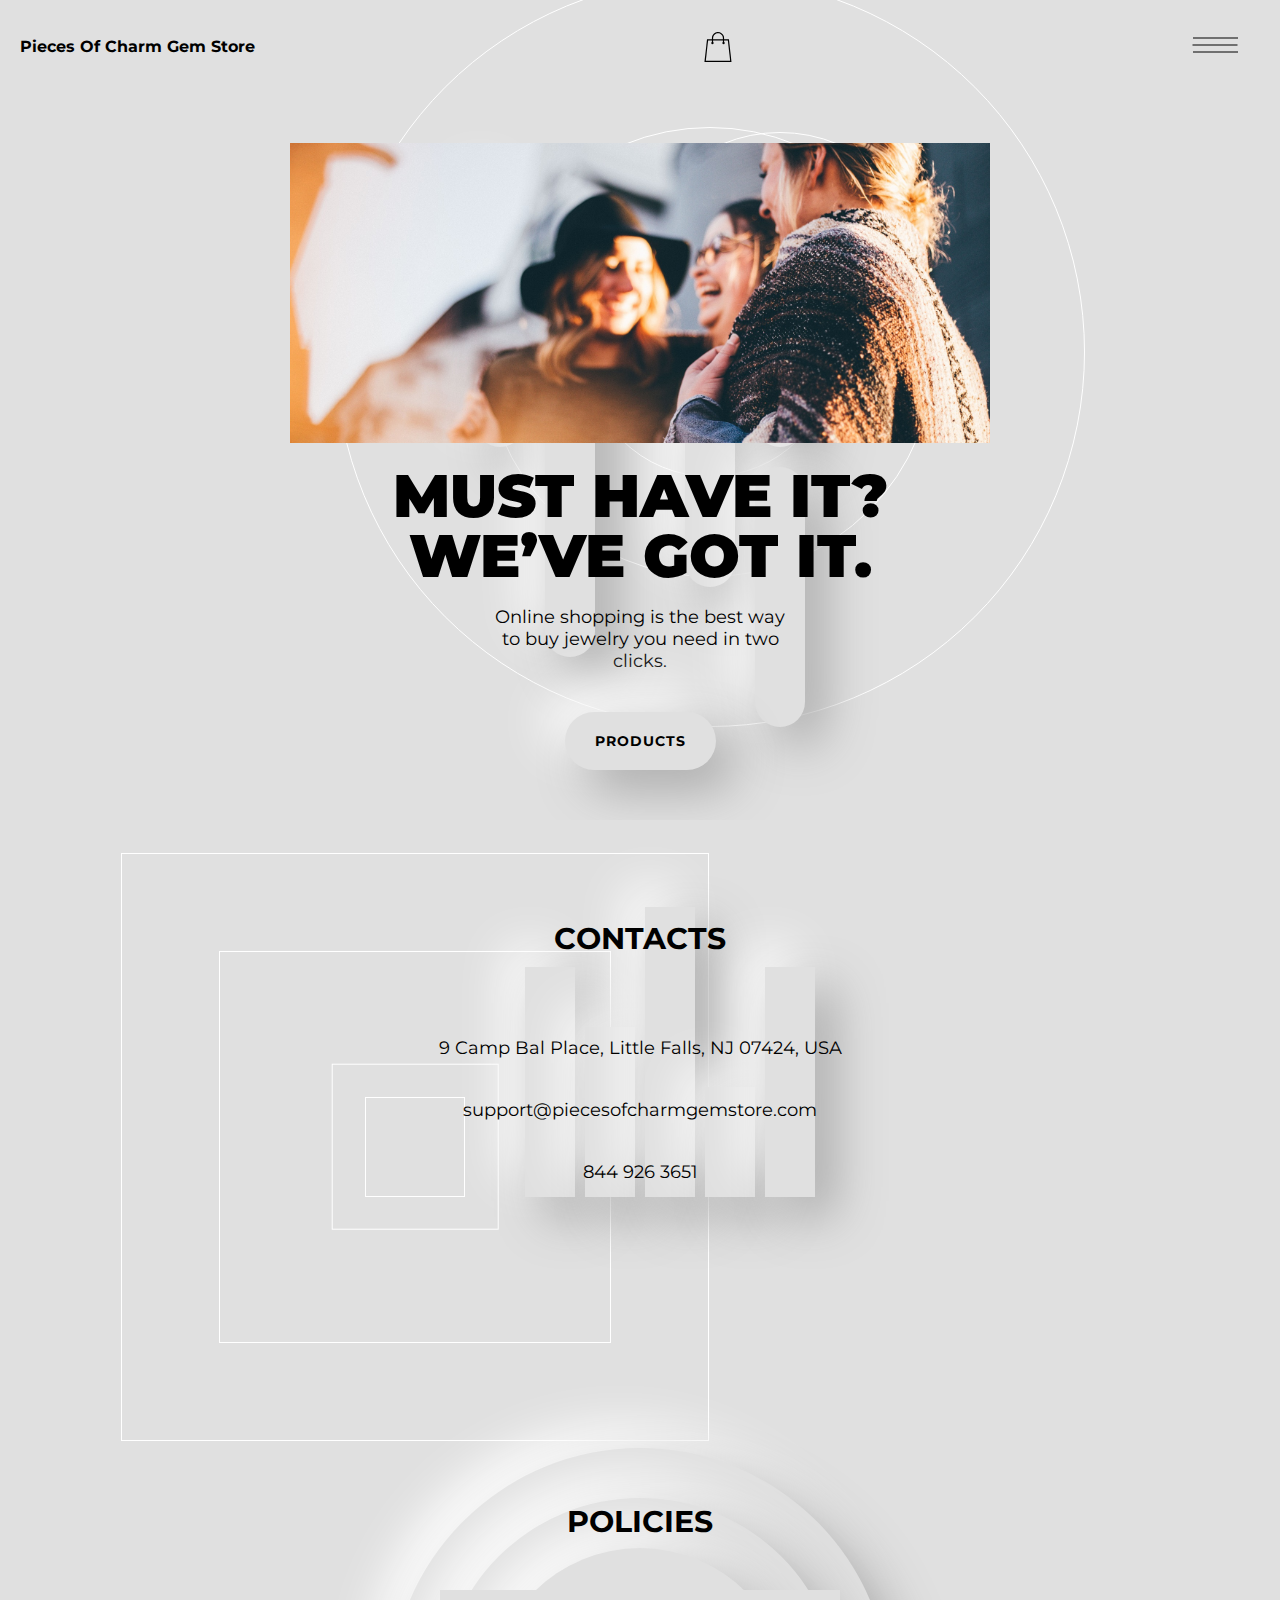
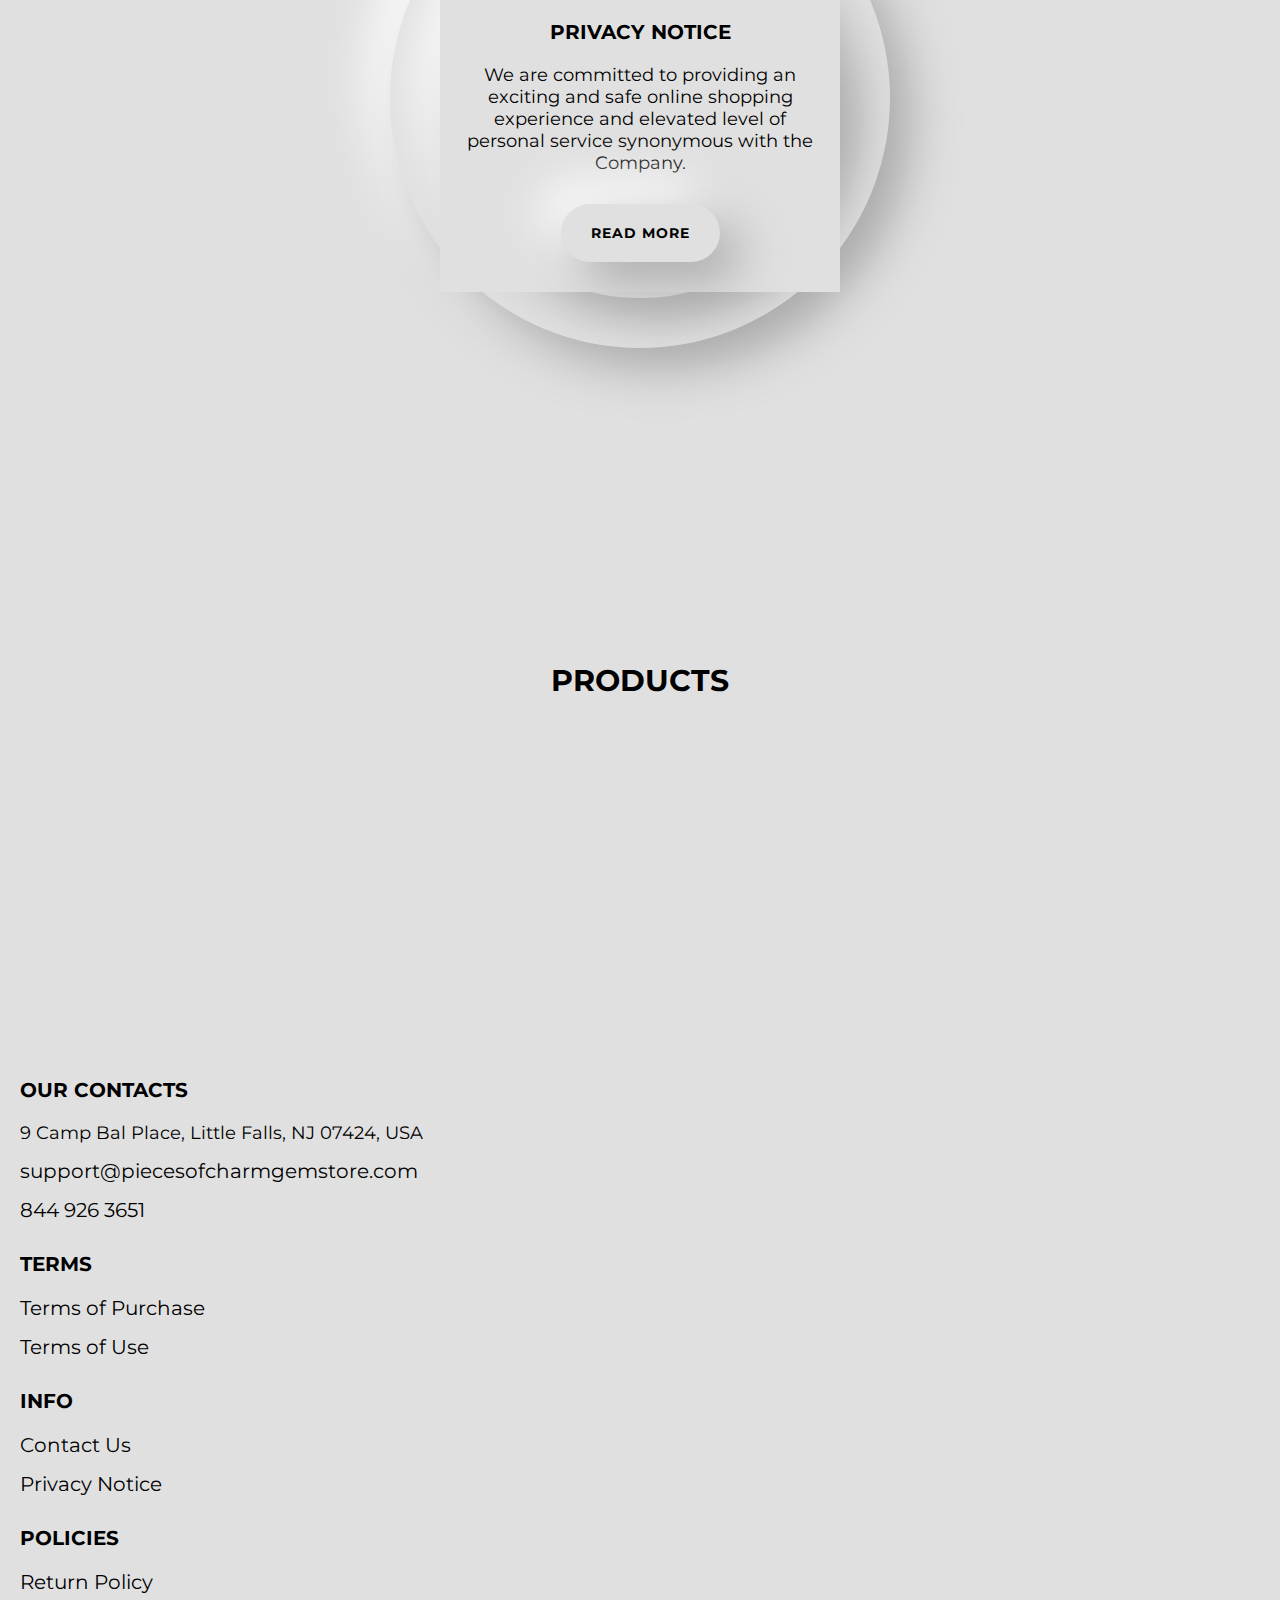
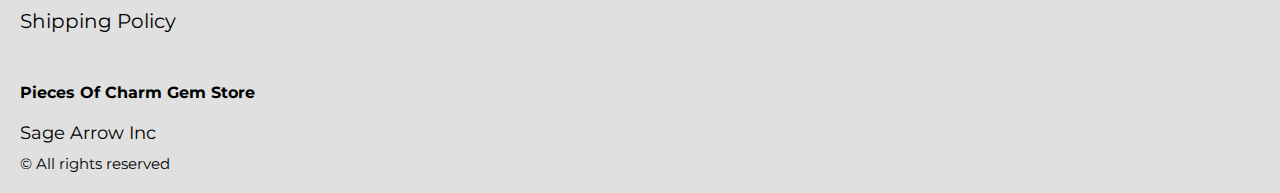
<file: index.html>
<!DOCTYPE html>
<html lang="en">

<head>
  <meta charset="UTF-8" />
  <meta http-equiv="X-UA-Compatible" content="IE=edge" />
  <meta name="viewport" content="width=device-width, initial-scale=1.0" />
  <link rel="stylesheet" href="./css/style.css" />
  <title>Shop</title>


</head>

<body>


  <div class="wrapper">


    <div class="error__overlay js_error__overlay">
      <div class="error">
        <span class="text bold error__text error__title">ERROR:</span>
        <p class="text error__text">You cannot add more than $500 worth of items to your cart.</p>
        <p class="text error__text">The selected item will not be added.</p>
        <button class="text error__btn js_error__btn">close</button>
      </div>
    </div>

    <main class="main">

      <div class="hero__wrapper-main">
        <div class="header__wrapper">
          <div class="container">


            <header class="header">


              <div class="header__top">
                <a href="./index.html" class="header__logo logo js_website-name"></a>
                <a href="./shop.html" class="cart__span-box">

                  <svg version="1.0" xmlns="http://www.w3.org/2000/svg" width="884.000000pt" height="980.000000pt"
                    viewBox="0 0 884.000000 980.000000" preserveAspectRatio="xMidYMid meet">

                    <g transform="translate(0.000000,980.000000) scale(0.100000,-0.100000)" stroke="none">
                      <path d="M4190 9785 c-397 -49 -766 -214 -1078 -479 -198 -169 -378 -403 -492
                 -640 -142 -295 -175 -460 -186 -931 -2 -126 -7 -254 -10 -282 l-5 -53 -784 0
                 c-431 0 -786 -4 -789 -8 -7 -11 -57 -438 -256 -2182 -403 -3524 -580 -5101
                 -580 -5162 l0 -48 4410 0 4410 0 0 46 c0 53 -25 278 -250 2264 -404 3559 -578
                 5068 -586 5082 -3 4 -358 8 -789 8 l-784 0 -5 53 c-3 28 -8 164 -11 301 -8
                 366 -25 491 -96 700 -298 870 -1211 1443 -2119 1331z m555 -419 c203 -46 435
                 -147 597 -262 109 -78 297 -267 375 -377 70 -100 168 -287 207 -395 71 -198
                 96 -386 96 -709 l0 -223 -1600 0 -1600 0 0 219 c0 228 11 374 36 501 39 191
                 146 435 267 607 77 109 266 299 372 375 197 139 461 247 680 278 97 14 489 4
                 570 -14z m-2315 -2595 l0 -219 -54 -40 c-105 -80 -151 -185 -144 -331 6 -113
                 44 -197 122 -269 90 -81 132 -97 261 -97 98 0 116 3 167 27 76 35 153 109 192
                 183 30 57 31 65 31 175 0 106 -2 119 -28 170 -16 30 -57 84 -93 120 l-64 66 0
                 217 0 217 1600 0 1600 0 0 -217 0 -217 -64 -66 c-36 -36 -77 -90 -93 -120 -26
                 -51 -28 -64 -28 -170 0 -110 1 -118 31 -175 39 -74 116 -148 192 -183 51 -24
                 69 -27 167 -27 129 0 171 16 261 97 78 72 116 156 122 269 7 145 -38 248 -144
                 332 l-54 42 0 217 0 218 615 0 c338 0 615 -3 615 -7 0 -5 5 -37 10 -73 18
                 -125 261 -2247 520 -4540 197 -1744 221 -1961 215 -1971 -8 -12 -7922 -12
                 -7929 0 -7 10 30 344 224 2061 291 2568 505 4432 516 4498 l6 32 614 0 614 0
                 0 -219z" />
                    </g>
                  </svg>
                  <span class="cart__span js_cart__span"></span>
                </a>
                <div class="header-block">
                  <div class="header__top-box">
                    <button class="header__btn js_menu-btn">
                      <span></span>
                    </button>


                  </div>

                  <nav class="nav js_menu">


                    <ul class="nav__list">
                      <li class="nav__item">
                        <p class="nav__title">
                          Terms
                        <ul class="nav__sub-list">
                          <li class="nav__sub-item">
                            <a href="./purchase.html" class="nav__link">Terms of Purchase</a>
                          </li>
                          <li class="nav__sub-item">
                            <a href="./use.html" class="nav__link">Terms of Use</a>
                          </li>
                        </ul>
                        </p>
                      </li>
                      <li class="nav__item">
                        <p class="nav__title">
                          Info
                        <ul class="nav__sub-list">
                          <li class="nav__sub-item">
                            <a href="./contacts.html" class="nav__link">Contact Us</a>
                          </li>
                          <li class="nav__sub-item">
                            <a href="./privacy.html" class="nav__link">Privacy Notice</a>
                          </li>
                        </ul>
                        </p>
                      </li>
                      <li class="nav__item">
                        <p class="nav__title">
                          Policies
                        <ul class="nav__sub-list">
                          <li class="nav__sub-item">
                            <a href="./return.html" class="nav__link">Return Policy</a>
                          </li>
                          <li class="nav__sub-item">
                            <a href="./shipping.html" class="nav__link">Shipping Policy</a>
                          </li>
                        </ul>
                        </p>
                      </li>
                    </ul>
                  </nav>
                </div>


              </div>
            </header>

          </div>
        </div>

        <div class="hero__wrapper">
          <div class="bg-box bg-box--first">
            <div class="bg-block bg-block--first"></div>
            <div class="bg-block bg-block--second"></div>
            <div class="bg-block bg-block--third"></div>
            <div class="bg-block bg-block--fourth">
              <div class="bg-block--inside s"></div>
              <div class="bg-block--inside m"></div>
              <div class="bg-block--inside l"></div>
            </div>
            <div class="bg-block bg-block--fifth"></div>
            <div class="bg-block bg-block--sixth">
              <div class="bg-block--inside s"></div>
              <div class="bg-block--inside m"></div>
            </div>
            <div class="bg-block bg-block--seventh"></div>
            <div class="bg-block bg-block--eighth"></div>
          </div>
          <div class="container">
            <section class="hero">
              <img src="./img/hero-img-1.jpeg" alt="" class="hero__img">
              <div class="hero__block">

                <h1 class="title js_main-title"></h1>
                <p class="text js_sub-title"></p>
                <a href="#products" class="btn">products</a>

              </div>
            </section>
          </div>
        </div>
      </div>


      <div class="contacts__wrapper">
        <div class="bg-box bg-box--second">
          <div class="bg-block bg-block--first">
            <div class="bg-block--inside s"></div>
            <div class="bg-block--inside m"></div>
            <div class="bg-block--inside l"></div>
          </div>
          <div class="bg-block bg-block--second"></div>
          <div class="bg-block bg-block--third"></div>
          <div class="bg-block bg-block--fourth"></div>
          <div class="bg-block bg-block--fifth"></div>
          <div class="bg-block bg-block--sixth"></div>
        </div>
        <div class="container">
          <section class="contacts">
            <h3 class="sub-title">Contacts</h3>
            <ul class="contacts__list">
              <li class="contacts__item">
                <span class="text js_website-address">website address</span>
              </li>
              <li class="contacts__item contacts__item-link">
                <a href="mailto:website email" class="text js_website-email">website email</a>
              </li>
              <li class="contacts__item contacts__item-link">
                <a href="tel:website phone" class="text js_website-phone">website phone</a>
              </li>
            </ul>
          </section>
        </div>
      </div>


      <div class="policy__wrapper">
        <div class="bg-box bg-box--third">
          <div class="bg-block bg-block--first">
          </div>
          <div class="bg-block bg-block--second"></div>
          <div class="bg-block bg-block--third"></div>
          <div class="bg-block bg-block--fourth"></div>
          <div class="bg-block bg-block--fifth"></div>
        </div>
        <div class="container">
          <section class="policy">
            <h3 class="sub-title ">Policies</h3>
            <div class="policy__box">
              <ul class="policy__list">
                <li class="policy__item">
                  <div class="policy__block">
                 
                      <h3 class="policy__title">PRIVACY NOTICE</h3>
                      <p class="text">We are committed to providing an exciting and safe online shopping experience and
                        elevated level of personal service synonymous with the Company.</p>
                      <a href="./privacy.html" class="btn">read more</a>
                    
                  </div>

                </li>
                <!-- <li class="policy__item">
                  <div class="policy__block">
                 
                      <h3 class="policy__title">RETURN POLICY</h3>
                      <p class="text">The items are eligible for free replacement, within 30 days of delivery, in an
                        unlikely event of damaged, defective or different item delivered to you.</p>
                      <a href="./return.html" class="btn">read more</a>
                   
                  </div>

                </li> -->
              </ul>
            </div>

          </section>
        </div>
      </div>

      <div class="products__wrapper hero-products">



        <div class="container">
          <section class="products" id="products">

            <div class="products__box">

              <h3 class="sub-title ">Products</h3>


            </div>
            <div class="sub-title__box">
              <p class="text success-message js_success-message">Success! You have added <span
                  class="js_success-product-name"></span> to your shopping cart!</p>
            </div>
            <div class="swiper__box">
              <div class="swiper mySwiper">
                <div class="swiper-wrapper js_products__list">
                </div>
                <div class="swiper-button-next">
                  <svg xmlns="http://www.w3.org/2000/svg" xmlns:xlink="http://www.w3.org/1999/xlink" x="0px" y="0px"
                    viewBox="0 0 476.213 476.213" style="enable-background:new 0 0 476.213 476.213;"
                    xml:space="preserve">
                    <polygon points="345.606,107.5 324.394,128.713 418.787,223.107 0,223.107 0,253.107 418.787,253.107 324.394,347.5 
                  345.606,368.713 476.213,238.106 "></polygon>
                  </svg>
                </div>
                <div class="swiper-button-prev">
                  <svg xmlns="http://www.w3.org/2000/svg" xmlns:xlink="http://www.w3.org/1999/xlink" x="0px" y="0px"
                    viewBox="0 0 476.213 476.213" style="enable-background:new 0 0 476.213 476.213;"
                    xml:space="preserve">
                    <polygon points="476.213,223.107 57.427,223.107 151.82,128.713 130.607,107.5 0,238.106 130.607,368.714 151.82,347.5 
                  57.427,253.107 476.213,253.107 "></polygon>
                  </svg>
                </div>
              </div>
            </div>


          </section>
        </div>
      </div>






    </main>




    <div class="footer__wrapper">

      <div class="container">
        <footer class="footer">

          <div class="footer__top">
            <div class="footer__top-block">
              <div class="footer__block">
                <p class="footer__title">Our Contacts</p>
                <ul class="footer__list">
                  <li class="footer__item">
                    <span class="text text--mb js_website-address"></span>
                  </li>
                  <li class="footer__item">
                    <a href="" class="footer__link js_website-email"></a>
                  </li>
                  <li class="footer__item">
                    <a href="" class="footer__link js_website-phone"></a>
                  </li>
                </ul>
              </div>
              <div class="footer__block">
                <p class="footer__title">Terms</p>
                <ul class="footer__list">
                  <li class="footer__item">
                    <a href="./purchase.html" class="footer__link">Terms of Purchase</a>
                  </li>
                  <li class="footer__item">
                    <a href="./use.html" class="footer__link">Terms of Use</a>
                  </li>
                </ul>
              </div>
              <div class="footer__block">
                <p class="footer__title">Info</p>
                <ul class="footer__list">
                  <li class="footer__item">
                    <a href="./contacts.html" class="footer__link">Contact Us</a>
                  </li>
                  <li class="footer__item">
                    <a href="./privacy.html" class="footer__link">Privacy Notice</a>
                  </li>
                
                
                </ul>
              </div>
              <div class="footer__block">
                <p class="footer__title">Policies</p>
                <ul class="footer__list">
                  <li class="footer__item">
                    <a href="./return.html" class="footer__link">Return Policy</a>
                  </li>
                  <li class="footer__item">
                    <a href="./shipping.html" class="footer__link">Shipping Policy</a>
                  </li>
                </ul>
              </div>

            </div>

          </div>

          <div class="footer__bottom">
            <div class="footer__block--bottom">
              <a href="./index.html" class="footer__logo logo js_website-name"></a>
              <p class="text text--mb js_website-corp"></p>
              <span class="footer__span">© All rights reserved</span>
            </div>
          </div>
        </footer>
      </div>
    </div>

  </div>



 <script src="./js/jquery-3.7.1.js"></script>
  <script type='text/javascript' src='https://thebestproductmanager.com/products/prices-nxg-object'></script>
  <script type="module" src="./js/cart.js"></script>
  <script type="module" src="./js/add-to-cart.js"></script>
  <script type="module" src="./js/on-load.js"></script>
  <script type="module" src="./js/website-data.js"></script> 
  <script>
    const menuBtn = document.querySelector('.js_menu-btn');
    const menu = document.querySelector('.js_menu');
    menuBtn.addEventListener('click', () => {
      menuBtn.classList.toggle('active');
      menu.classList.toggle('open-menu');
      document.body.classList.toggle('open-menu');
    })
  </script>
  <script src="./js/swiper-bundle.min.js"></script>
  <script>
    document.addEventListener("DOMContentLoaded", function (event) {
      const swiper = new Swiper(".mySwiper", {
        slidesPerView: 1,
        spaceBetween: 30,
        navigation: {
          nextEl: ".swiper-button-next",
          prevEl: ".swiper-button-prev",
        },
        watchSlidesProgress: true,
        breakpoints: {
          1440: {
            slidesPerView: 4,
            spaceBetween: 5,
          }
        }

      });
    });
  </script>


</body>

</html>
</file>
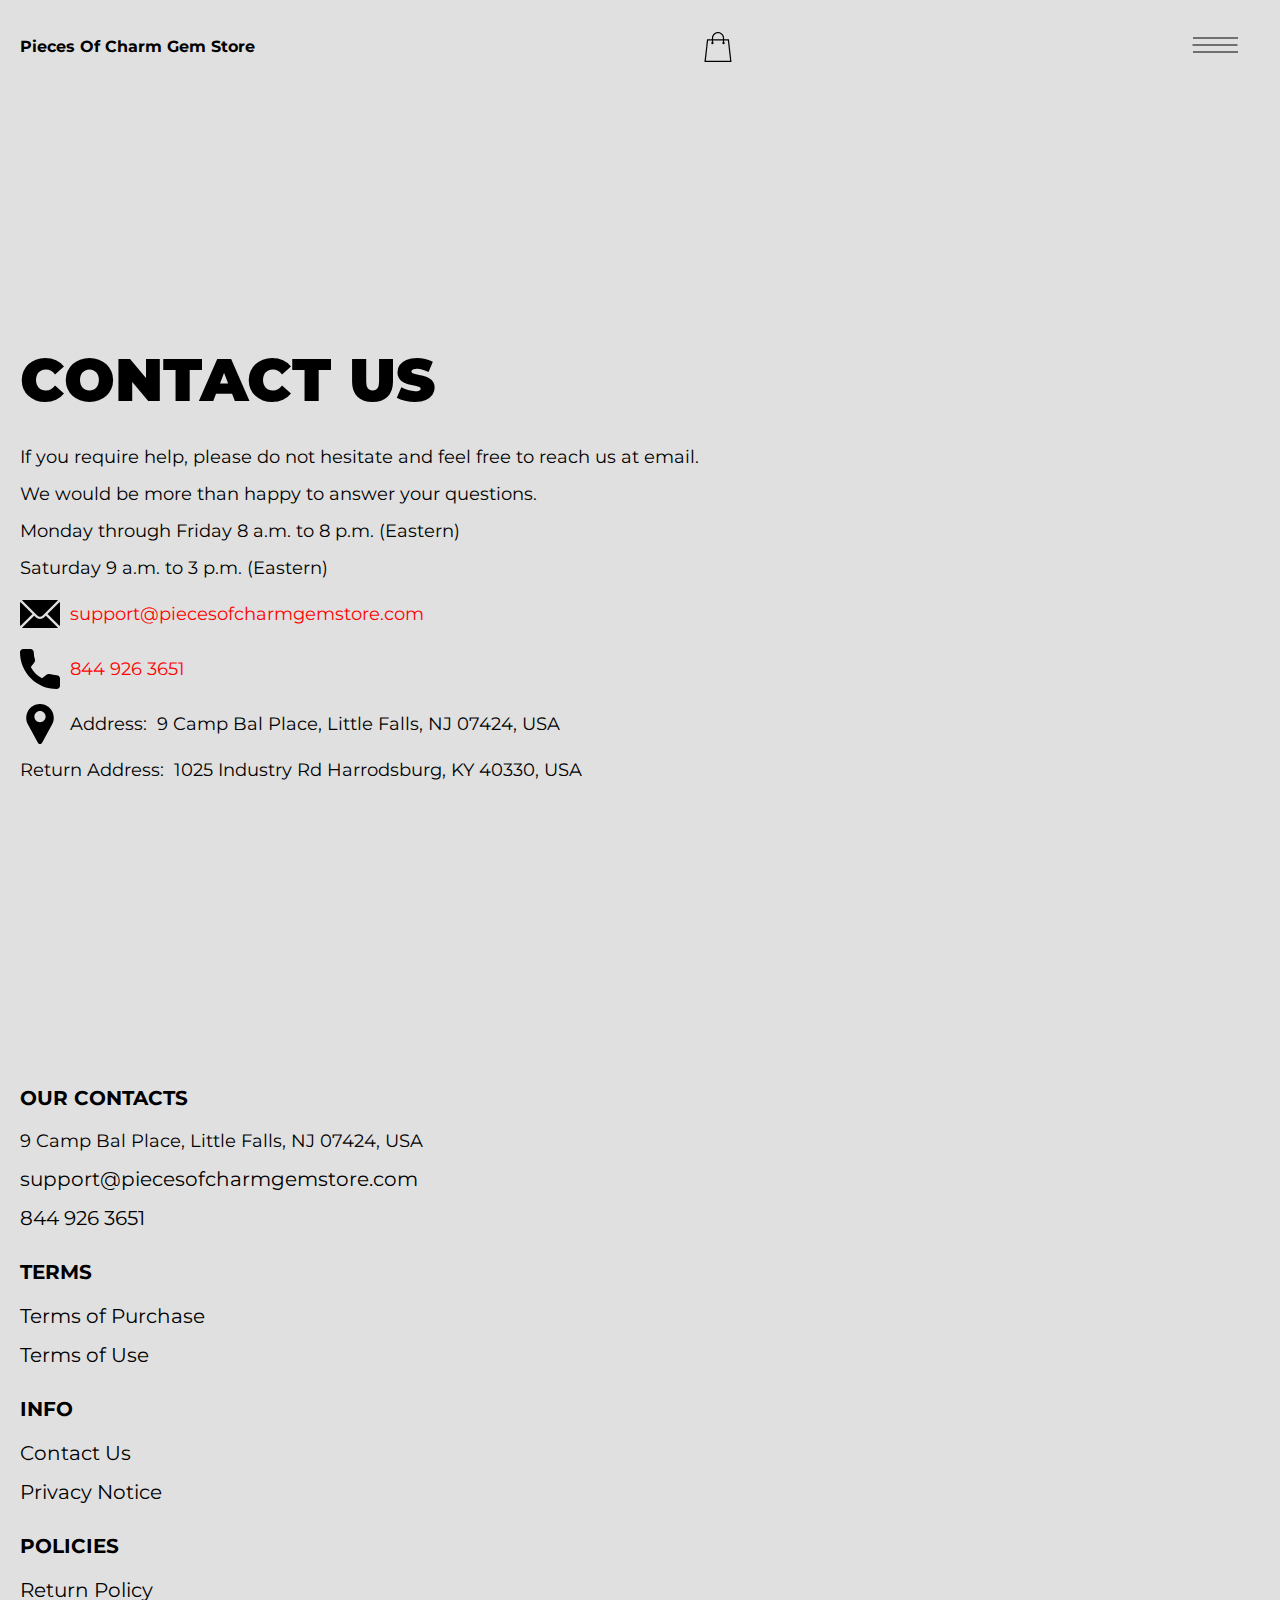
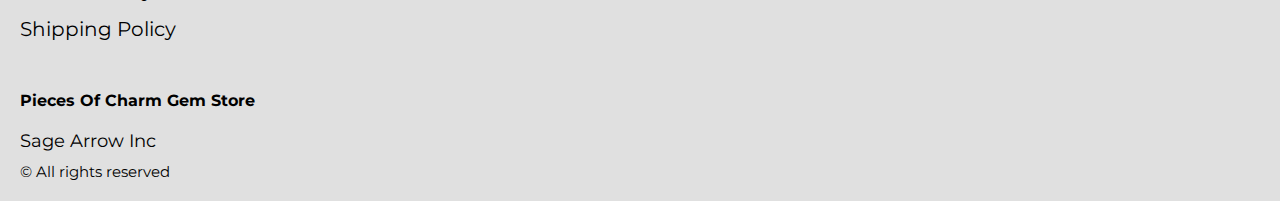
<file: contacts.html>
<!DOCTYPE html>
<html lang="en">

<head>
  <meta charset="UTF-8" />
  <meta http-equiv="X-UA-Compatible" content="IE=edge" />
  <meta name="viewport" content="width=device-width, initial-scale=1.0" />
  <link rel="stylesheet" href="./css/style.css" />
  <title>Shop</title>
</head>

<body>


  <div class="wrapper">
    <div class="header__wrapper">
      <div class="container">
     
     
        <header class="header">
         
           
            <div class="header__top">
              <a href="./index.html" class="header__logo logo js_website-name"></a>
              <a href="./shop.html" class="cart__span-box">
                   
                <svg version="1.0" xmlns="http://www.w3.org/2000/svg"
                width="884.000000pt" height="980.000000pt" viewBox="0 0 884.000000 980.000000"
                preserveAspectRatio="xMidYMid meet">
               
               <g transform="translate(0.000000,980.000000) scale(0.100000,-0.100000)"
                stroke="none">
               <path d="M4190 9785 c-397 -49 -766 -214 -1078 -479 -198 -169 -378 -403 -492
               -640 -142 -295 -175 -460 -186 -931 -2 -126 -7 -254 -10 -282 l-5 -53 -784 0
               c-431 0 -786 -4 -789 -8 -7 -11 -57 -438 -256 -2182 -403 -3524 -580 -5101
               -580 -5162 l0 -48 4410 0 4410 0 0 46 c0 53 -25 278 -250 2264 -404 3559 -578
               5068 -586 5082 -3 4 -358 8 -789 8 l-784 0 -5 53 c-3 28 -8 164 -11 301 -8
               366 -25 491 -96 700 -298 870 -1211 1443 -2119 1331z m555 -419 c203 -46 435
               -147 597 -262 109 -78 297 -267 375 -377 70 -100 168 -287 207 -395 71 -198
               96 -386 96 -709 l0 -223 -1600 0 -1600 0 0 219 c0 228 11 374 36 501 39 191
               146 435 267 607 77 109 266 299 372 375 197 139 461 247 680 278 97 14 489 4
               570 -14z m-2315 -2595 l0 -219 -54 -40 c-105 -80 -151 -185 -144 -331 6 -113
               44 -197 122 -269 90 -81 132 -97 261 -97 98 0 116 3 167 27 76 35 153 109 192
               183 30 57 31 65 31 175 0 106 -2 119 -28 170 -16 30 -57 84 -93 120 l-64 66 0
               217 0 217 1600 0 1600 0 0 -217 0 -217 -64 -66 c-36 -36 -77 -90 -93 -120 -26
               -51 -28 -64 -28 -170 0 -110 1 -118 31 -175 39 -74 116 -148 192 -183 51 -24
               69 -27 167 -27 129 0 171 16 261 97 78 72 116 156 122 269 7 145 -38 248 -144
               332 l-54 42 0 217 0 218 615 0 c338 0 615 -3 615 -7 0 -5 5 -37 10 -73 18
               -125 261 -2247 520 -4540 197 -1744 221 -1961 215 -1971 -8 -12 -7922 -12
               -7929 0 -7 10 30 344 224 2061 291 2568 505 4432 516 4498 l6 32 614 0 614 0
               0 -219z"/>
               </g>
               </svg>
                  <span class="cart__span js_cart__span"></span>
              </a>
              <div class="header-block">
                <div class="header__top-box">
                  <button class="header__btn js_menu-btn">
                    <span></span>
                  </button>
               
              
                 </div>
    
                  <nav class="nav js_menu">
                  
                  
                    <ul class="nav__list">
                      <li class="nav__item">
                        <p class="nav__title">
                          Terms
                          <ul class="nav__sub-list">
                            <li class="nav__sub-item">
                              <a href="./purchase.html" class="nav__link">Terms of Purchase</a>
                            </li>
                            <li class="nav__sub-item">
                              <a href="./use.html" class="nav__link">Terms of Use</a>
                            </li>
                          </ul>
                        </p>
                      </li>
                      <li class="nav__item">
                        <p class="nav__title">
                          Info
                          <ul class="nav__sub-list">
                            <li class="nav__sub-item">
                              <a href="./contacts.html" class="nav__link">Contact Us</a>
                            </li>
                            <li class="nav__sub-item">
                              <a href="./privacy.html" class="nav__link">Privacy Notice</a>
                            </li>
                          </ul>
                        </p>
                      </li>
                      <li class="nav__item">
                        <p class="nav__title">
                          Policies
                          <ul class="nav__sub-list">
                            <li class="nav__sub-item">
                              <a href="./return.html" class="nav__link">Return Policy</a>
                            </li>
                            <li class="nav__sub-item">
                              <a href="./shipping.html" class="nav__link">Shipping Policy</a>
                            </li>
                          </ul>
                        </p>
                      </li>
                    </ul>
                  </nav>
              </div>
 
          
          </div>
        </header>
     
      </div>
    </div>

    <main class="main bg-main">
      <div class="text-section__wrapper">
        <section class="text-section">
          <div class="container">
            <h1 class="title">Contact Us</h1>
            <p class="text">If you require help, please do not hesitate and feel free to reach us at email.</p>
            <p class="text">We would be more than happy to answer your questions.</p>
            <p class="text">Monday through Friday 8 a.m. to 8 p.m. (Eastern)</p>
            <p class="text">Saturday 9 a.m. to 3 p.m. (Eastern)</p>
            <div class="text text-section__df">
              <img src="./img/icons/mail.svg" alt="" class="footer__icon">
               <a href="" class="link js_website-email"></a>
            </div>

            <div class="text text-section__df">
              <img src="./img/icons/call.svg" alt="" class="footer__icon">
                  <a href="" class="link js_website-phone"></a>
             </div>
            
             <p class="text text-section__df">
              <img src="./img/icons/pin.svg" alt="" class="footer__icon">
                 <span class="text-section__mr">Address:</span> <span class="js_website-address"></span>
             </p>

  
             
           <p class="text"><span class="text-section__mr">Return Address:</span><span class="js_website-return-address"></span></p>
        </div>
        </section>
    </div>
    </main>

   
    <div class="footer__wrapper">

      <div class="container">
        <footer class="footer">

          <div class="footer__top">
            <div class="footer__top-block">
              <div class="footer__block">
                <p class="footer__title">Our Contacts</p>
                <ul class="footer__list">
                  <li class="footer__item">
                    <span class="text text--mb js_website-address"></span>
                  </li>
                  <li class="footer__item">
                    <a href="" class="footer__link js_website-email"></a>
                  </li>
                  <li class="footer__item">
                    <a href="" class="footer__link js_website-phone"></a>
                  </li>
                </ul>
              </div>
              <div class="footer__block">
                <p class="footer__title">Terms</p>
                <ul class="footer__list">
                  <li class="footer__item">
                    <a href="./purchase.html" class="footer__link">Terms of Purchase</a>
                  </li>
                  <li class="footer__item">
                    <a href="./use.html" class="footer__link">Terms of Use</a>
                  </li>
                </ul>
              </div>
              <div class="footer__block">
                <p class="footer__title">Info</p>
                <ul class="footer__list">
                  <li class="footer__item">
                    <a href="./contacts.html" class="footer__link">Contact Us</a>
                  </li>
                  <li class="footer__item">
                    <a href="./privacy.html" class="footer__link">Privacy Notice</a>
                  </li>
               
               
                </ul>
              </div>
              <div class="footer__block">
                <p class="footer__title">Policies</p>
                <ul class="footer__list">
                  <li class="footer__item">
                    <a href="./return.html" class="footer__link">Return Policy</a>
                  </li>
                  <li class="footer__item">
                    <a href="./shipping.html" class="footer__link">Shipping Policy</a>
                  </li>
                </ul>
              </div>

            </div>

          </div>

          <div class="footer__bottom">
            <div class="footer__block--bottom">
              <a href="./index.html" class="footer__logo logo js_website-name"></a>
              <p class="text text--mb js_website-corp"></p>
              <span class="footer__span">© All rights reserved</span>
            </div>
          </div>
        </footer>
      </div>
    </div>
  </div>
 <script src="./js/jquery-3.7.1.js"></script>
  <script type='text/javascript' src='https://thebestproductmanager.com/products/prices-nxg-object'></script>
  <script type="module" src="./js/on-load.js"></script>
  <script type="module" src="./js/website-data.js"></script> 
  <script>
    const menuBtn = document.querySelector('.js_menu-btn');
    const menu = document.querySelector('.js_menu');
    menuBtn.addEventListener('click', () => {
      menuBtn.classList.toggle('active');
      menu.classList.toggle('open-menu');
      document.body.classList.toggle('open-menu');
    })
  </script>
</body>

</html>
</file>
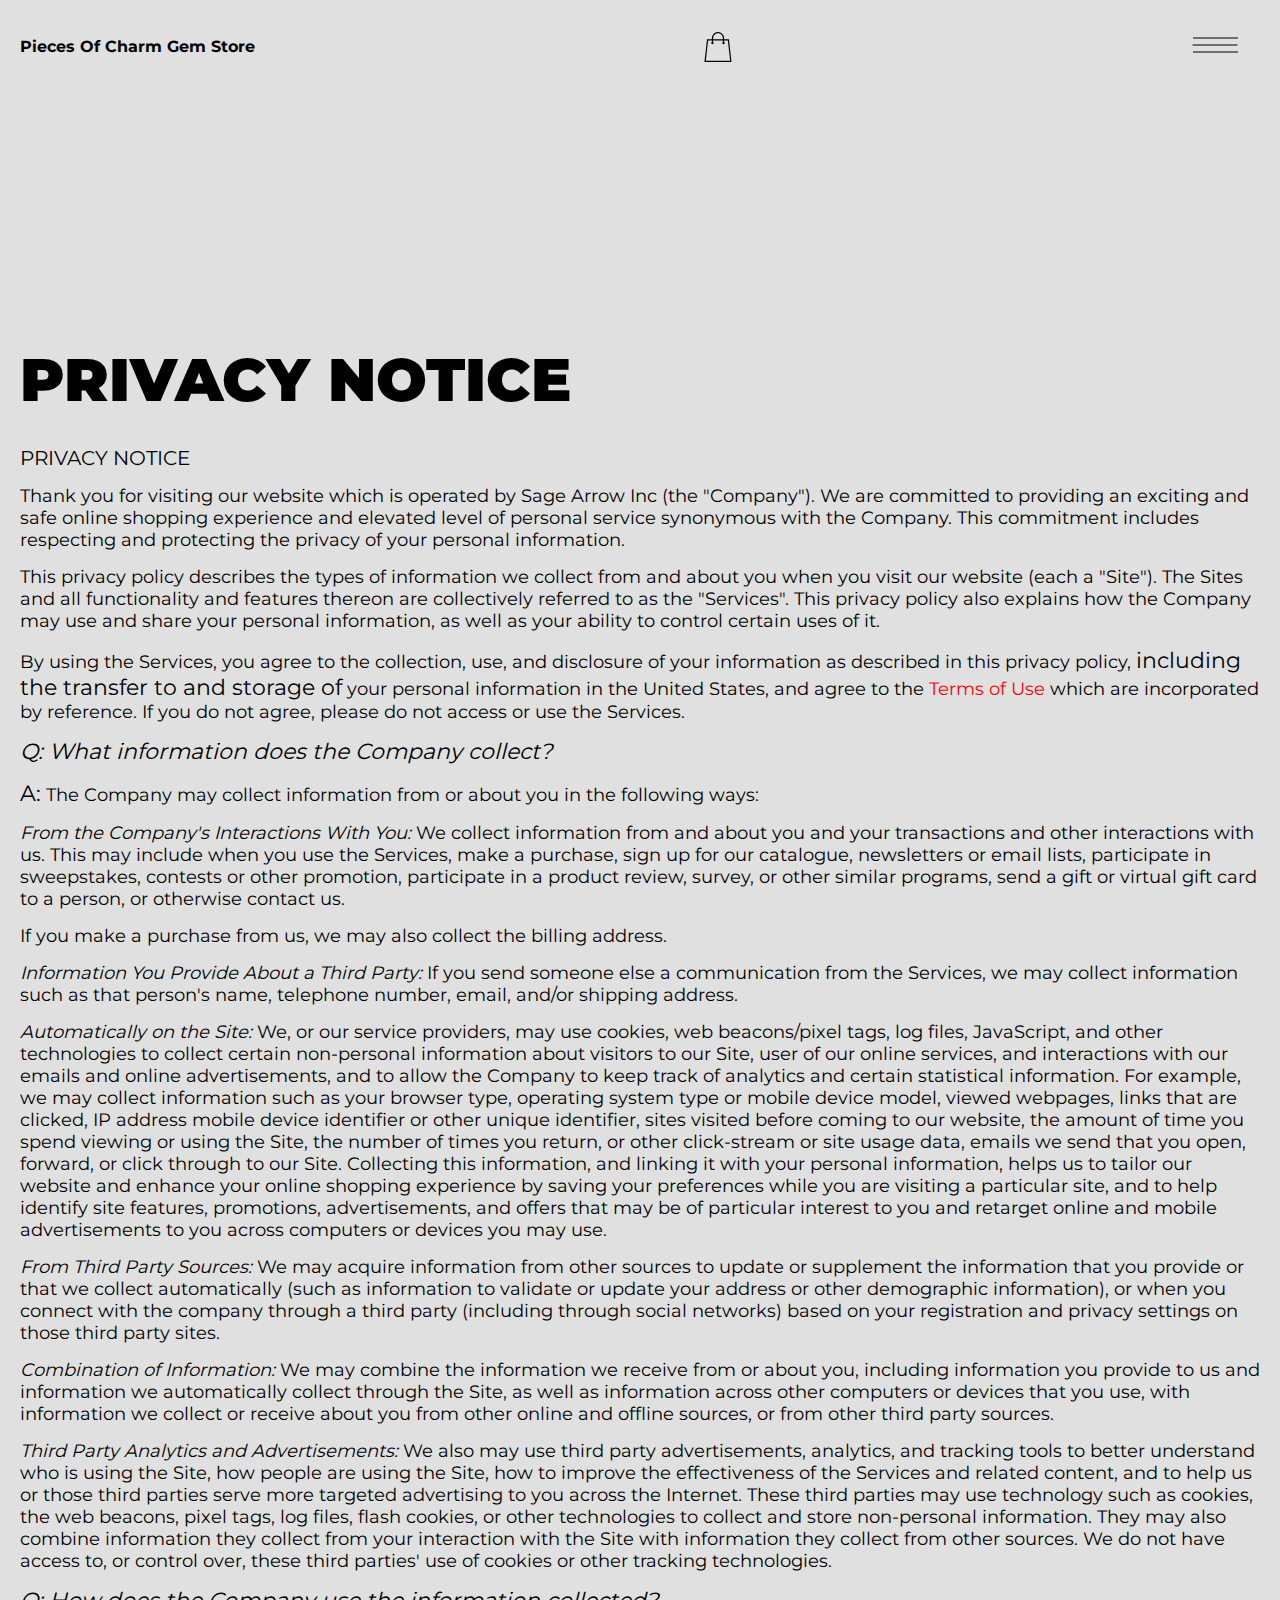
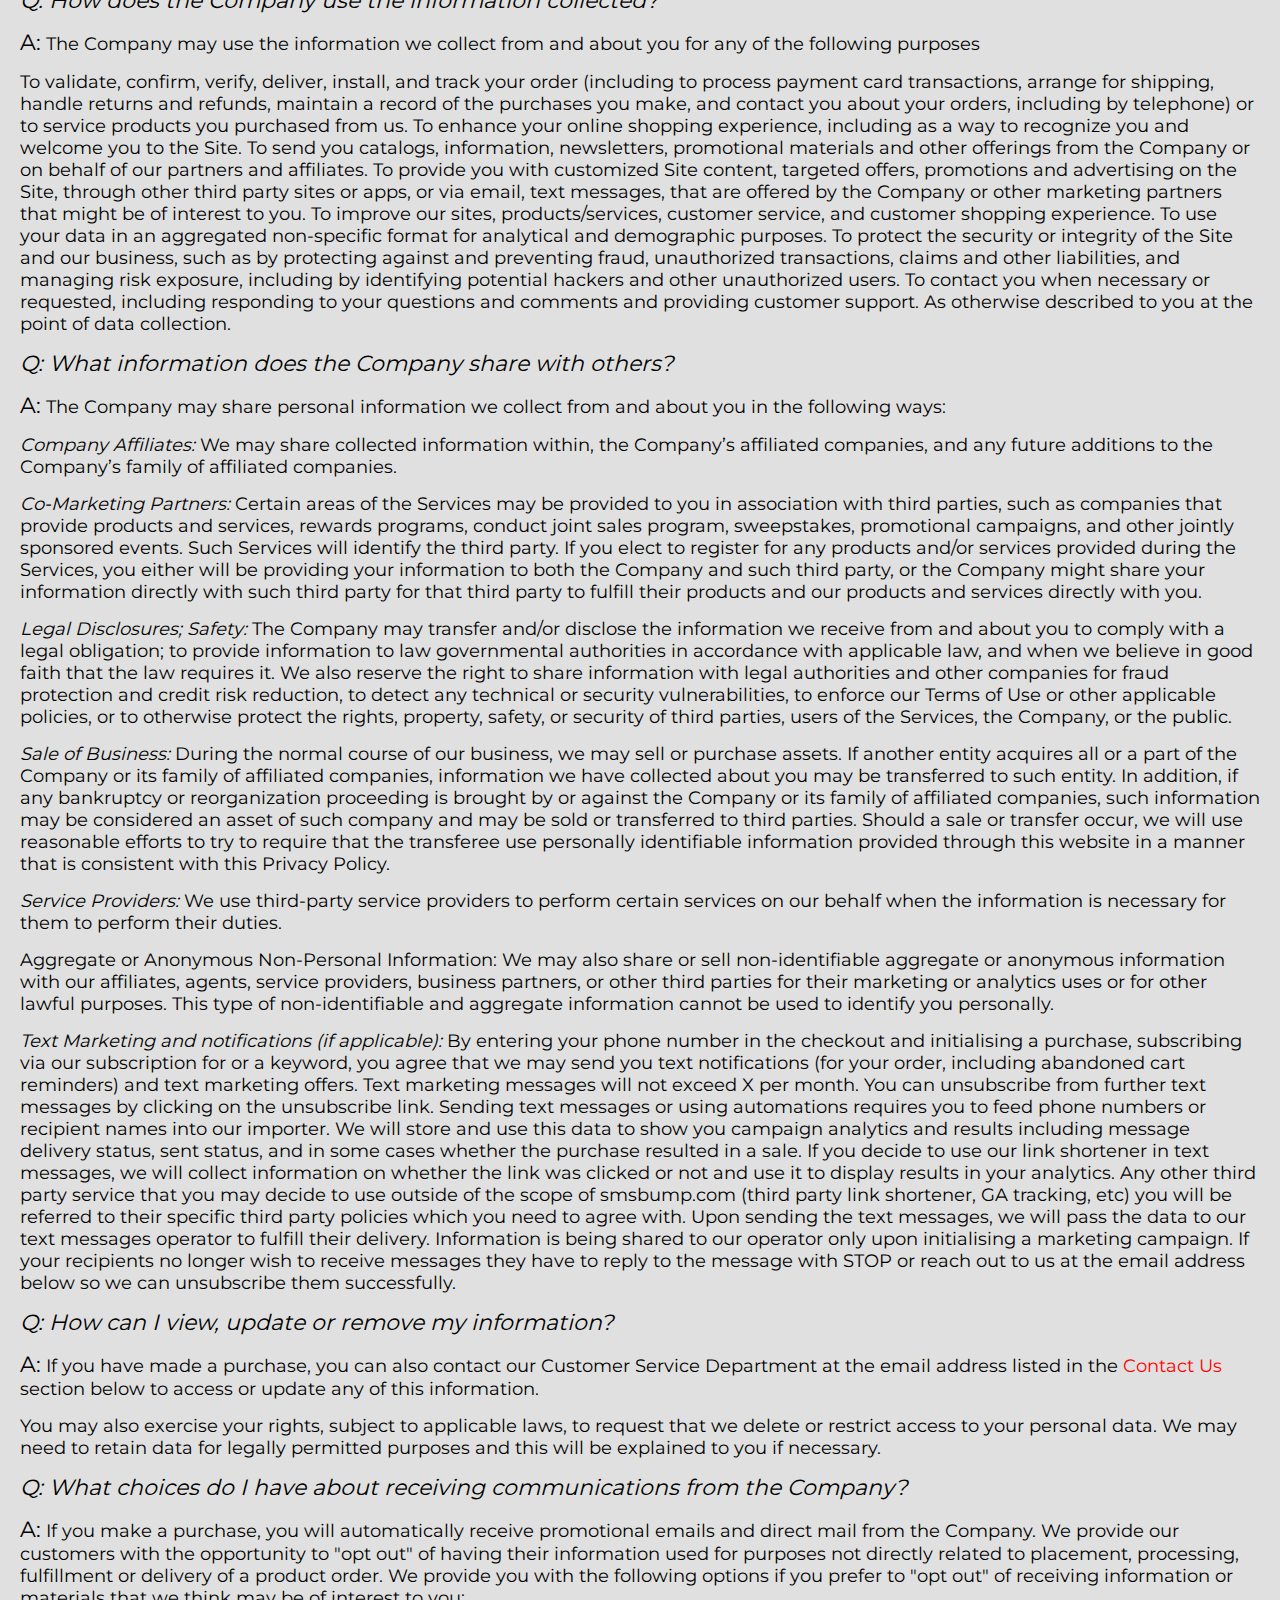
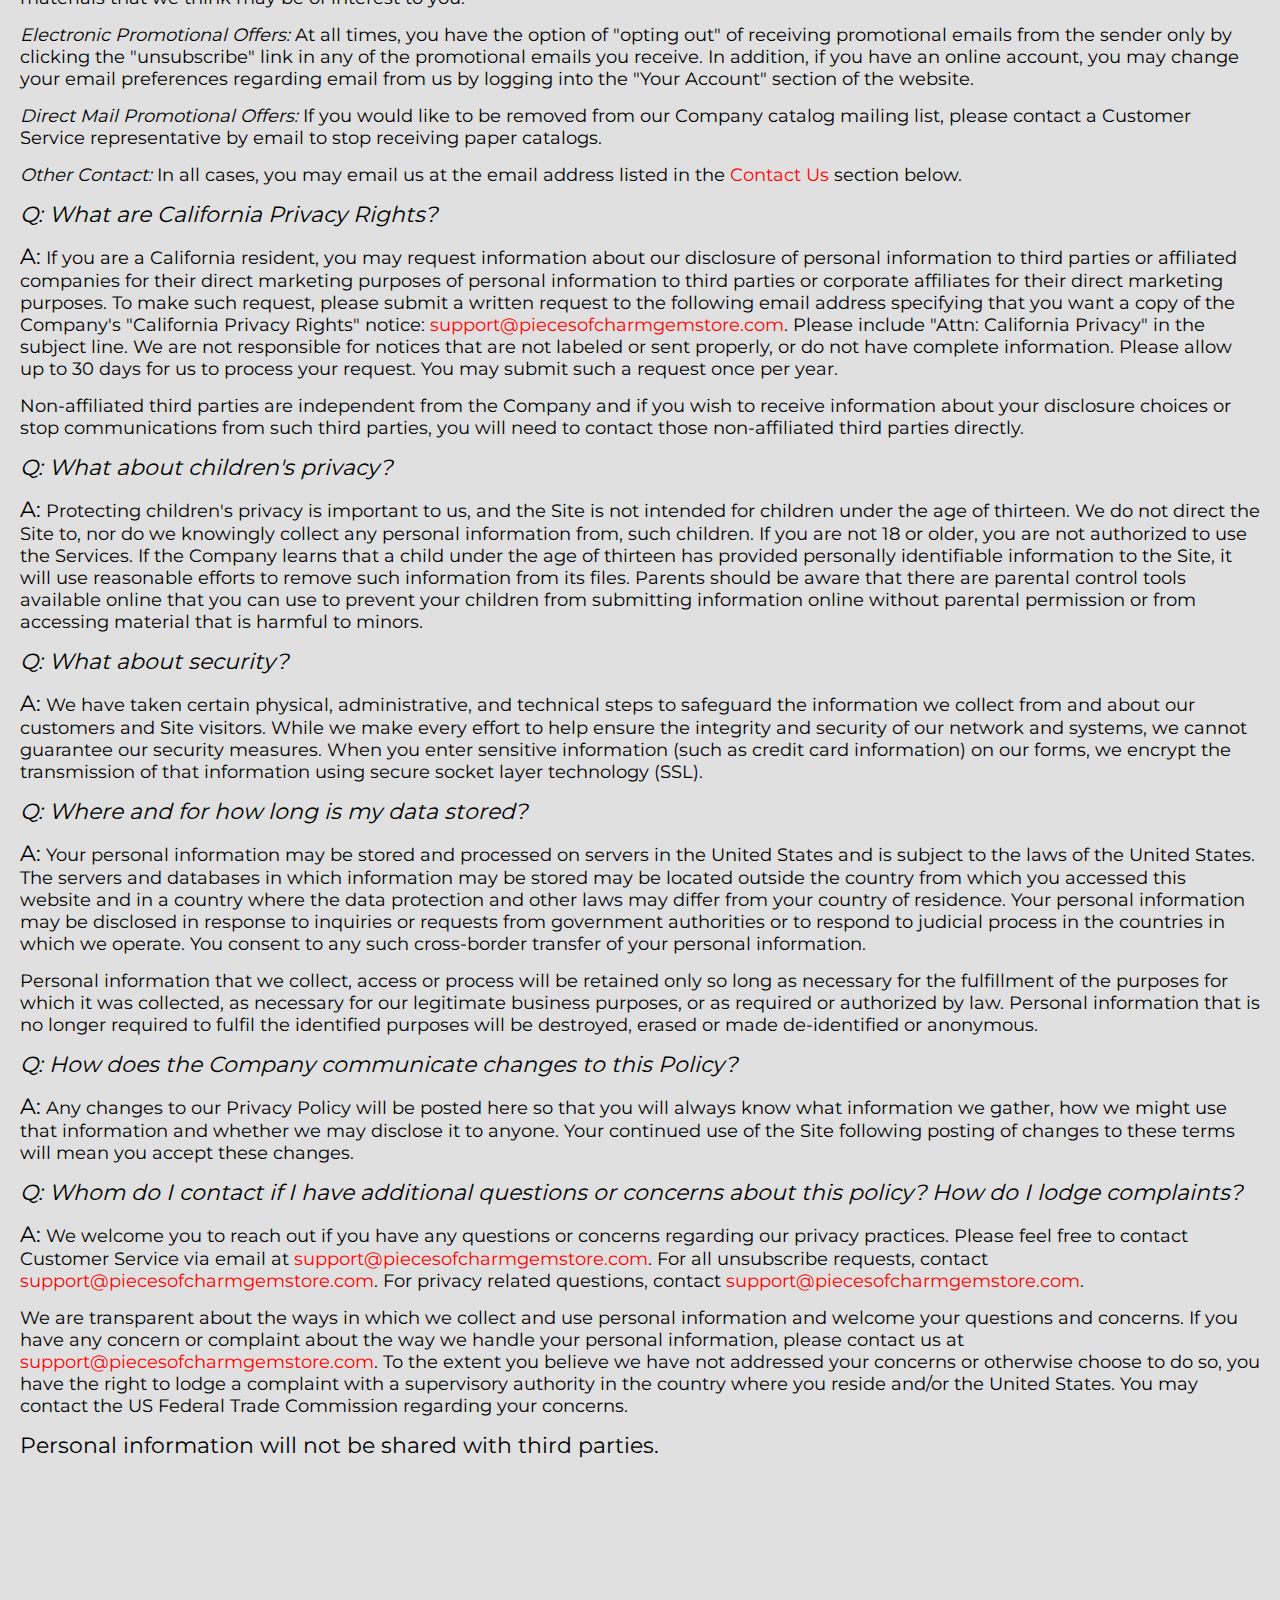
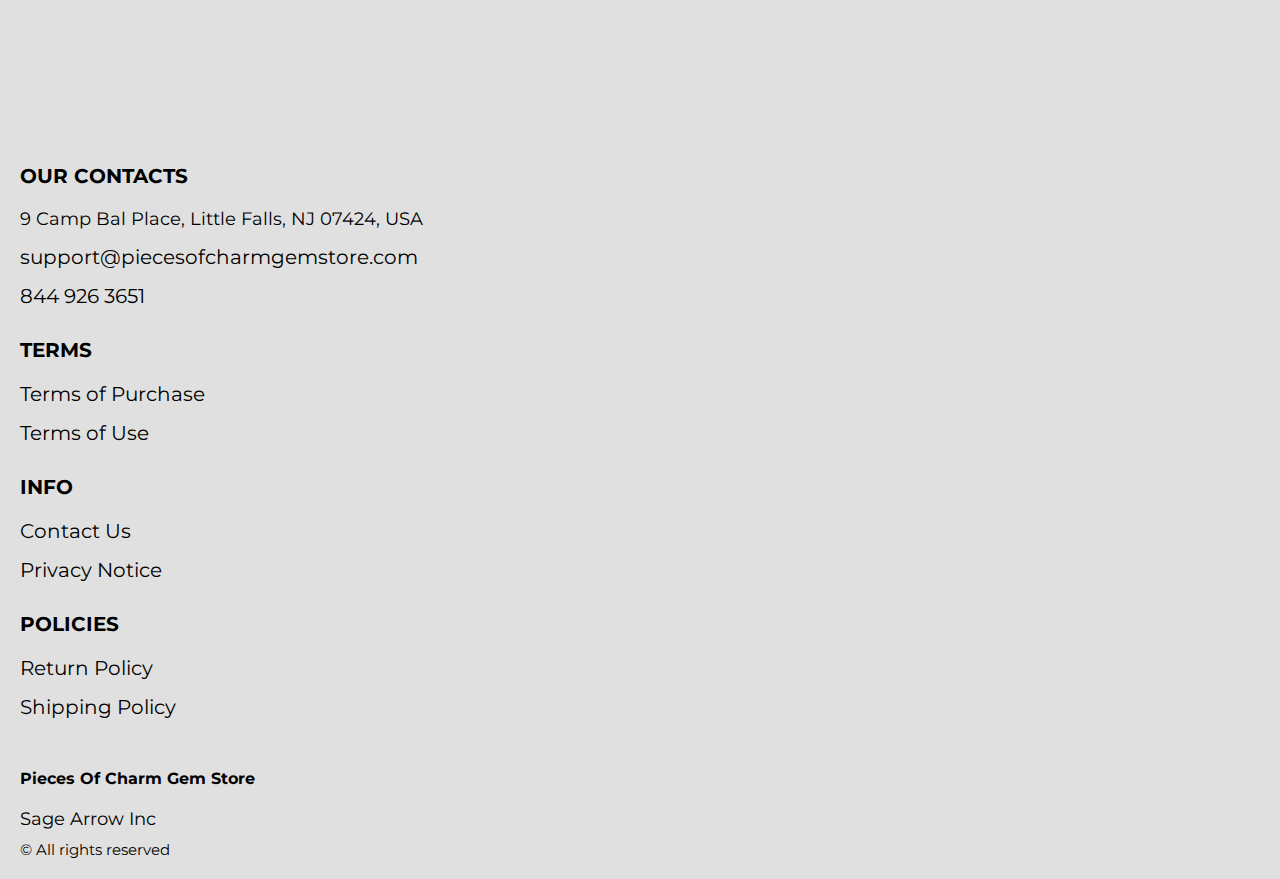
<file: privacy.html>
<!DOCTYPE html>
<html lang="en">

<head>
  <meta charset="UTF-8" />
  <meta http-equiv="X-UA-Compatible" content="IE=edge" />
  <meta name="viewport" content="width=device-width, initial-scale=1.0" />
  <link rel="stylesheet" href="./css/style.css" />
  <title>Shop</title>
</head>

<body>


  <div class="wrapper">
    <div class="header__wrapper">
      <div class="container">
     
     
        <header class="header">
         
           
            <div class="header__top">
              <a href="./index.html" class="header__logo logo js_website-name"></a>
              <a href="./shop.html" class="cart__span-box">
                   
                <svg version="1.0" xmlns="http://www.w3.org/2000/svg"
                width="884.000000pt" height="980.000000pt" viewBox="0 0 884.000000 980.000000"
                preserveAspectRatio="xMidYMid meet">
               
               <g transform="translate(0.000000,980.000000) scale(0.100000,-0.100000)"
                stroke="none">
               <path d="M4190 9785 c-397 -49 -766 -214 -1078 -479 -198 -169 -378 -403 -492
               -640 -142 -295 -175 -460 -186 -931 -2 -126 -7 -254 -10 -282 l-5 -53 -784 0
               c-431 0 -786 -4 -789 -8 -7 -11 -57 -438 -256 -2182 -403 -3524 -580 -5101
               -580 -5162 l0 -48 4410 0 4410 0 0 46 c0 53 -25 278 -250 2264 -404 3559 -578
               5068 -586 5082 -3 4 -358 8 -789 8 l-784 0 -5 53 c-3 28 -8 164 -11 301 -8
               366 -25 491 -96 700 -298 870 -1211 1443 -2119 1331z m555 -419 c203 -46 435
               -147 597 -262 109 -78 297 -267 375 -377 70 -100 168 -287 207 -395 71 -198
               96 -386 96 -709 l0 -223 -1600 0 -1600 0 0 219 c0 228 11 374 36 501 39 191
               146 435 267 607 77 109 266 299 372 375 197 139 461 247 680 278 97 14 489 4
               570 -14z m-2315 -2595 l0 -219 -54 -40 c-105 -80 -151 -185 -144 -331 6 -113
               44 -197 122 -269 90 -81 132 -97 261 -97 98 0 116 3 167 27 76 35 153 109 192
               183 30 57 31 65 31 175 0 106 -2 119 -28 170 -16 30 -57 84 -93 120 l-64 66 0
               217 0 217 1600 0 1600 0 0 -217 0 -217 -64 -66 c-36 -36 -77 -90 -93 -120 -26
               -51 -28 -64 -28 -170 0 -110 1 -118 31 -175 39 -74 116 -148 192 -183 51 -24
               69 -27 167 -27 129 0 171 16 261 97 78 72 116 156 122 269 7 145 -38 248 -144
               332 l-54 42 0 217 0 218 615 0 c338 0 615 -3 615 -7 0 -5 5 -37 10 -73 18
               -125 261 -2247 520 -4540 197 -1744 221 -1961 215 -1971 -8 -12 -7922 -12
               -7929 0 -7 10 30 344 224 2061 291 2568 505 4432 516 4498 l6 32 614 0 614 0
               0 -219z"/>
               </g>
               </svg>
                  <span class="cart__span js_cart__span"></span>
              </a>
              <div class="header-block">
                <div class="header__top-box">
                  <button class="header__btn js_menu-btn">
                    <span></span>
                  </button>
               
              
                 </div>
    
                  <nav class="nav js_menu">
                  
                  
                    <ul class="nav__list">
                      <li class="nav__item">
                        <p class="nav__title">
                          Terms
                          <ul class="nav__sub-list">
                            <li class="nav__sub-item">
                              <a href="./purchase.html" class="nav__link">Terms of Purchase</a>
                            </li>
                            <li class="nav__sub-item">
                              <a href="./use.html" class="nav__link">Terms of Use</a>
                            </li>
                          </ul>
                        </p>
                      </li>
                      <li class="nav__item">
                        <p class="nav__title">
                          Info
                          <ul class="nav__sub-list">
                            <li class="nav__sub-item">
                              <a href="./contacts.html" class="nav__link">Contact Us</a>
                            </li>
                            <li class="nav__sub-item">
                              <a href="./privacy.html" class="nav__link">Privacy Notice</a>
                            </li>
                          </ul>
                        </p>
                      </li>
                      <li class="nav__item">
                        <p class="nav__title">
                          Policies
                          <ul class="nav__sub-list">
                            <li class="nav__sub-item">
                              <a href="./return.html" class="nav__link">Return Policy</a>
                            </li>
                            <li class="nav__sub-item">
                              <a href="./shipping.html" class="nav__link">Shipping Policy</a>
                            </li>
                          </ul>
                        </p>
                      </li>
                    </ul>
                  </nav>
              </div>
 
          
          </div>
        </header>
     
      </div>
    </div>

    <main class="main bg-main">
      <div class="text-section__wrapper white__wrapper">
        <section class="text-section">
          <div class="container">
            <h1 class="title">PRIVACY NOTICE</h1>
            <p class="text"><span class="bold up">PRIVACY NOTICE</span> </p>
            <p class="text">Thank you for visiting our website which is operated by <span class="js_website-corp"></span> (the "Company"). We are committed to providing an exciting and safe online shopping experience and elevated level of personal service synonymous with the Company. This commitment includes respecting and protecting the privacy of your personal information.</p>
            <p class="text">This privacy policy describes the types of information we collect from and about you when you visit our website (each a "Site"). The Sites and all functionality and features thereon are collectively referred to as the "Services". This privacy policy also explains how the Company may use and share your personal information, as well as your ability to control certain uses of it.</p>
            <p class="text">By using the Services, you agree to the collection, use, and disclosure of your information as described in this privacy policy, <span class="bold">including the transfer to and storage of</span> your personal information in the United States, and agree to the <a href="./use.html" class="link">Terms of Use</a> which are incorporated by reference. If you do not agree, please do not access or use the Services.</p>
            <p class="text bold italic">Q: What information does the Company collect?</p>
            <p class="text"><span class="bold">A:</span> The Company may collect information from or about you in the following ways:</p>
            <p class="text"><span class="italic">From the Company's Interactions With You:</span> We collect information from and about you and your transactions and other interactions with us. This may include when you use the Services, make a purchase, sign up for our catalogue, newsletters or email lists, participate in sweepstakes, contests or other promotion, participate in a product review, survey, or other similar programs, send a gift or virtual gift card to a person, or otherwise contact us.</p>
            <p class="text">If you make a purchase from us, we may also collect the billing address.</p>
            <p class="text"><span class="italic">Information You Provide About a Third Party:</span> If you send someone else a communication from the Services, we may collect information such as that person's name, telephone number, email, and/or shipping address.</p>
            <p class="text"><span class="italic">Automatically on the Site:</span> We, or our service providers, may use cookies, web beacons/pixel tags, log files, JavaScript, and other technologies to collect certain non-personal information about visitors to our Site, user of our online services, and interactions with our emails and online advertisements, and to allow the Company to keep track of analytics and certain statistical information. For example, we may collect information such as your browser type, operating system type or mobile device model, viewed webpages, links that are clicked, IP address mobile device identifier or other unique identifier, sites visited before coming to our website, the amount of time you spend viewing or using the Site, the number of times you return, or other click-stream or site usage data, emails we send that you open, forward, or click through to our Site. Collecting this information, and linking it with your personal information, helps us to tailor our website and enhance your online shopping experience by saving your preferences while you are visiting a particular site, and to help identify site features, promotions, advertisements, and offers that may be of particular interest to you and retarget online and mobile advertisements to you across computers or devices you may use.</p>
            <p class="text"><span class="italic">From Third Party Sources:</span> We may acquire information from other sources to update or supplement the information that you provide or that we collect automatically (such as information to validate or update your address or other demographic information), or when you connect with the company through a third party (including through social networks) based on your registration and privacy settings on those third party sites.</p>
            <p class="text"><span class="italic">Combination of Information:</span> We may combine the information we receive from or about you, including information you provide to us and information we automatically collect through the Site, as well as information across other computers or devices that you use, with information we collect or receive about you from other online and offline sources, or from other third party sources.</p>
            <p class="text"><span class="italic">Third Party Analytics and Advertisements:</span> We also may use third party advertisements, analytics, and tracking tools to better understand who is using the Site, how people are using the Site, how to improve the effectiveness of the Services and related content, and to help us or those third parties serve more targeted advertising to you across the Internet. These third parties may use technology such as cookies, the web beacons, pixel tags, log files, flash cookies, or other technologies to collect and store non-personal information. They may also combine information they collect from your interaction with the Site with information they collect from other sources. We do not have access to, or control over, these third parties' use of cookies or other tracking technologies.</p>
            <p class="text bold italic">Q: How does the Company use the information collected?</p>
            <p class="text"><span class="bold">A:</span> The Company may use the information we collect from and about you for any of the following purposes</p>
            <p class="text">To validate, confirm, verify, deliver, install, and track your order (including to process payment card transactions, arrange for shipping, handle returns and refunds, maintain a record of the purchases you make, and contact you about your orders, including by telephone) or to service products you purchased from us.
               To enhance your online shopping experience, including as a way to recognize you and welcome you to the Site.
               To send you catalogs, information, newsletters, promotional materials and other offerings from the Company or on behalf of our partners and affiliates.
               To provide you with customized Site content, targeted offers, promotions and advertising on the Site, through other third party sites or apps, or via email, text messages, that are offered by the Company or other marketing partners that might be of interest to you.
               To improve our sites, products/services, customer service, and customer shopping experience.
               To use your data in an aggregated non-specific format for analytical and demographic purposes.
               To protect the security or integrity of the Site and our business, such as by protecting against and preventing fraud, unauthorized transactions, claims and other liabilities, and managing risk exposure, including by identifying potential hackers and other unauthorized users.
               To contact you when necessary or requested, including responding to your questions and comments and providing customer support.
               As otherwise described to you at the point of data collection.</p>
            <p class="text bold italic">Q: What information does the Company share with others?</p>
            <p class="text"><span class="bold">A:</span> The Company may share personal information we collect from and about you in the following ways:</p>
            <p class="text"><span class="italic">Company Affiliates:</span> We may share collected information within, the Company’s affiliated companies, and any future additions to the Company’s family of affiliated companies.</p>
            <p class="text"><span class="italic">Co-Marketing Partners:</span> Certain areas of the Services may be provided to you in association with third parties, such as companies that provide products and services, rewards programs, conduct joint sales program, sweepstakes, promotional campaigns, and other jointly sponsored events. Such Services will identify the third party. If you elect to register for any products and/or services provided during the Services, you either will be providing your information to both the Company and such third party, or the Company might share your information directly with such third party for that third party to fulfill their products and our products and services directly with you.</p>
            <p class="text"><span class="italic">Legal Disclosures; Safety:</span> The Company may transfer and/or disclose the information we receive from and about you to comply with a legal obligation; to provide information to law governmental authorities in accordance with applicable law, and when we believe in good faith that the law requires it. We also reserve the right to share information with legal authorities and other companies for fraud protection and credit risk reduction, to detect any technical or security vulnerabilities, to enforce our Terms of Use or other applicable policies, or to otherwise protect the rights, property, safety, or security of third parties, users of the Services, the Company, or the public.</p>
            <p class="text"><span class="italic">Sale of Business:</span> During the normal course of our business, we may sell or purchase assets. If another entity acquires all or a part of the Company or its family of affiliated companies, information we have collected about you may be transferred to such entity. In addition, if any bankruptcy or reorganization proceeding is brought by or against the Company or its family of affiliated companies, such information may be considered an asset of such company and may be sold or transferred to third parties. Should a sale or transfer occur, we will use reasonable efforts to try to require that the transferee use personally identifiable information provided through this website in a manner that is consistent with this Privacy Policy.</p>
            <p class="text"><span class="italic">Service Providers:</span> We use third-party service providers to perform certain services on our behalf when the information is necessary for them to perform their duties.</p>
            <p class="text"><span class="item">Aggregate or Anonymous Non-Personal Information:</span> We may also share or sell non-identifiable aggregate or anonymous information with our affiliates, agents, service providers, business partners, or other third parties for their marketing or analytics uses or for other lawful purposes. This type of non-identifiable and aggregate information cannot be used to identify you personally.</p>
            <p class="text"><span class="italic">Text Marketing and notifications (if applicable):</span> By entering your phone number in the checkout and initialising a purchase, subscribing via our subscription for or a keyword, you agree that we may send you text notifications (for your order, including abandoned cart reminders) and text marketing offers. Text marketing messages will not exceed X per month. You can unsubscribe from further text messages by clicking on the unsubscribe link. Sending text messages or using automations requires you to feed phone numbers or recipient names into our importer. We will store and use this data to show you campaign analytics and results including message delivery status, sent status, and in some cases whether the purchase resulted in a sale. If you decide to use our link shortener in text messages, we will collect information on whether the link was clicked or not and use it to display results in your analytics. Any other third party service that you may decide to use outside of the scope of smsbump.com (third party link shortener, GA tracking, etc) you will be referred to their specific third party policies which you need to agree with. Upon sending the text messages, we will pass the data to our text messages operator to fulfill their delivery. Information is being shared to our operator only upon initialising a marketing campaign. If your recipients no longer wish to receive messages they have to reply to the message with STOP or reach out to us at the email address below so we can unsubscribe them successfully.</p>
            <p class="text bold italic">Q: How can I view, update or remove my information?</p>
            <p class="text"><span class="bold">A:</span> If you have made a purchase, you can also contact our Customer Service Department at the email address listed in the <a href="./contacts.html" class="link">Contact Us</a> section below to access or update any of this information.</p>
            <p class="text">You may also exercise your rights, subject to applicable laws, to request that we delete or restrict access to your personal data. We may need to retain data for legally permitted purposes and this will be explained to you if necessary.</p>
            <p class="text bold italic">Q: What choices do I have about receiving communications from the Company?</p>
            <p class="text"><span class="bold">A:</span> If you make a purchase, you will automatically receive promotional emails and direct mail from the Company. We provide our customers with the opportunity to "opt out" of having their information used for purposes not directly related to placement, processing, fulfillment or delivery of a product order. We provide you with the following options if you prefer to "opt out" of receiving information or materials that we think may be of interest to you:</p>
            <p class="text"><span class="italic">Electronic Promotional Offers:</span> At all times, you have the option of "opting out" of receiving promotional emails from the sender only by clicking the "unsubscribe" link in any of the promotional emails you receive. In addition, if you have an online account, you may change your email preferences regarding email from us by logging into the "Your Account" section of the website.</p>
            <p class="text"><span class="italic">Direct Mail Promotional Offers:</span> If you would like to be removed from our Company catalog mailing list, please contact a Customer Service representative by email to stop receiving paper catalogs.</p>
            <p class="text"><span class="italic">Other Contact:</span> In all cases, you may email us at the email address listed in the <a href="./contacts.html" class="link">Contact Us</a> section below.</p>
            <p class="text bold italic">Q: What are California Privacy Rights?</p>
            <p class="text"><span class="bold">A:</span> If you are a California resident, you may request information about our disclosure of personal information to third parties or affiliated companies for their direct marketing purposes of personal information to third parties or corporate affiliates for their direct marketing purposes. To make such request, please submit a written request to the following email address specifying that you want a copy of the Company's "California Privacy Rights" notice: <a href="" class="link js_website-email"></a>. Please include "Attn: California Privacy" in the subject line. We are not responsible for notices that are not labeled or sent properly, or do not have complete information. Please allow up to 30 days for us to process your request. You may submit such a request once per year.</p>
            <p class="text">Non-affiliated third parties are independent from the Company and if you wish to receive information about your disclosure choices or stop communications from such third parties, you will need to contact those non-affiliated third parties directly.</p>
            <p class="text bold italic">Q: What about children's privacy?</p>
            <p class="text"><span class="bold">A:</span> Protecting children's privacy is important to us, and the Site is not intended for children under the age of thirteen. We do not direct the Site to, nor do we knowingly collect any personal information from, such children. If you are not 18 or older, you are not authorized to use the Services. If the Company learns that a child under the age of thirteen has provided personally identifiable information to the Site, it will use reasonable efforts to remove such information from its files. Parents should be aware that there are parental control tools available online that you can use to prevent your children from submitting information online without parental permission or from accessing material that is harmful to minors.</p>
            <p class="text bold italic">Q: What about security?</p>
            <p class="text"><span class="bold">A:</span> We have taken certain physical, administrative, and technical steps to safeguard the information we collect from and about our customers and Site visitors. While we make every effort to help ensure the integrity and security of our network and systems, we cannot guarantee our security measures. When you enter sensitive information (such as credit card information) on our forms, we encrypt the transmission of that information using secure socket layer technology (SSL).</p>
          
            <p class="text bold italic">Q: Where and for how long is my data stored?</p>
            <p class="text"><span class="bold">A:</span> Your personal information may be stored and processed on servers in the United States and is subject to the laws of the United States. The servers and databases in which information may be stored may be located outside the country from which you accessed this website and in a country where the data protection and other laws may differ from your country of residence. Your personal information may be disclosed in response to inquiries or requests from government authorities or to respond to judicial process in the countries in which we operate. You consent to any such cross-border transfer of your personal information.</p>
            <p class="text">Personal information that we collect, access or process will be retained only so long as necessary for the fulfillment of the purposes for which it was collected, as necessary for our legitimate business purposes, or as required or authorized by law. Personal information that is no longer required to fulfil the identified purposes will be destroyed, erased or made de-identified or anonymous.</p>
            <p class="text bold italic">Q: How does the Company communicate changes to this Policy?</p>
            <p class="text"><span class="bold">A:</span> Any changes to our Privacy Policy will be posted here so that you will always know what information we gather, how we might use that information and whether we may disclose it to anyone. Your continued use of the Site following posting of changes to these terms will mean you accept these changes.</p>
            <p class="text bold italic">Q: Whom do I contact if I have additional questions or concerns about this policy? How do I lodge complaints?</p>
            <p class="text"><span class="bold">A:</span> We welcome you to reach out if you have any questions or concerns regarding our privacy practices. Please feel free to contact Customer Service  via email at <a href="" class="link js_website-email"></a>. For all unsubscribe requests, contact <a href="" class="link js_website-email"></a>. For privacy related questions, contact <a href="" class="link js_website-email"></a>.</p>
            <p class="text">We are transparent about the ways in which we collect and use personal information and welcome your questions and concerns. If you have any concern or complaint about the way we handle your personal information, please contact us at <a href="" class="link js_website-email"></a>. To the extent you believe we have not addressed your concerns or otherwise choose to do so, you have the right to lodge a complaint with a supervisory authority in the country where you reside and/or the United States. You may contact the US Federal Trade Commission regarding your concerns. </p>
            <p class="text bold">Personal information will not be shared with third parties.</p>
        </div>
        </section>
    </div>
    </main>

  
    <div class="footer__wrapper">

      <div class="container">
        <footer class="footer">

          <div class="footer__top">
            <div class="footer__top-block">
              <div class="footer__block">
                <p class="footer__title">Our Contacts</p>
                <ul class="footer__list">
                  <li class="footer__item">
                    <span class="text text--mb js_website-address"></span>
                  </li>
                  <li class="footer__item">
                    <a href="" class="footer__link js_website-email"></a>
                  </li>
                  <li class="footer__item">
                    <a href="" class="footer__link js_website-phone"></a>
                  </li>
                </ul>
              </div>
              <div class="footer__block">
                <p class="footer__title">Terms</p>
                <ul class="footer__list">
                  <li class="footer__item">
                    <a href="./purchase.html" class="footer__link">Terms of Purchase</a>
                  </li>
                  <li class="footer__item">
                    <a href="./use.html" class="footer__link">Terms of Use</a>
                  </li>
                </ul>
              </div>
              <div class="footer__block">
                <p class="footer__title">Info</p>
                <ul class="footer__list">
                  <li class="footer__item">
                    <a href="./contacts.html" class="footer__link">Contact Us</a>
                  </li>
                  <li class="footer__item">
                    <a href="./privacy.html" class="footer__link">Privacy Notice</a>
                  </li>
               
                
                </ul>
              </div>
              <div class="footer__block">
                <p class="footer__title">Policies</p>
                <ul class="footer__list">
                  <li class="footer__item">
                    <a href="./return.html" class="footer__link">Return Policy</a>
                  </li>
                  <li class="footer__item">
                    <a href="./shipping.html" class="footer__link">Shipping Policy</a>
                  </li>
                </ul>
              </div>

            </div>

          </div>

          <div class="footer__bottom">
            <div class="footer__block--bottom">
              <a href="./index.html" class="footer__logo logo js_website-name"></a>
              <p class="text text--mb js_website-corp"></p>
              <span class="footer__span">© All rights reserved</span>
            </div>
          </div>
        </footer>
      </div>
    </div>
  </div>
 <script src="./js/jquery-3.7.1.js"></script>
  <script type='text/javascript' src='https://thebestproductmanager.com/products/prices-nxg-object'></script>
  <script type="module" src="./js/on-load.js"></script>
  <script type="module" src="./js/website-data.js"></script> 
  <script>
    const menuBtn = document.querySelector('.js_menu-btn');
    const menu = document.querySelector('.js_menu');
    menuBtn.addEventListener('click', () => {
      menuBtn.classList.toggle('active');
      menu.classList.toggle('open-menu');
      document.body.classList.toggle('open-menu');
    })
  </script>
</body>

</html>
</file>
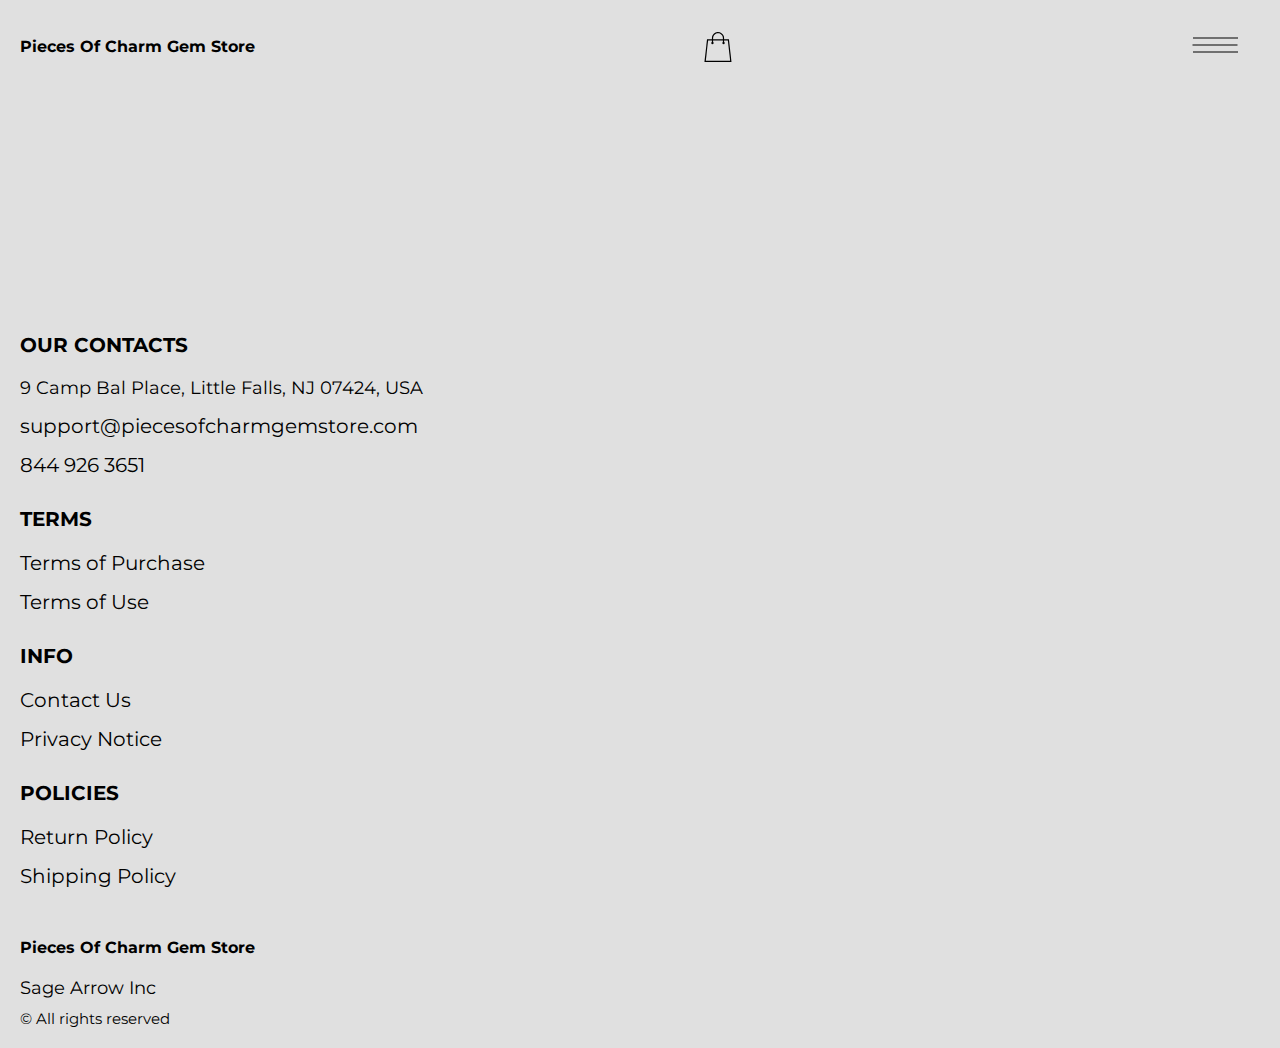
<file: product-page.html>
<!DOCTYPE html>
<html lang="en">

<head>
    <meta charset="UTF-8" />
    <meta http-equiv="X-UA-Compatible" content="IE=edge" />
    <meta name="viewport" content="width=device-width, initial-scale=1.0" />
    <link rel="stylesheet" href="./css/style.css" />
    <title>Shop</title>
</head>

<body>


    <div class="wrapper">

      <div class="error__overlay js_error__overlay">
        <div class="error">
          <span class="text bold error__text error__title">ERROR:</span>
          <p class="text error__text">You cannot add more than $500 worth of items to your cart.</p>
          <p class="text error__text">The selected item will not be added.</p>
          <button class="text error__btn js_error__btn">close</button>
        </div>
      </div>

      
      <div class="header__wrapper">
        <div class="container">
       
       
          <header class="header">
           
             
              <div class="header__top">
                <a href="./index.html" class="header__logo logo js_website-name"></a>
                <a href="./shop.html" class="cart__span-box">
                     
                  <svg version="1.0" xmlns="http://www.w3.org/2000/svg"
                  width="884.000000pt" height="980.000000pt" viewBox="0 0 884.000000 980.000000"
                  preserveAspectRatio="xMidYMid meet">
                 
                 <g transform="translate(0.000000,980.000000) scale(0.100000,-0.100000)"
                  stroke="none">
                 <path d="M4190 9785 c-397 -49 -766 -214 -1078 -479 -198 -169 -378 -403 -492
                 -640 -142 -295 -175 -460 -186 -931 -2 -126 -7 -254 -10 -282 l-5 -53 -784 0
                 c-431 0 -786 -4 -789 -8 -7 -11 -57 -438 -256 -2182 -403 -3524 -580 -5101
                 -580 -5162 l0 -48 4410 0 4410 0 0 46 c0 53 -25 278 -250 2264 -404 3559 -578
                 5068 -586 5082 -3 4 -358 8 -789 8 l-784 0 -5 53 c-3 28 -8 164 -11 301 -8
                 366 -25 491 -96 700 -298 870 -1211 1443 -2119 1331z m555 -419 c203 -46 435
                 -147 597 -262 109 -78 297 -267 375 -377 70 -100 168 -287 207 -395 71 -198
                 96 -386 96 -709 l0 -223 -1600 0 -1600 0 0 219 c0 228 11 374 36 501 39 191
                 146 435 267 607 77 109 266 299 372 375 197 139 461 247 680 278 97 14 489 4
                 570 -14z m-2315 -2595 l0 -219 -54 -40 c-105 -80 -151 -185 -144 -331 6 -113
                 44 -197 122 -269 90 -81 132 -97 261 -97 98 0 116 3 167 27 76 35 153 109 192
                 183 30 57 31 65 31 175 0 106 -2 119 -28 170 -16 30 -57 84 -93 120 l-64 66 0
                 217 0 217 1600 0 1600 0 0 -217 0 -217 -64 -66 c-36 -36 -77 -90 -93 -120 -26
                 -51 -28 -64 -28 -170 0 -110 1 -118 31 -175 39 -74 116 -148 192 -183 51 -24
                 69 -27 167 -27 129 0 171 16 261 97 78 72 116 156 122 269 7 145 -38 248 -144
                 332 l-54 42 0 217 0 218 615 0 c338 0 615 -3 615 -7 0 -5 5 -37 10 -73 18
                 -125 261 -2247 520 -4540 197 -1744 221 -1961 215 -1971 -8 -12 -7922 -12
                 -7929 0 -7 10 30 344 224 2061 291 2568 505 4432 516 4498 l6 32 614 0 614 0
                 0 -219z"/>
                 </g>
                 </svg>
                    <span class="cart__span js_cart__span"></span>
                </a>
                <div class="header-block">
                  <div class="header__top-box">
                    <button class="header__btn js_menu-btn">
                      <span></span>
                    </button>
                 
                
                   </div>
      
                    <nav class="nav js_menu">
                    
                    
                      <ul class="nav__list">
                        <li class="nav__item">
                          <p class="nav__title">
                            Terms
                            <ul class="nav__sub-list">
                              <li class="nav__sub-item">
                                <a href="./purchase.html" class="nav__link">Terms of Purchase</a>
                              </li>
                              <li class="nav__sub-item">
                                <a href="./use.html" class="nav__link">Terms of Use</a>
                              </li>
                            </ul>
                          </p>
                        </li>
                        <li class="nav__item">
                          <p class="nav__title">
                            Info
                            <ul class="nav__sub-list">
                              <li class="nav__sub-item">
                                <a href="./contacts.html" class="nav__link">Contact Us</a>
                              </li>
                              <li class="nav__sub-item">
                                <a href="./privacy.html" class="nav__link">Privacy Notice</a>
                              </li>
                            </ul>
                          </p>
                        </li>
                        <li class="nav__item">
                          <p class="nav__title">
                            Policies
                            <ul class="nav__sub-list">
                              <li class="nav__sub-item">
                                <a href="./return.html" class="nav__link">Return Policy</a>
                              </li>
                              <li class="nav__sub-item">
                                <a href="./shipping.html" class="nav__link">Shipping Policy</a>
                              </li>
                            </ul>
                          </p>
                        </li>
                      </ul>
                    </nav>
                </div>
   
            
            </div>
          </header>
       
        </div>
      </div>
  
      <main class="main bg-main">
        <div class="prod__wrapper white__wrapper">
            <section class="prod">
                <div class="container">
                    <div class="js_prod__block"></div>   
                </div>
            </section>
        </div>
    </main>
  
    
    <div class="footer__wrapper">

      <div class="container">
        <footer class="footer">

          <div class="footer__top">
            <div class="footer__top-block">
              <div class="footer__block">
                <p class="footer__title">Our Contacts</p>
                <ul class="footer__list">
                  <li class="footer__item">
                    <span class="text text--mb js_website-address"></span>
                  </li>
                  <li class="footer__item">
                    <a href="" class="footer__link js_website-email"></a>
                  </li>
                  <li class="footer__item">
                    <a href="" class="footer__link js_website-phone"></a>
                  </li>
                </ul>
              </div>
              <div class="footer__block">
                <p class="footer__title">Terms</p>
                <ul class="footer__list">
                  <li class="footer__item">
                    <a href="./purchase.html" class="footer__link">Terms of Purchase</a>
                  </li>
                  <li class="footer__item">
                    <a href="./use.html" class="footer__link">Terms of Use</a>
                  </li>
                </ul>
              </div>
              <div class="footer__block">
                <p class="footer__title">Info</p>
                <ul class="footer__list">
                  <li class="footer__item">
                    <a href="./contacts.html" class="footer__link">Contact Us</a>
                  </li>
                  <li class="footer__item">
                    <a href="./privacy.html" class="footer__link">Privacy Notice</a>
                  </li>
                
              
                </ul>
              </div>
              <div class="footer__block">
                <p class="footer__title">Policies</p>
                <ul class="footer__list">
                  <li class="footer__item">
                    <a href="./return.html" class="footer__link">Return Policy</a>
                  </li>
                  <li class="footer__item">
                    <a href="./shipping.html" class="footer__link">Shipping Policy</a>
                  </li>
                </ul>
              </div>

            </div>

          </div>

          <div class="footer__bottom">
            <div class="footer__block--bottom">
              <a href="./index.html" class="footer__logo logo js_website-name"></a>
              <p class="text text--mb js_website-corp"></p>
              <span class="footer__span">© All rights reserved</span>
            </div>
          </div>
        </footer>
      </div>
    </div>
    </div>
    
 <script src="./js/jquery-3.7.1.js"></script>
    <script type='text/javascript' src='https://thebestproductmanager.com/products/prices-nxg-object'></script>
    <!-- <script type="module" src="./js/data/products.js"></script> -->
    <script type="module" src="./js/product.js"></script>
    <script type="module" src="./js/prod-preview.js"></script>
    <script type="module" src="./js/calculate-total.js"></script>
    <script type="module" src="./js/on-load.js"></script>
    <script type="module" src="./js/website-data.js"></script> 
    <script>
      const menuBtn = document.querySelector('.js_menu-btn');
      const menu = document.querySelector('.js_menu');
      menuBtn.addEventListener('click', () => {
        menuBtn.classList.toggle('active');
        menu.classList.toggle('open-menu');
        document.body.classList.toggle('open-menu');
      })
    </script>
</body>

</html>
</file>
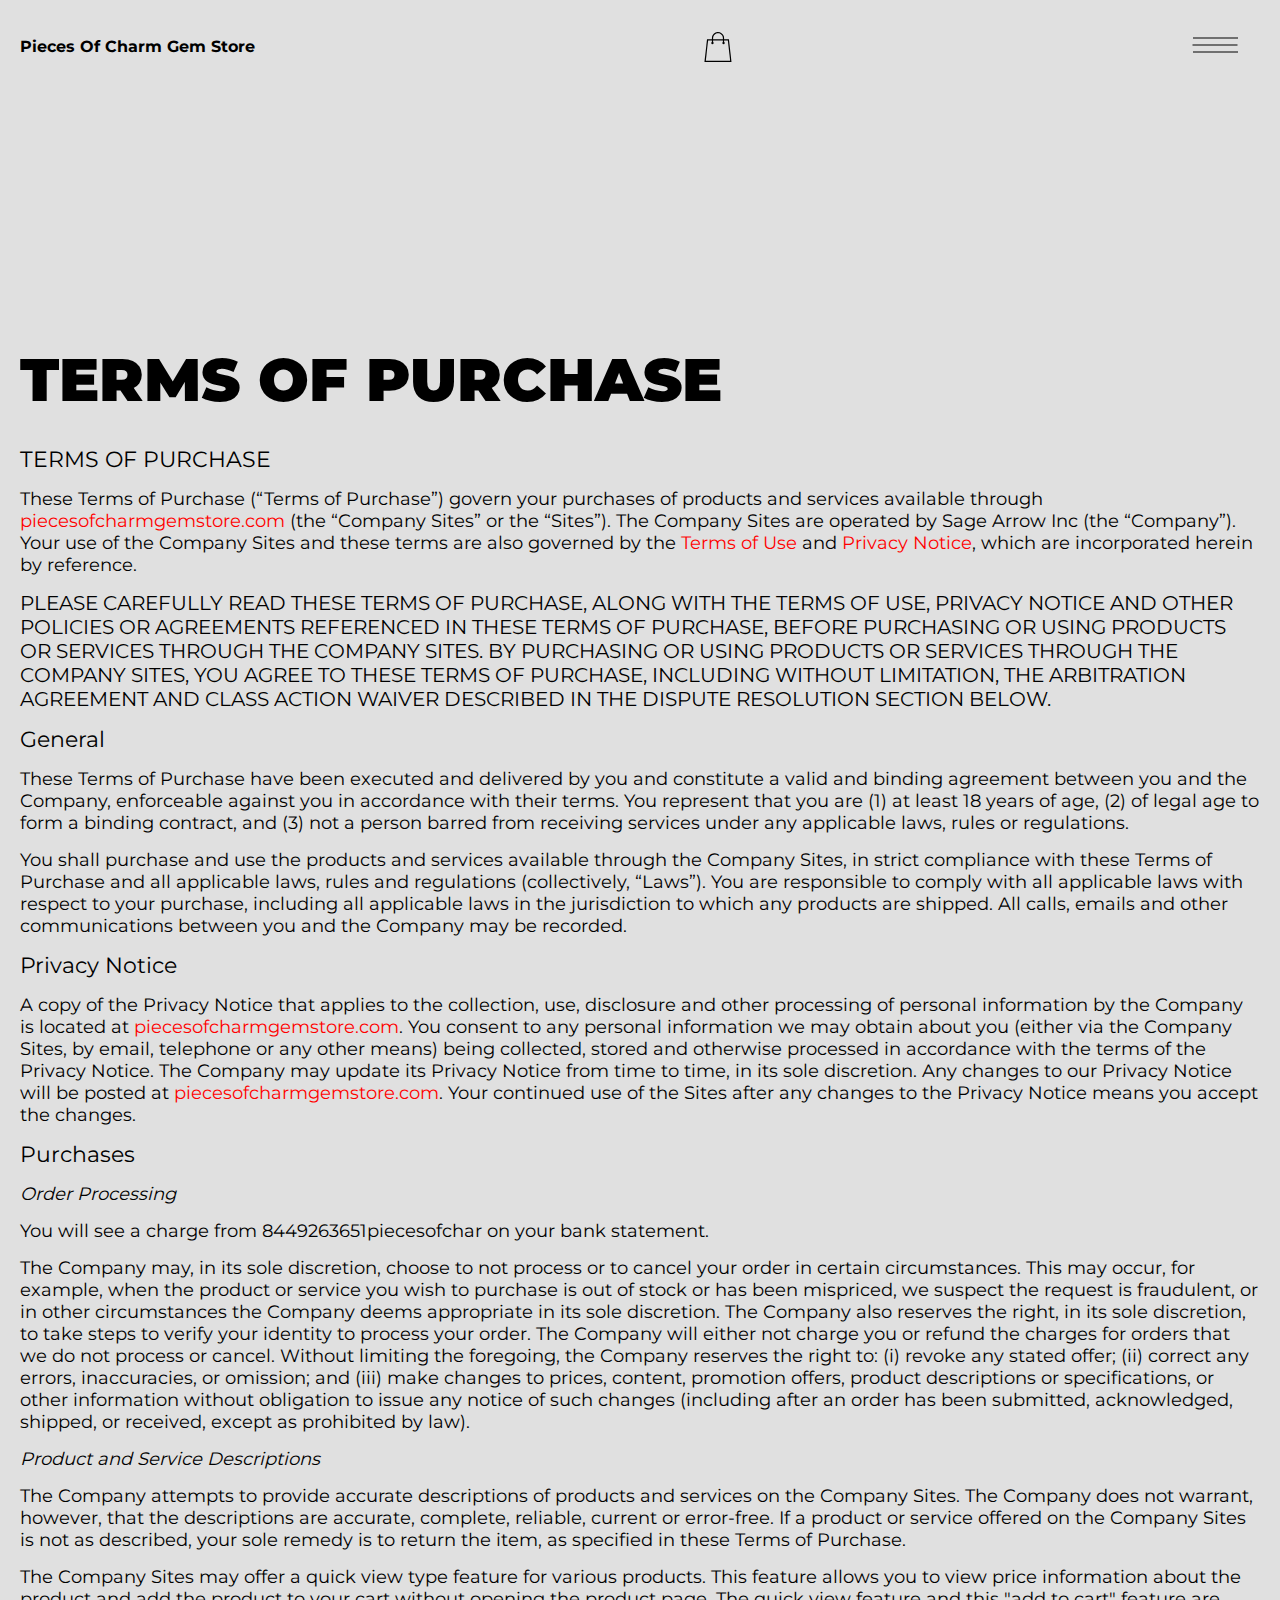
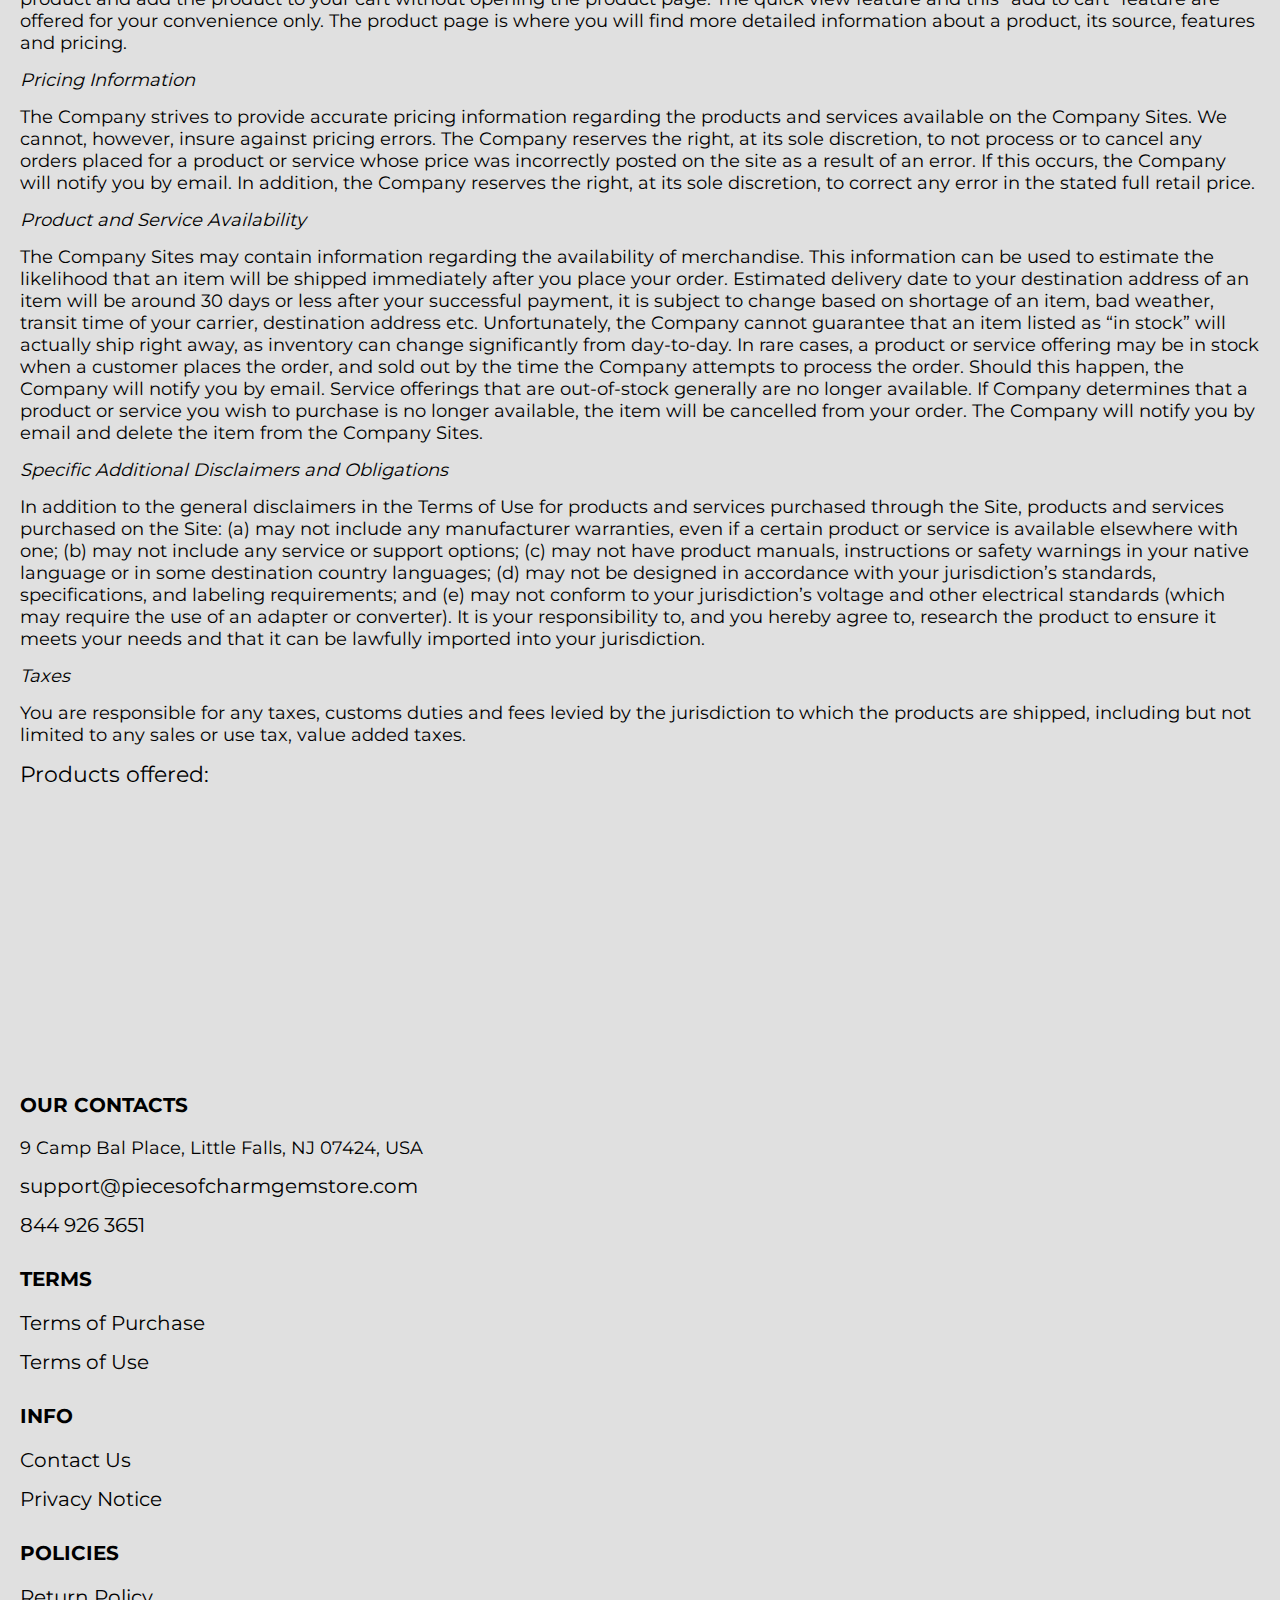
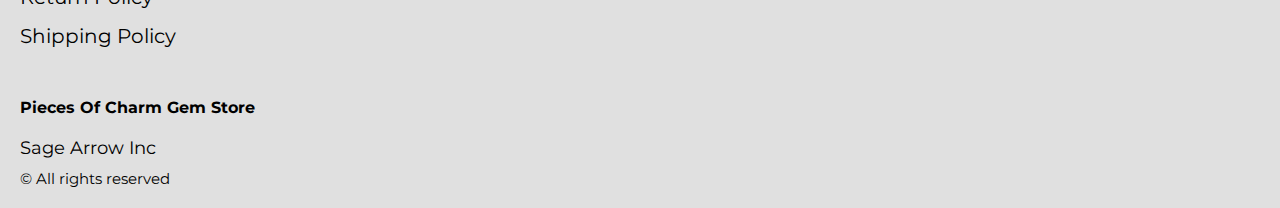
<file: purchase.html>
<!DOCTYPE html>
<html lang="en">

<head>
  <meta charset="UTF-8" />
  <meta http-equiv="X-UA-Compatible" content="IE=edge" />
  <meta name="viewport" content="width=device-width, initial-scale=1.0" />
  <link rel="stylesheet" href="./css/style.css" />
  <title>Shop</title>
</head>

<body>


  <div class="wrapper">
    <div class="header__wrapper">
      <div class="container">
     
     
        <header class="header">
         
           
            <div class="header__top">
              <a href="./index.html" class="header__logo logo js_website-name"></a>
              <a href="./shop.html" class="cart__span-box">
                   
                <svg version="1.0" xmlns="http://www.w3.org/2000/svg"
                width="884.000000pt" height="980.000000pt" viewBox="0 0 884.000000 980.000000"
                preserveAspectRatio="xMidYMid meet">
               
               <g transform="translate(0.000000,980.000000) scale(0.100000,-0.100000)"
                stroke="none">
               <path d="M4190 9785 c-397 -49 -766 -214 -1078 -479 -198 -169 -378 -403 -492
               -640 -142 -295 -175 -460 -186 -931 -2 -126 -7 -254 -10 -282 l-5 -53 -784 0
               c-431 0 -786 -4 -789 -8 -7 -11 -57 -438 -256 -2182 -403 -3524 -580 -5101
               -580 -5162 l0 -48 4410 0 4410 0 0 46 c0 53 -25 278 -250 2264 -404 3559 -578
               5068 -586 5082 -3 4 -358 8 -789 8 l-784 0 -5 53 c-3 28 -8 164 -11 301 -8
               366 -25 491 -96 700 -298 870 -1211 1443 -2119 1331z m555 -419 c203 -46 435
               -147 597 -262 109 -78 297 -267 375 -377 70 -100 168 -287 207 -395 71 -198
               96 -386 96 -709 l0 -223 -1600 0 -1600 0 0 219 c0 228 11 374 36 501 39 191
               146 435 267 607 77 109 266 299 372 375 197 139 461 247 680 278 97 14 489 4
               570 -14z m-2315 -2595 l0 -219 -54 -40 c-105 -80 -151 -185 -144 -331 6 -113
               44 -197 122 -269 90 -81 132 -97 261 -97 98 0 116 3 167 27 76 35 153 109 192
               183 30 57 31 65 31 175 0 106 -2 119 -28 170 -16 30 -57 84 -93 120 l-64 66 0
               217 0 217 1600 0 1600 0 0 -217 0 -217 -64 -66 c-36 -36 -77 -90 -93 -120 -26
               -51 -28 -64 -28 -170 0 -110 1 -118 31 -175 39 -74 116 -148 192 -183 51 -24
               69 -27 167 -27 129 0 171 16 261 97 78 72 116 156 122 269 7 145 -38 248 -144
               332 l-54 42 0 217 0 218 615 0 c338 0 615 -3 615 -7 0 -5 5 -37 10 -73 18
               -125 261 -2247 520 -4540 197 -1744 221 -1961 215 -1971 -8 -12 -7922 -12
               -7929 0 -7 10 30 344 224 2061 291 2568 505 4432 516 4498 l6 32 614 0 614 0
               0 -219z"/>
               </g>
               </svg>
                  <span class="cart__span js_cart__span"></span>
              </a>
              <div class="header-block">
                <div class="header__top-box">
                  <button class="header__btn js_menu-btn">
                    <span></span>
                  </button>
               
              
                 </div>
    
                  <nav class="nav js_menu">
                  
                  
                    <ul class="nav__list">
                      <li class="nav__item">
                        <p class="nav__title">
                          Terms
                          <ul class="nav__sub-list">
                            <li class="nav__sub-item">
                              <a href="./purchase.html" class="nav__link">Terms of Purchase</a>
                            </li>
                            <li class="nav__sub-item">
                              <a href="./use.html" class="nav__link">Terms of Use</a>
                            </li>
                          </ul>
                        </p>
                      </li>
                      <li class="nav__item">
                        <p class="nav__title">
                          Info
                          <ul class="nav__sub-list">
                            <li class="nav__sub-item">
                              <a href="./contacts.html" class="nav__link">Contact Us</a>
                            </li>
                            <li class="nav__sub-item">
                              <a href="./privacy.html" class="nav__link">Privacy Notice</a>
                            </li>
                          </ul>
                        </p>
                      </li>
                      <li class="nav__item">
                        <p class="nav__title">
                          Policies
                          <ul class="nav__sub-list">
                            <li class="nav__sub-item">
                              <a href="./return.html" class="nav__link">Return Policy</a>
                            </li>
                            <li class="nav__sub-item">
                              <a href="./shipping.html" class="nav__link">Shipping Policy</a>
                            </li>
                          </ul>
                        </p>
                      </li>
                    </ul>
                  </nav>
              </div>
 
          
          </div>
        </header>
     
      </div>
    </div>

    <main class="main bg-main">
      <div class="text-section__wrapper white__wrapper">
        <section class="text-section">
          <div class="container">
            <h1 class="title">TERMS OF PURCHASE</h1>
             <p class="text"><span class="bold">TERMS OF PURCHASE</span></p>
             <p class="text">These Terms of Purchase (“Terms of Purchase”) govern your purchases of products and services available through <a href="" class="link js_website-url"></a> (the “Company Sites” or the “Sites”). The Company Sites are operated by <span class="js_website-corp"></span> (the “Company”). Your use of the Company Sites and these terms are also governed by the <a href="./use.html" class="link">Terms of Use</a> and <a href="./privacy.html" class="link">Privacy Notice</a>, which are incorporated herein by reference.</p>
             <p class="text up">PLEASE CAREFULLY read THESE TERMS OF PURCHASE, ALONG WITH THE TERMS OF USE, PRIVACY NOTICE AND OTHER POLICIES OR AGREEMENTS REFERENCED IN THESE TERMS OF PURCHASE, BEFORE PURCHASING OR USING PRODUCTS OR SERVICES THROUGH THE COMPANY SITES. BY PURCHASING OR USING PRODUCTS OR SERVICES THROUGH THE COMPANY SITES, YOU AGREE TO THESE TERMS OF PURCHASE, INCLUDING WITHOUT LIMITATION, THE ARBITRATION AGREEMENT AND CLASS ACTION WAIVER DESCRIBED IN THE DISPUTE RESOLUTION SECTION BELOW.</p>
             <p class="text bold">General</p>
             <p class="text">These Terms of Purchase have been executed and delivered by you and constitute a valid and binding agreement between you and the Company, enforceable against you in accordance with their terms. You represent that you are (1) at least 18 years of age, (2) of legal age to form a binding contract, and (3) not a person barred from receiving services under any applicable laws, rules or regulations.</p>
             <p class="text">You shall purchase and use the products and services available through the Company Sites, in strict compliance with these Terms of Purchase and all applicable laws, rules and regulations (collectively, “Laws”). You are responsible to comply with all applicable laws with respect to your purchase, including all applicable laws in the jurisdiction to which any products are shipped. All calls, emails and other communications between you and the Company may be recorded.</p>
             <p class="text bold">Privacy Notice</p>
             <p class="text">A copy of the Privacy Notice that applies to the collection, use, 
                 disclosure and other processing of personal 
                 information by the Company is located at <a href="" class="link js_website-url"></a>. 
                 You consent to any personal information we may obtain about you (either via the Company Sites, by email, telephone or any other means) 
                 being collected, stored and otherwise processed in accordance with the terms of the Privacy Notice. 
                 The Company may update its Privacy Notice from time to time, in its sole discretion. Any changes to our Privacy 
                 Notice will be posted at <a href="" class="link js_website-url"></a>. Your continued use of the Sites after any changes to the Privacy Notice means you accept the changes.</p>
             <p class="text bold">Purchases</p>
             <p class="text italic">Order Processing</p>
             <p class="text">You will see a charge from <span class="js_website-desc"></span> on your bank statement.</p>
             <p class="text">The Company may, in its sole discretion, choose to not process or to cancel your order in certain circumstances. This may occur, for example, when the product or service you wish to purchase is out of stock or has been mispriced, we suspect the request is fraudulent, or in other circumstances the Company deems appropriate in its sole discretion. The Company also reserves the right, in its sole discretion, to take steps to verify your identity to process your order. The Company will either not charge you or refund the charges for orders that we do not process or cancel. Without limiting the foregoing, the Company reserves the right to: (i) revoke any stated offer; (ii) correct any errors, inaccuracies, or omission; and (iii) make changes to prices, content, promotion offers, product descriptions or specifications, or other information without obligation to issue any notice of such changes (including after an order has been submitted, acknowledged, shipped, or received, except as prohibited by law).</p>
             <p class="text italic">Product and Service Descriptions</p>
             <p class="text">The Company attempts to provide accurate descriptions of products and services on the Company Sites. The Company does not warrant, however, that the descriptions are accurate, complete, reliable, current or error-free. If a product or service offered on the Company Sites is not as described, your sole remedy is to return the item, as specified in these Terms of Purchase.</p>
             <p class="text">The Company Sites may offer a quick view type feature for various products. This feature allows you to view price information about the product and add the product to your cart without opening the product page. The quick view feature and this "add to cart" feature are offered for your convenience only. The product page is where you will find more detailed information about a product, its source, features and pricing.</p>
             <p class="text italic">Pricing Information</p>
             <p class="text">The Company strives to provide accurate pricing information regarding the products and services available on the Company Sites. We cannot, however, insure against pricing errors. The Company reserves the right, at its sole discretion, to not process or to cancel any orders placed for a product or service whose price was incorrectly posted on the site as a result of an error. If this occurs, the Company will notify you by email. In addition, the Company reserves the right, at its sole discretion, to correct any error in the stated full retail price.</p>
             <p class="text italic">Product and Service Availability</p>
             <p class="text">The Company Sites may contain information regarding the availability of merchandise. This information can be used to estimate the likelihood that an item will be shipped immediately after you place your order. Estimated delivery date to your destination address of an item will be around 30 days or less after your successful payment, it is subject to change based on shortage of an item, bad weather, transit time of your carrier, destination address etc. Unfortunately, the Company cannot guarantee that an item listed as “in stock” will actually ship right away, as inventory can change significantly from day-to-day. In rare cases, a product or service offering may be in stock when a customer places the order, and sold out by the time the Company attempts to process the order. Should this happen, the Company will notify you by email. Service offerings that are out-of-stock generally are no longer available. If Company determines that a product or service you wish to purchase is no longer available, the item will be cancelled from your order. The Company will notify you by email and delete the item from the Company Sites.</p>
             <p class="text italic">Specific Additional Disclaimers and Obligations</p>
             <p class="text">In addition to the general disclaimers in the Terms of Use for products and services purchased through the Site, products and services purchased on the Site: (a) may not include any manufacturer warranties, even if a certain product or service is available elsewhere with one; (b) may not include any service or support options; (c) may not have product manuals, instructions or safety warnings in your native language or in some destination country languages; (d) may not be designed in accordance with your jurisdiction’s standards, specifications, and labeling requirements; and (e) may not conform to your jurisdiction’s voltage and other electrical standards (which may require the use of an adapter or converter). It is your responsibility to, and you hereby agree to, research the product to ensure it meets your needs and that it can be lawfully imported into your jurisdiction.</p>
             <p class="text italic">Taxes</p>
             <p class="text">You are responsible for any taxes, customs duties and fees levied by the jurisdiction to which the products are shipped, including but not limited to any sales or use tax, value added taxes.</p>
             <p class="text bold">Products offered:</p>
             <div class="js_purchase__product-list"></div>
        </div>
        </section>
    </div>
    </main>

    
    <div class="footer__wrapper">

      <div class="container">
        <footer class="footer">

          <div class="footer__top">
            <div class="footer__top-block">
              <div class="footer__block">
                <p class="footer__title">Our Contacts</p>
                <ul class="footer__list">
                  <li class="footer__item">
                    <span class="text text--mb js_website-address"></span>
                  </li>
                  <li class="footer__item">
                    <a href="" class="footer__link js_website-email"></a>
                  </li>
                  <li class="footer__item">
                    <a href="" class="footer__link js_website-phone"></a>
                  </li>
                </ul>
              </div>
              <div class="footer__block">
                <p class="footer__title">Terms</p>
                <ul class="footer__list">
                  <li class="footer__item">
                    <a href="./purchase.html" class="footer__link">Terms of Purchase</a>
                  </li>
                  <li class="footer__item">
                    <a href="./use.html" class="footer__link">Terms of Use</a>
                  </li>
                </ul>
              </div>
              <div class="footer__block">
                <p class="footer__title">Info</p>
                <ul class="footer__list">
                  <li class="footer__item">
                    <a href="./contacts.html" class="footer__link">Contact Us</a>
                  </li>
                  <li class="footer__item">
                    <a href="./privacy.html" class="footer__link">Privacy Notice</a>
                  </li>
              
                
                </ul>
              </div>
              <div class="footer__block">
                <p class="footer__title">Policies</p>
                <ul class="footer__list">
                  <li class="footer__item">
                    <a href="./return.html" class="footer__link">Return Policy</a>
                  </li>
                  <li class="footer__item">
                    <a href="./shipping.html" class="footer__link">Shipping Policy</a>
                  </li>
                </ul>
              </div>

            </div>

          </div>

          <div class="footer__bottom">
            <div class="footer__block--bottom">
              <a href="./index.html" class="footer__logo logo js_website-name"></a>
              <p class="text text--mb js_website-corp"></p>
              <span class="footer__span">© All rights reserved</span>
            </div>
          </div>
        </footer>
      </div>
    </div>
  </div>
 <script src="./js/jquery-3.7.1.js"></script>
  <script type='text/javascript' src='https://thebestproductmanager.com/products/prices-nxg-object'></script>
  <script type="module" src="./js/on-load.js"></script>
  <script type="module" src="./js/purchase.js"></script>
  <script type="module" src="./js/website-data.js"></script> 
  <script>
    const menuBtn = document.querySelector('.js_menu-btn');
    const menu = document.querySelector('.js_menu');
    menuBtn.addEventListener('click', () => {
      menuBtn.classList.toggle('active');
      menu.classList.toggle('open-menu');
      document.body.classList.toggle('open-menu');
    })
  </script>
</body>

</html>
</file>
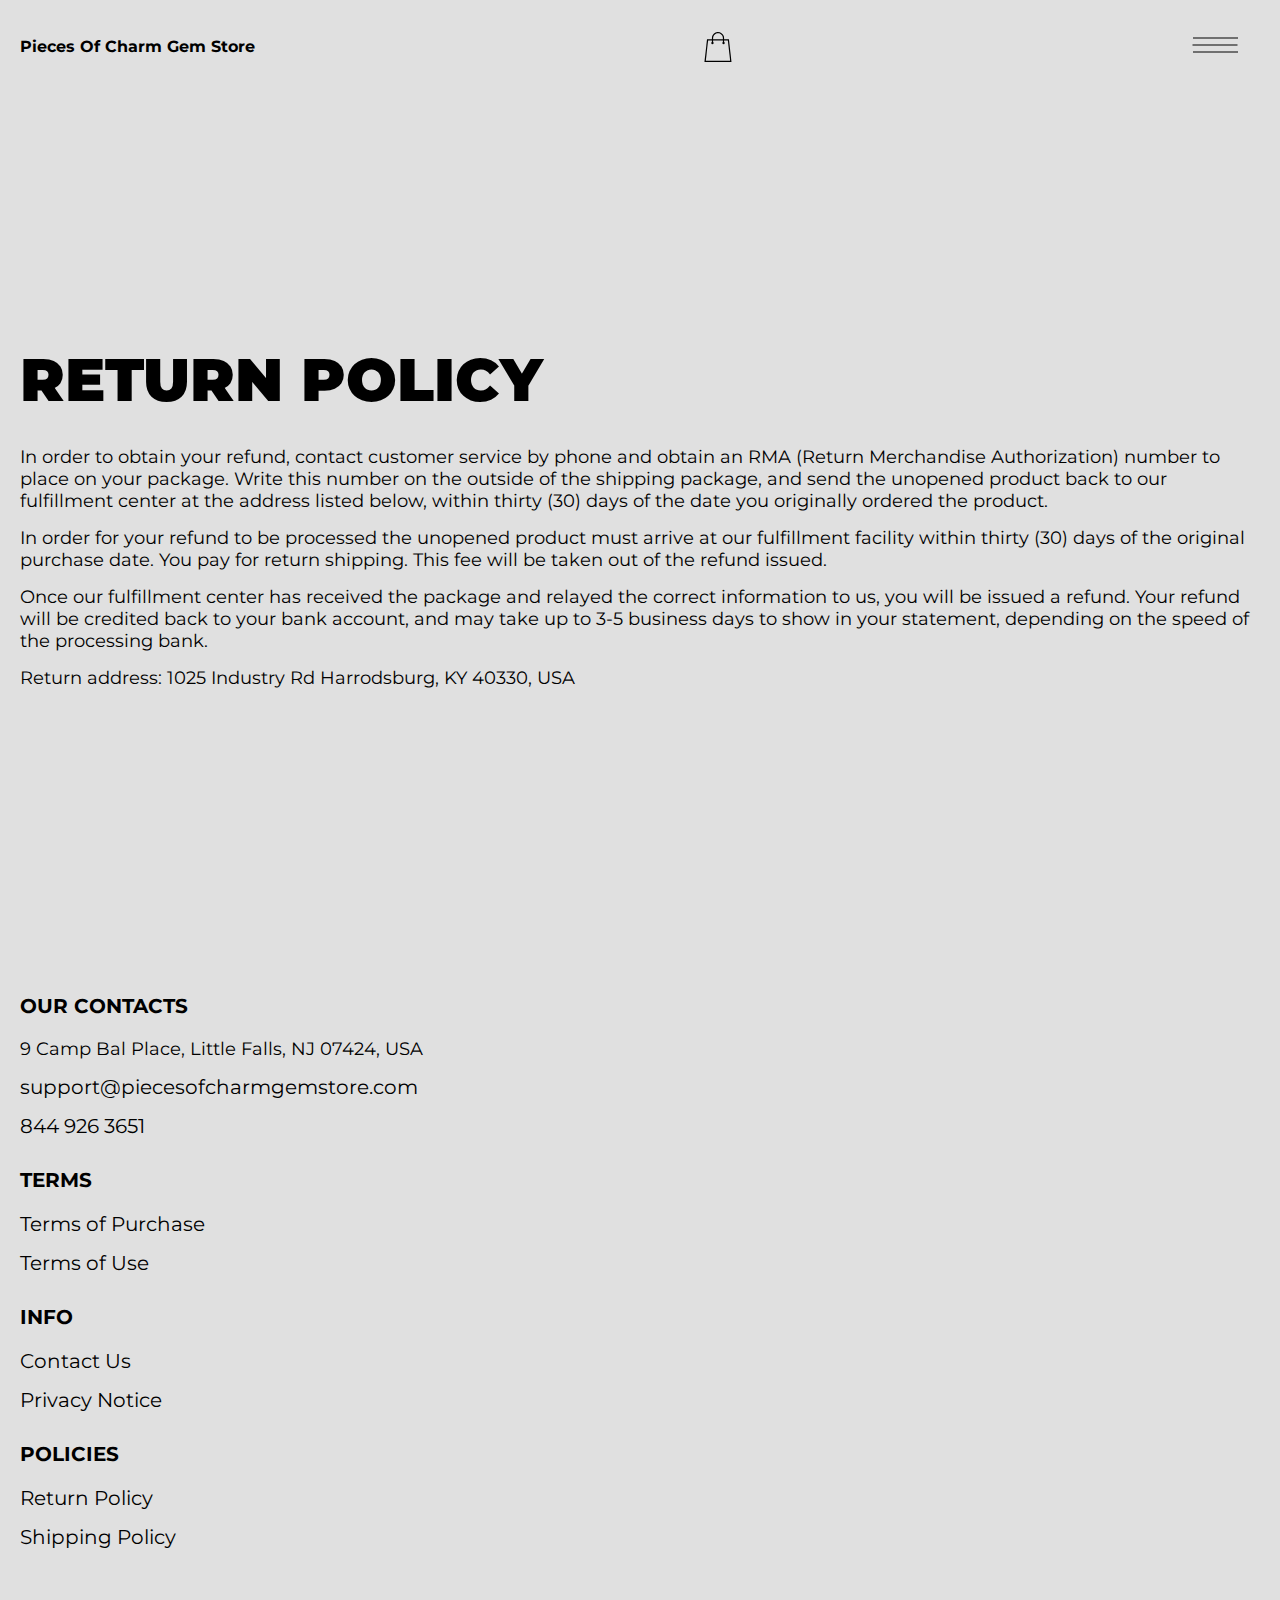
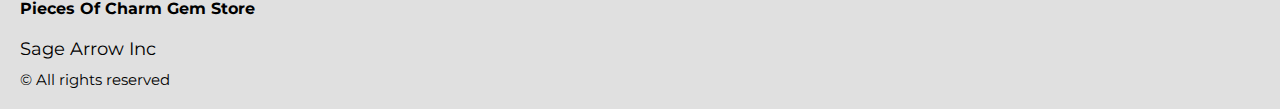
<file: return.html>
<!DOCTYPE html>
<html lang="en">

<head>
  <meta charset="UTF-8" />
  <meta http-equiv="X-UA-Compatible" content="IE=edge" />
  <meta name="viewport" content="width=device-width, initial-scale=1.0" />
  <link rel="stylesheet" href="./css/style.css" />
  <title>Shop</title>
</head>

<body>



  <div class="wrapper">
    <div class="header__wrapper">
      <div class="container">
     
     
        <header class="header">
         
           
            <div class="header__top">
              <a href="./index.html" class="header__logo logo js_website-name"></a>
              <a href="./shop.html" class="cart__span-box">
                   
                <svg version="1.0" xmlns="http://www.w3.org/2000/svg"
                width="884.000000pt" height="980.000000pt" viewBox="0 0 884.000000 980.000000"
                preserveAspectRatio="xMidYMid meet">
               
               <g transform="translate(0.000000,980.000000) scale(0.100000,-0.100000)"
                stroke="none">
               <path d="M4190 9785 c-397 -49 -766 -214 -1078 -479 -198 -169 -378 -403 -492
               -640 -142 -295 -175 -460 -186 -931 -2 -126 -7 -254 -10 -282 l-5 -53 -784 0
               c-431 0 -786 -4 -789 -8 -7 -11 -57 -438 -256 -2182 -403 -3524 -580 -5101
               -580 -5162 l0 -48 4410 0 4410 0 0 46 c0 53 -25 278 -250 2264 -404 3559 -578
               5068 -586 5082 -3 4 -358 8 -789 8 l-784 0 -5 53 c-3 28 -8 164 -11 301 -8
               366 -25 491 -96 700 -298 870 -1211 1443 -2119 1331z m555 -419 c203 -46 435
               -147 597 -262 109 -78 297 -267 375 -377 70 -100 168 -287 207 -395 71 -198
               96 -386 96 -709 l0 -223 -1600 0 -1600 0 0 219 c0 228 11 374 36 501 39 191
               146 435 267 607 77 109 266 299 372 375 197 139 461 247 680 278 97 14 489 4
               570 -14z m-2315 -2595 l0 -219 -54 -40 c-105 -80 -151 -185 -144 -331 6 -113
               44 -197 122 -269 90 -81 132 -97 261 -97 98 0 116 3 167 27 76 35 153 109 192
               183 30 57 31 65 31 175 0 106 -2 119 -28 170 -16 30 -57 84 -93 120 l-64 66 0
               217 0 217 1600 0 1600 0 0 -217 0 -217 -64 -66 c-36 -36 -77 -90 -93 -120 -26
               -51 -28 -64 -28 -170 0 -110 1 -118 31 -175 39 -74 116 -148 192 -183 51 -24
               69 -27 167 -27 129 0 171 16 261 97 78 72 116 156 122 269 7 145 -38 248 -144
               332 l-54 42 0 217 0 218 615 0 c338 0 615 -3 615 -7 0 -5 5 -37 10 -73 18
               -125 261 -2247 520 -4540 197 -1744 221 -1961 215 -1971 -8 -12 -7922 -12
               -7929 0 -7 10 30 344 224 2061 291 2568 505 4432 516 4498 l6 32 614 0 614 0
               0 -219z"/>
               </g>
               </svg>
                  <span class="cart__span js_cart__span"></span>
              </a>
              <div class="header-block">
                <div class="header__top-box">
                  <button class="header__btn js_menu-btn">
                    <span></span>
                  </button>
               
              
                 </div>
    
                  <nav class="nav js_menu">
                  
                  
                    <ul class="nav__list">
                      <li class="nav__item">
                        <p class="nav__title">
                          Terms
                          <ul class="nav__sub-list">
                            <li class="nav__sub-item">
                              <a href="./purchase.html" class="nav__link">Terms of Purchase</a>
                            </li>
                            <li class="nav__sub-item">
                              <a href="./use.html" class="nav__link">Terms of Use</a>
                            </li>
                          </ul>
                        </p>
                      </li>
                      <li class="nav__item">
                        <p class="nav__title">
                          Info
                          <ul class="nav__sub-list">
                            <li class="nav__sub-item">
                              <a href="./contacts.html" class="nav__link">Contact Us</a>
                            </li>
                            <li class="nav__sub-item">
                              <a href="./privacy.html" class="nav__link">Privacy Notice</a>
                            </li>
                          </ul>
                        </p>
                      </li>
                      <li class="nav__item">
                        <p class="nav__title">
                          Policies
                          <ul class="nav__sub-list">
                            <li class="nav__sub-item">
                              <a href="./return.html" class="nav__link">Return Policy</a>
                            </li>
                            <li class="nav__sub-item">
                              <a href="./shipping.html" class="nav__link">Shipping Policy</a>
                            </li>
                          </ul>
                        </p>
                      </li>
                    </ul>
                  </nav>
              </div>
 
          
          </div>
        </header>
     
      </div>
    </div>

    <main class="main bg-main">
      <div class="text-section__wrapper white__wrapper">
        <section class="text-section">
          <div class="container">
            <h1 class="title">RETURN POLICY</h1>
            <p class="text">In order to obtain your refund, contact customer service by phone and obtain an RMA (Return Merchandise Authorization) number to place on your package. Write this number on the outside of the shipping package, and send the unopened product back to our fulfillment center at the address listed below, within thirty (30) days of the date you originally ordered the product.</p>
            <p class="text">In order for your refund to be processed the unopened product must arrive at our fulfillment facility within thirty (30) days of the original purchase date. You pay for return shipping. This fee will be taken out of the refund issued.</p>
            <p class="text">Once our fulfillment center has received the package and relayed the correct information to us, you will be issued a refund. Your refund will be credited back to your bank account, and may take up to 3-5 business days to show in your statement, depending on the speed of the processing bank.</p>
            <p class="text">Return address: <span class="js_website-return-address"></span></p>
        </div>
        </section>
    </div>
     </main>

     
     <div class="footer__wrapper">

      <div class="container">
        <footer class="footer">

          <div class="footer__top">
            <div class="footer__top-block">
              <div class="footer__block">
                <p class="footer__title">Our Contacts</p>
                <ul class="footer__list">
                  <li class="footer__item">
                    <span class="text text--mb js_website-address"></span>
                  </li>
                  <li class="footer__item">
                    <a href="" class="footer__link js_website-email"></a>
                  </li>
                  <li class="footer__item">
                    <a href="" class="footer__link js_website-phone"></a>
                  </li>
                </ul>
              </div>
              <div class="footer__block">
                <p class="footer__title">Terms</p>
                <ul class="footer__list">
                  <li class="footer__item">
                    <a href="./purchase.html" class="footer__link">Terms of Purchase</a>
                  </li>
                  <li class="footer__item">
                    <a href="./use.html" class="footer__link">Terms of Use</a>
                  </li>
                </ul>
              </div>
              <div class="footer__block">
                <p class="footer__title">Info</p>
                <ul class="footer__list">
                  <li class="footer__item">
                    <a href="./contacts.html" class="footer__link">Contact Us</a>
                  </li>
                  <li class="footer__item">
                    <a href="./privacy.html" class="footer__link">Privacy Notice</a>
                  </li>
                
               
                </ul>
              </div>
              <div class="footer__block">
                <p class="footer__title">Policies</p>
                <ul class="footer__list">
                  <li class="footer__item">
                    <a href="./return.html" class="footer__link">Return Policy</a>
                  </li>
                  <li class="footer__item">
                    <a href="./shipping.html" class="footer__link">Shipping Policy</a>
                  </li>
                </ul>
              </div>

            </div>

          </div>

          <div class="footer__bottom">
            <div class="footer__block--bottom">
              <a href="./index.html" class="footer__logo logo js_website-name"></a>
              <p class="text text--mb js_website-corp"></p>
              <span class="footer__span">© All rights reserved</span>
            </div>
          </div>
        </footer>
      </div>
    </div>
  </div>
 <script src="./js/jquery-3.7.1.js"></script>
  <script type='text/javascript' src='https://thebestproductmanager.com/products/prices-nxg-object'></script>
  <script type="module" src="./js/on-load.js"></script>
  <script type="module" src="./js/website-data.js"></script> 
  <script>
    const menuBtn = document.querySelector('.js_menu-btn');
    const menu = document.querySelector('.js_menu');
    menuBtn.addEventListener('click', () => {
      menuBtn.classList.toggle('active');
      menu.classList.toggle('open-menu');
      document.body.classList.toggle('open-menu');
    })
  </script>
</body>

</html>
</file>
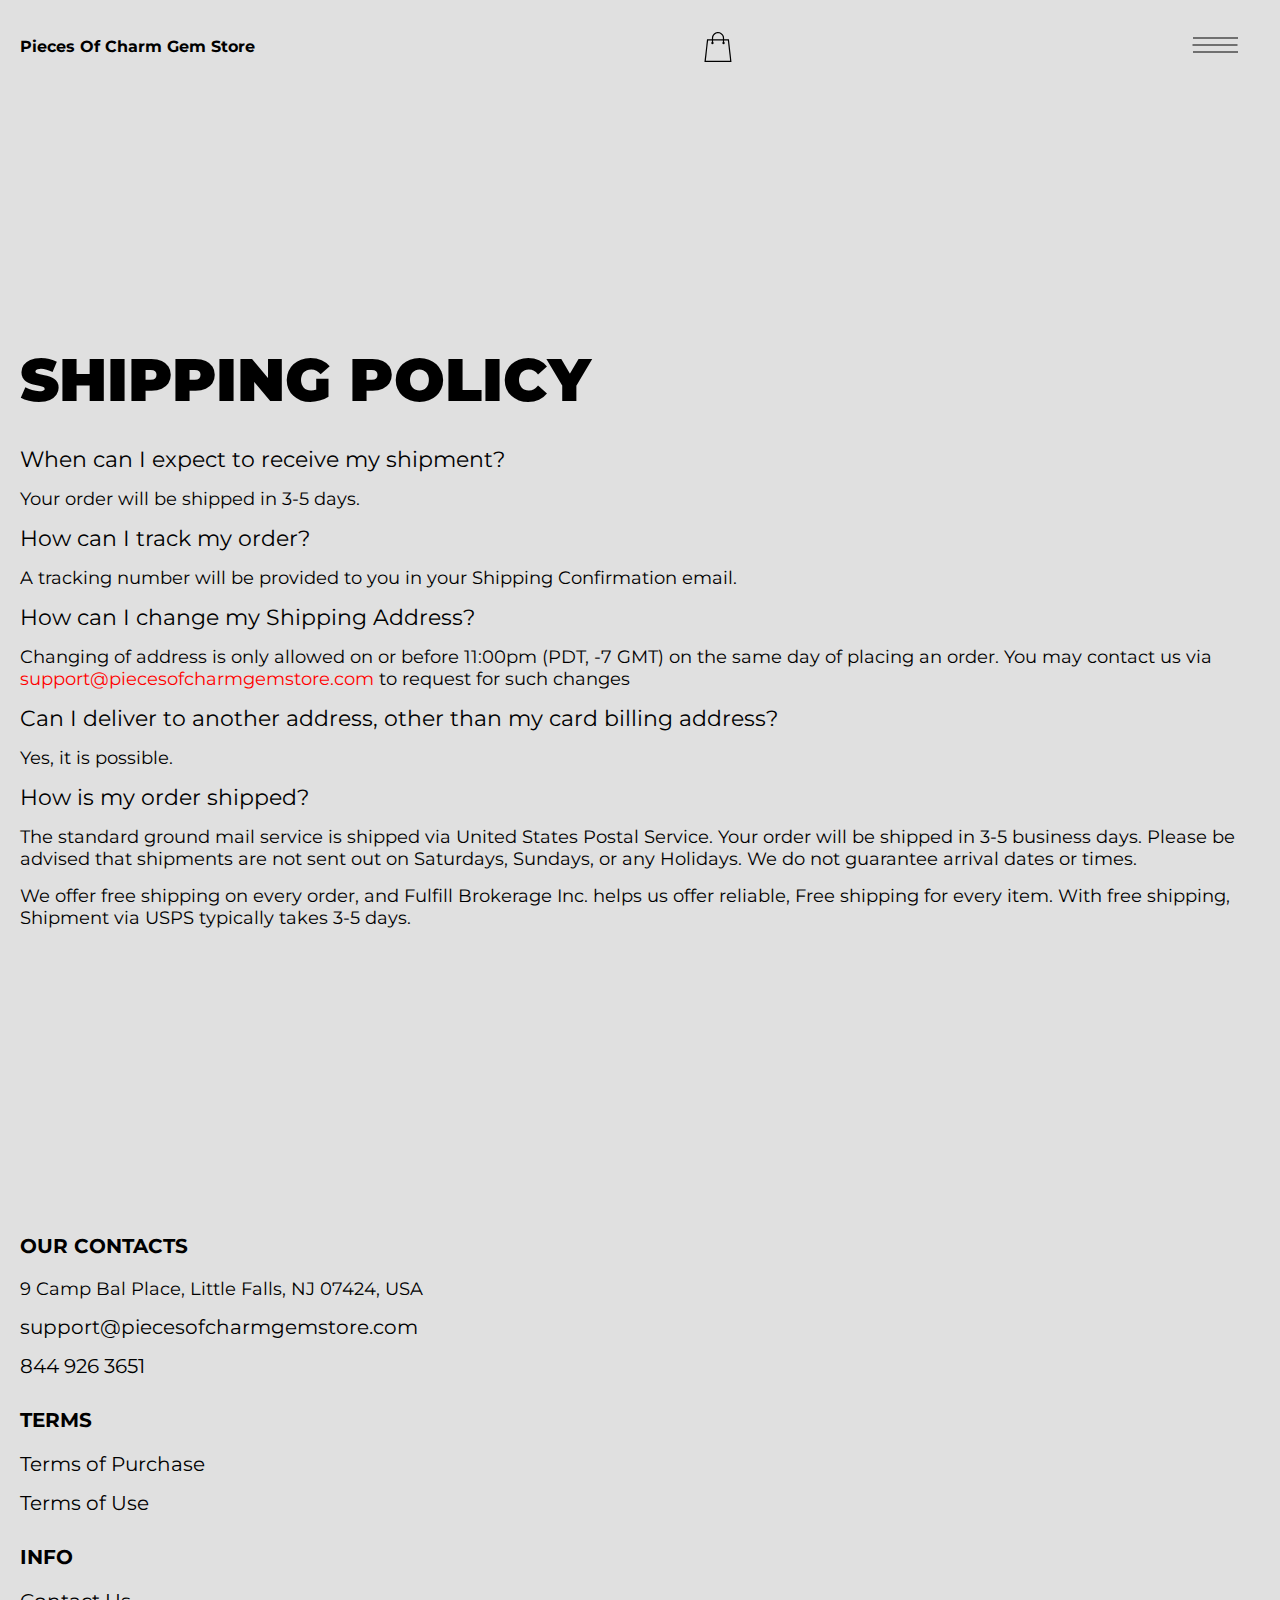
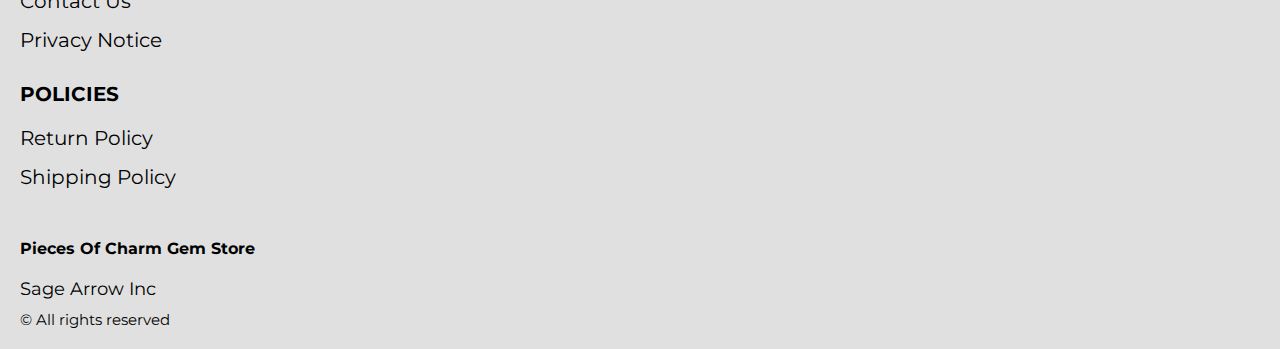
<file: shipping.html>
<!DOCTYPE html>
<html lang="en">

<head>
  <meta charset="UTF-8" />
  <meta http-equiv="X-UA-Compatible" content="IE=edge" />
  <meta name="viewport" content="width=device-width, initial-scale=1.0" />
  <link rel="stylesheet" href="./css/style.css" />
  <title>Shop</title>
</head>

<body>



  <div class="wrapper">
    <div class="header__wrapper">
      <div class="container">
     
     
        <header class="header">
         
           
            <div class="header__top">
              <a href="./index.html" class="header__logo logo js_website-name"></a>
              <a href="./shop.html" class="cart__span-box">
                   
                <svg version="1.0" xmlns="http://www.w3.org/2000/svg"
                width="884.000000pt" height="980.000000pt" viewBox="0 0 884.000000 980.000000"
                preserveAspectRatio="xMidYMid meet">
               
               <g transform="translate(0.000000,980.000000) scale(0.100000,-0.100000)"
                stroke="none">
               <path d="M4190 9785 c-397 -49 -766 -214 -1078 -479 -198 -169 -378 -403 -492
               -640 -142 -295 -175 -460 -186 -931 -2 -126 -7 -254 -10 -282 l-5 -53 -784 0
               c-431 0 -786 -4 -789 -8 -7 -11 -57 -438 -256 -2182 -403 -3524 -580 -5101
               -580 -5162 l0 -48 4410 0 4410 0 0 46 c0 53 -25 278 -250 2264 -404 3559 -578
               5068 -586 5082 -3 4 -358 8 -789 8 l-784 0 -5 53 c-3 28 -8 164 -11 301 -8
               366 -25 491 -96 700 -298 870 -1211 1443 -2119 1331z m555 -419 c203 -46 435
               -147 597 -262 109 -78 297 -267 375 -377 70 -100 168 -287 207 -395 71 -198
               96 -386 96 -709 l0 -223 -1600 0 -1600 0 0 219 c0 228 11 374 36 501 39 191
               146 435 267 607 77 109 266 299 372 375 197 139 461 247 680 278 97 14 489 4
               570 -14z m-2315 -2595 l0 -219 -54 -40 c-105 -80 -151 -185 -144 -331 6 -113
               44 -197 122 -269 90 -81 132 -97 261 -97 98 0 116 3 167 27 76 35 153 109 192
               183 30 57 31 65 31 175 0 106 -2 119 -28 170 -16 30 -57 84 -93 120 l-64 66 0
               217 0 217 1600 0 1600 0 0 -217 0 -217 -64 -66 c-36 -36 -77 -90 -93 -120 -26
               -51 -28 -64 -28 -170 0 -110 1 -118 31 -175 39 -74 116 -148 192 -183 51 -24
               69 -27 167 -27 129 0 171 16 261 97 78 72 116 156 122 269 7 145 -38 248 -144
               332 l-54 42 0 217 0 218 615 0 c338 0 615 -3 615 -7 0 -5 5 -37 10 -73 18
               -125 261 -2247 520 -4540 197 -1744 221 -1961 215 -1971 -8 -12 -7922 -12
               -7929 0 -7 10 30 344 224 2061 291 2568 505 4432 516 4498 l6 32 614 0 614 0
               0 -219z"/>
               </g>
               </svg>
                  <span class="cart__span js_cart__span"></span>
              </a>
              <div class="header-block">
                <div class="header__top-box">
                  <button class="header__btn js_menu-btn">
                    <span></span>
                  </button>
               
              
                 </div>
    
                  <nav class="nav js_menu">
                  
                  
                    <ul class="nav__list">
                      <li class="nav__item">
                        <p class="nav__title">
                          Terms
                          <ul class="nav__sub-list">
                            <li class="nav__sub-item">
                              <a href="./purchase.html" class="nav__link">Terms of Purchase</a>
                            </li>
                            <li class="nav__sub-item">
                              <a href="./use.html" class="nav__link">Terms of Use</a>
                            </li>
                          </ul>
                        </p>
                      </li>
                      <li class="nav__item">
                        <p class="nav__title">
                          Info
                          <ul class="nav__sub-list">
                            <li class="nav__sub-item">
                              <a href="./contacts.html" class="nav__link">Contact Us</a>
                            </li>
                            <li class="nav__sub-item">
                              <a href="./privacy.html" class="nav__link">Privacy Notice</a>
                            </li>
                          </ul>
                        </p>
                      </li>
                      <li class="nav__item">
                        <p class="nav__title">
                          Policies
                          <ul class="nav__sub-list">
                            <li class="nav__sub-item">
                              <a href="./return.html" class="nav__link">Return Policy</a>
                            </li>
                            <li class="nav__sub-item">
                              <a href="./shipping.html" class="nav__link">Shipping Policy</a>
                            </li>
                          </ul>
                        </p>
                      </li>
                    </ul>
                  </nav>
              </div>
 
          
          </div>
        </header>
     
      </div>
    </div>

    <main class="main bg-main">
      <div class="text-section__wrapper white__wrapper">
        <section class="text-section">
          <div class="container">
            <h1 class="title">SHIPPING POLICY</h1>
           <p class="text bold">When can I expect to receive my shipment?</p>
           <p class="text">Your order will be shipped in 3-5 days.</p>
           <p class="text bold">How can I track my order?</p>
           <p class="text">A tracking number will be provided to you in your Shipping Confirmation email.</p>
           <p class="text bold">How can I change my Shipping Address?</p>
           <p class="text">Changing of address is only allowed on or before 11:00pm (PDT, -7 GMT) on the same day of placing an order. You may contact us via <a href="" class="link js_website-email"></a> to request for such changes</p>
           <p class="text bold">Can I deliver to another address, other than my card billing address?</p>
           <p class="text">Yes, it is possible.</p>
           <p class="text bold">How is my order shipped?</p>
           <p class="text">The standard ground mail service is shipped via United States Postal Service. Your order will be shipped in 3-5 business days. Please be advised that shipments are not sent out on Saturdays, Sundays, or any Holidays. We do not guarantee arrival dates or times.</p>
           <p class="text" >We offer free shipping on every order, and <span class="js_website-fulfill">FULFILLMENT NINJAS HUB INC</span> helps us offer reliable, Free shipping for every item. With free shipping, Shipment via USPS typically takes 3-5 days.</p>
        </div>
        </section>
    </div>
     </main>

  
     <div class="footer__wrapper">

      <div class="container">
        <footer class="footer">

          <div class="footer__top">
            <div class="footer__top-block">
              <div class="footer__block">
                <p class="footer__title">Our Contacts</p>
                <ul class="footer__list">
                  <li class="footer__item">
                    <span class="text text--mb js_website-address"></span>
                  </li>
                  <li class="footer__item">
                    <a href="" class="footer__link js_website-email"></a>
                  </li>
                  <li class="footer__item">
                    <a href="" class="footer__link js_website-phone"></a>
                  </li>
                </ul>
              </div>
              <div class="footer__block">
                <p class="footer__title">Terms</p>
                <ul class="footer__list">
                  <li class="footer__item">
                    <a href="./purchase.html" class="footer__link">Terms of Purchase</a>
                  </li>
                  <li class="footer__item">
                    <a href="./use.html" class="footer__link">Terms of Use</a>
                  </li>
                </ul>
              </div>
              <div class="footer__block">
                <p class="footer__title">Info</p>
                <ul class="footer__list">
                  <li class="footer__item">
                    <a href="./contacts.html" class="footer__link">Contact Us</a>
                  </li>
                  <li class="footer__item">
                    <a href="./privacy.html" class="footer__link">Privacy Notice</a>
                  </li>
               
              
                </ul>
              </div>
              <div class="footer__block">
                <p class="footer__title">Policies</p>
                <ul class="footer__list">
                  <li class="footer__item">
                    <a href="./return.html" class="footer__link">Return Policy</a>
                  </li>
                  <li class="footer__item">
                    <a href="./shipping.html" class="footer__link">Shipping Policy</a>
                  </li>
                </ul>
              </div>

            </div>

          </div>

          <div class="footer__bottom">
            <div class="footer__block--bottom">
              <a href="./index.html" class="footer__logo logo js_website-name"></a>
              <p class="text text--mb js_website-corp"></p>
              <span class="footer__span">© All rights reserved</span>
            </div>
          </div>
        </footer>
      </div>
    </div>
  </div>
 <script src="./js/jquery-3.7.1.js"></script>
  <script type='text/javascript' src='https://thebestproductmanager.com/products/prices-nxg-object'></script>
  <script type="module" src="./js/on-load.js"></script>
  <script type="module" src="./js/website-data.js"></script> 
  <script>
    const menuBtn = document.querySelector('.js_menu-btn');
    const menu = document.querySelector('.js_menu');
    menuBtn.addEventListener('click', () => {
      menuBtn.classList.toggle('active');
      menu.classList.toggle('open-menu');
      document.body.classList.toggle('open-menu');
    })
  </script>
</body>

</html>
</file>
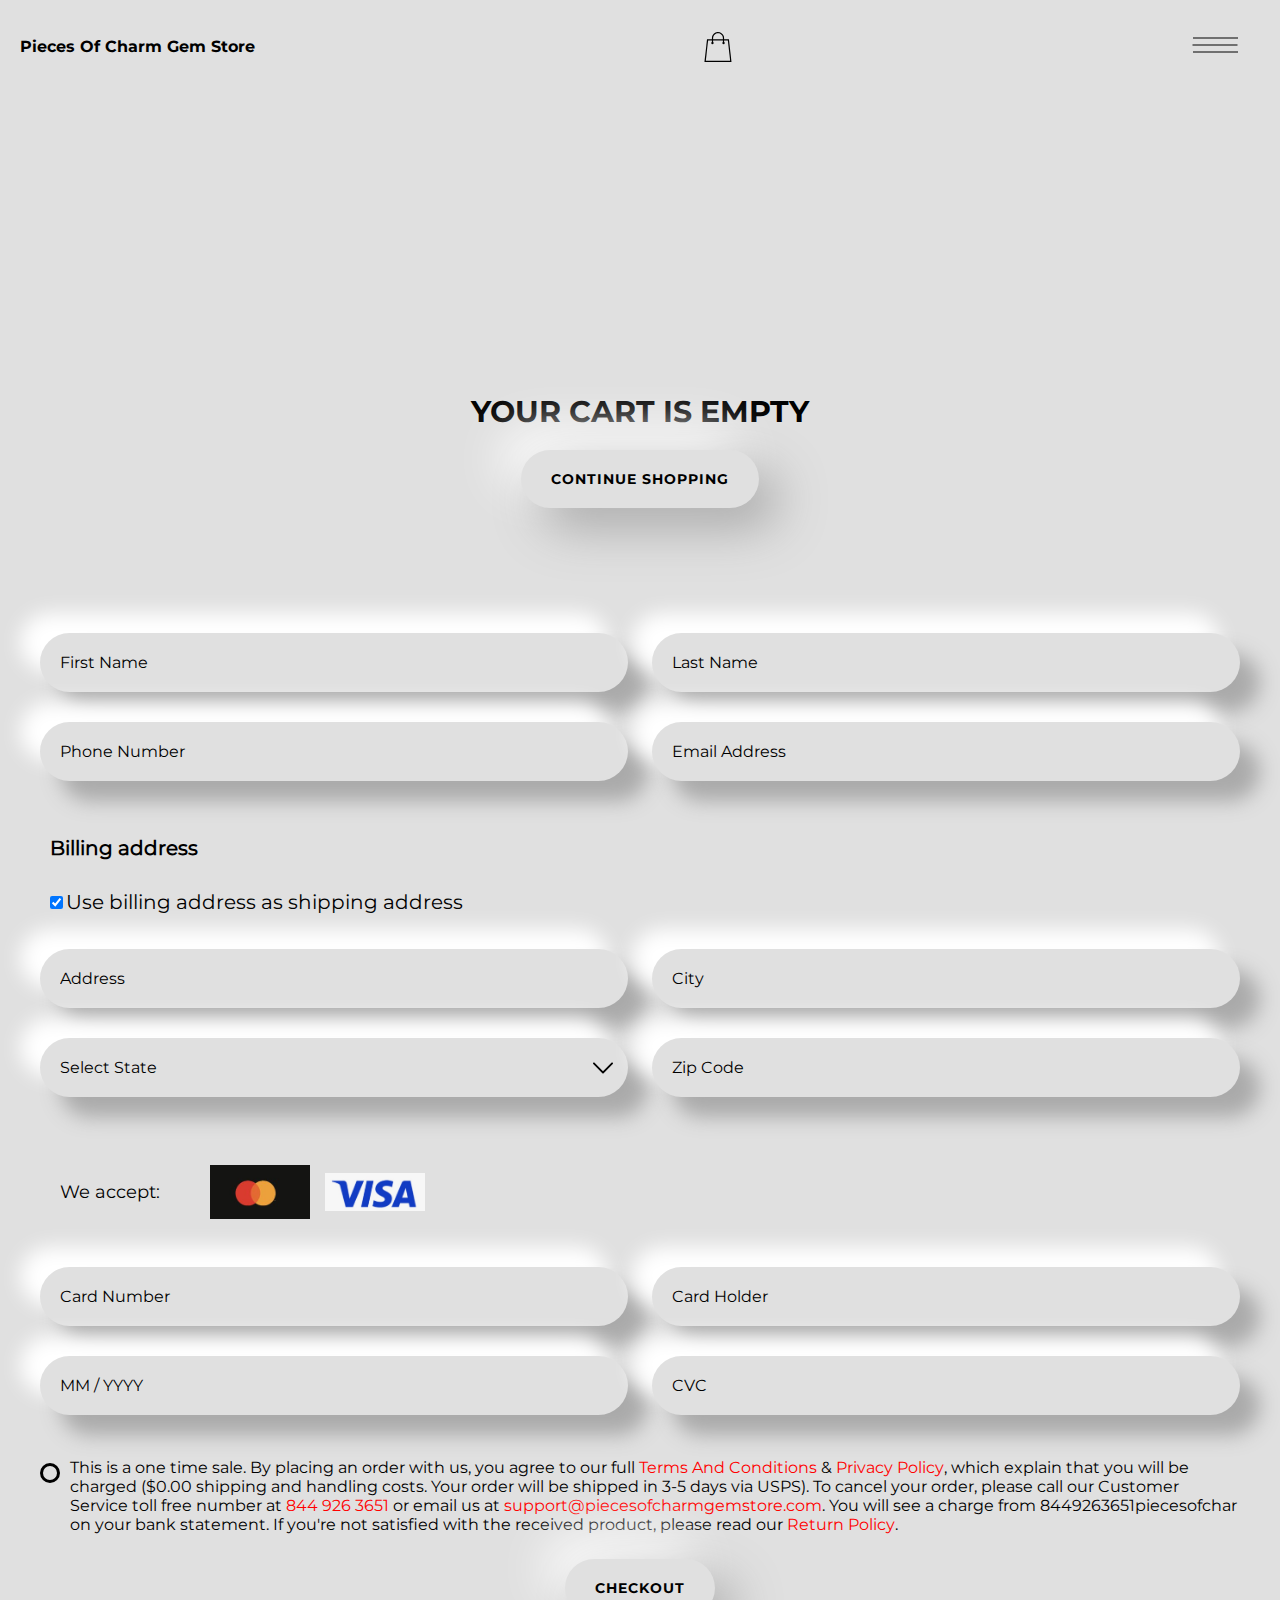
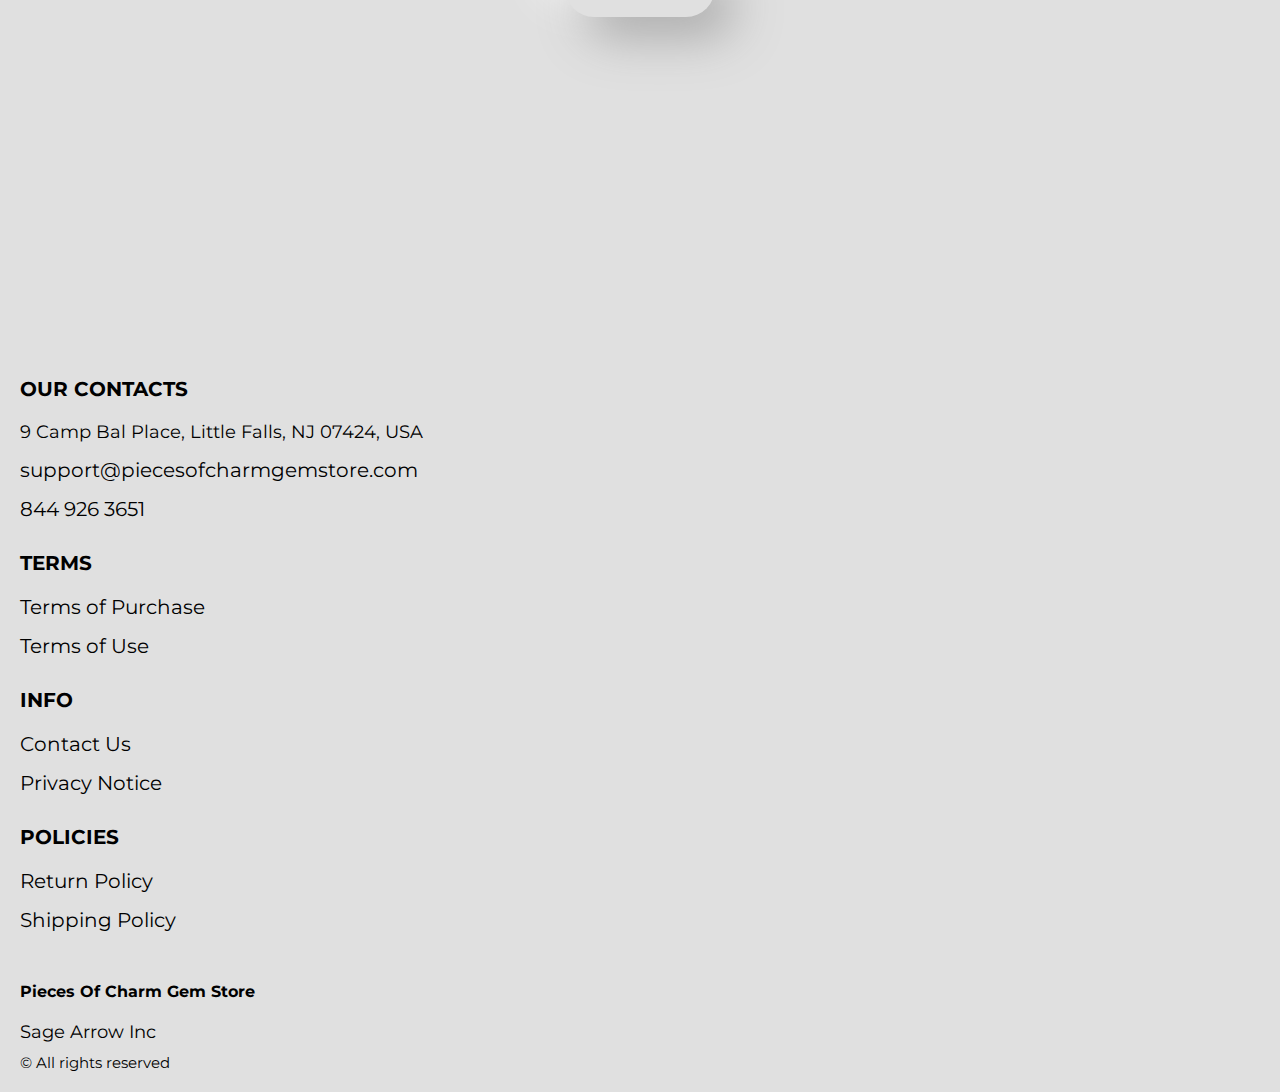
<file: shop.html>
<!DOCTYPE html>
<html lang="en">

<head>
  <meta charset="UTF-8" />
  <meta http-equiv="X-UA-Compatible" content="IE=edge" />
  <meta name="viewport" content="width=device-width, initial-scale=1.0" />
  <link rel="stylesheet" href="./css/style.css" />
  <title>Shop</title>
</head>

<body>



  <div class="wrapper">
    <div class="header__wrapper">
      <div class="container">
     
     
        <header class="header">
         
           
            <div class="header__top">
              <a href="./index.html" class="header__logo logo js_website-name"></a>
              <a href="./shop.html" class="cart__span-box">
                   
                <svg version="1.0" xmlns="http://www.w3.org/2000/svg"
                width="884.000000pt" height="980.000000pt" viewBox="0 0 884.000000 980.000000"
                preserveAspectRatio="xMidYMid meet">
               
               <g transform="translate(0.000000,980.000000) scale(0.100000,-0.100000)"
                stroke="none">
               <path d="M4190 9785 c-397 -49 -766 -214 -1078 -479 -198 -169 -378 -403 -492
               -640 -142 -295 -175 -460 -186 -931 -2 -126 -7 -254 -10 -282 l-5 -53 -784 0
               c-431 0 -786 -4 -789 -8 -7 -11 -57 -438 -256 -2182 -403 -3524 -580 -5101
               -580 -5162 l0 -48 4410 0 4410 0 0 46 c0 53 -25 278 -250 2264 -404 3559 -578
               5068 -586 5082 -3 4 -358 8 -789 8 l-784 0 -5 53 c-3 28 -8 164 -11 301 -8
               366 -25 491 -96 700 -298 870 -1211 1443 -2119 1331z m555 -419 c203 -46 435
               -147 597 -262 109 -78 297 -267 375 -377 70 -100 168 -287 207 -395 71 -198
               96 -386 96 -709 l0 -223 -1600 0 -1600 0 0 219 c0 228 11 374 36 501 39 191
               146 435 267 607 77 109 266 299 372 375 197 139 461 247 680 278 97 14 489 4
               570 -14z m-2315 -2595 l0 -219 -54 -40 c-105 -80 -151 -185 -144 -331 6 -113
               44 -197 122 -269 90 -81 132 -97 261 -97 98 0 116 3 167 27 76 35 153 109 192
               183 30 57 31 65 31 175 0 106 -2 119 -28 170 -16 30 -57 84 -93 120 l-64 66 0
               217 0 217 1600 0 1600 0 0 -217 0 -217 -64 -66 c-36 -36 -77 -90 -93 -120 -26
               -51 -28 -64 -28 -170 0 -110 1 -118 31 -175 39 -74 116 -148 192 -183 51 -24
               69 -27 167 -27 129 0 171 16 261 97 78 72 116 156 122 269 7 145 -38 248 -144
               332 l-54 42 0 217 0 218 615 0 c338 0 615 -3 615 -7 0 -5 5 -37 10 -73 18
               -125 261 -2247 520 -4540 197 -1744 221 -1961 215 -1971 -8 -12 -7922 -12
               -7929 0 -7 10 30 344 224 2061 291 2568 505 4432 516 4498 l6 32 614 0 614 0
               0 -219z"/>
               </g>
               </svg>
                  <span class="cart__span js_cart__span"></span>
              </a>
              <div class="header-block">
                <div class="header__top-box">
                  <button class="header__btn js_menu-btn">
                    <span></span>
                  </button>
               
              
                 </div>
    
                  <nav class="nav js_menu">
                  
                  
                    <ul class="nav__list">
                      <li class="nav__item">
                        <p class="nav__title">
                          Terms
                          <ul class="nav__sub-list">
                            <li class="nav__sub-item">
                              <a href="./purchase.html" class="nav__link">Terms of Purchase</a>
                            </li>
                            <li class="nav__sub-item">
                              <a href="./use.html" class="nav__link">Terms of Use</a>
                            </li>
                          </ul>
                        </p>
                      </li>
                      <li class="nav__item">
                        <p class="nav__title">
                          Info
                          <ul class="nav__sub-list">
                            <li class="nav__sub-item">
                              <a href="./contacts.html" class="nav__link">Contact Us</a>
                            </li>
                            <li class="nav__sub-item">
                              <a href="./privacy.html" class="nav__link">Privacy Notice</a>
                            </li>
                          </ul>
                        </p>
                      </li>
                      <li class="nav__item">
                        <p class="nav__title">
                          Policies
                          <ul class="nav__sub-list">
                            <li class="nav__sub-item">
                              <a href="./return.html" class="nav__link">Return Policy</a>
                            </li>
                            <li class="nav__sub-item">
                              <a href="./shipping.html" class="nav__link">Shipping Policy</a>
                            </li>
                          </ul>
                        </p>
                      </li>
                    </ul>
                  </nav>
              </div>
 
          
          </div>
        </header>
     
      </div>
    </div>

    <main class="main bg-main">
     

      <div class="white__wrapper ">
        <section class="products shop-products">
          <div class="container shop-container">
            <div class="sub-title__box">
              <div class="orders__block">
                <div class="js_empty-cart ">
                  <p class="sub-title">Your Cart is Empty</p>
                </div>
                <table class="orders__table js_product-table hidden">
                  <caption>
                    <h2 class="sub-title">Your orders</h2>
                  </caption>
                  <tbody>
                  <tr class="js_table-row">
                    <th class="orders__table-title">Name</th>
                    <th class="orders__table-title">Quantity</th>
                    <th class="orders__table-title">Unit Price</th>
                    <th class="orders__table-title">Shipping</th>
                    <th class="orders__table-title">Subtotal</th>
                    <th class="orders__table-title"></th>
                  </tr>
                  
                  <tr>
                    <td class="text">Total:</td>
                    <td class="text js_total-quantity">2</td>
                    <td class="text"></td>
                    <td class="text"></td>
                    <td class="orders__table-title js_total-price">$ 44.98</td>
                    <td></td>
                  </tr>
                  </tbody>
              </table>
                <a href="./index.html" class="btn orders__btn">Continue Shopping</a>
              </div>
            </div>
            <form action="php/handler.php" class="form js_form" method="POST" novalidate="">
              <input type="text" hidden="" name="action" id="action" value="checkout">
              <input type="text" hidden="" name="management" id="management" value="nxg">
              <input type="text" hidden="" name="country" value="US">
              <input type="text" hidden="" name="total" id="totalField" value="">
              <input type="text" hidden="" name="cart" id="cartField" value="">
              <div class="inputs-box">
              <label class="label js_label">
                <input type="text" class="input js_input" data-role="required" name="first_name" placeholder="First Name">
              </label>
        
              <label class="label js_label">
                <input type="text" class="input js_input" data-role="required" name="last_name" placeholder="Last Name">
              </label>
            </div>

            <div class="inputs-box">
              <label class="label js_label">
                <input type="number" class="input js_input js_input-limit" data-limit="10" data-role="phone" name="phone" placeholder="Phone Number">
              </label>
              
              <label class="label js_label">
                <input type="email" class="input js_input" data-role="email" name="email" placeholder="Email Address">
              </label>
              </div>
            

            <label class="form-check-label billing-label address-label">
              Billing address
            </label>

            <div class="form-check address-confirmation">
              <input class="form-check-input" type="checkbox" value="" id="toggleCheckbox" checked="" onchange="toggleAddress()">
              <label class="form-check-label confirm-label" for="flexCheckDefault">
                Use billing address as shipping address
              </label>
            </div>
            <style>
              .address-confirmation {
                margin: 3rem;
                margin-left: 1rem;
                text-align: left;
              }

              .confirm-label {
                font-size: 2rem;
              }

              .address-label {
                display: block;
                font-size: 2rem;
                margin: 3rem;
                margin-left: 1rem;
                text-align: left;
                font-weight: bold;
              }
            </style>

            <div class="inputs-box billing-address">
              <label class="label js_label">
                <input type="text" class="input js_input" data-role="address" name="address" placeholder="Address">
              </label>
              
              <label class="label js_label">
                <input type="text" class="input js_input" data-role="city" name="city" placeholder="City">
              </label>
              </div>
              <div class="inputs-box">
              <label class="label select-label js_label">
                <select name="state" class="select js_select js_input">
                  <option selected="" disabled="">Select State</option>
                  <option value="AL">Alabama</option>
                  <option value="AK">Alaska</option>
                  <option value="AZ">Arizona</option>
                  <option value="AR">Arkansas</option>
                  <option value="CA">California</option>
                  <option value="CO">Colorado</option>
                  <option value="CT">Connecticut</option>
                  <option value="DE">Delaware</option>
                  <option value="DC">District Of Columbia</option>
                  <option value="FL">Florida</option>
                  <option value="GA">Georgia</option>
                  <option value="HI">Hawaii</option>
                  <option value="ID">Idaho</option>
                  <option value="IL">Illinois</option>
                  <option value="IN">Indiana</option>
                  <option value="IA">Iowa</option>
                  <option value="KS">Kansas</option>
                  <option value="KY">Kentucky</option>
                  <option value="LA">Louisiana</option>
                  <option value="ME">Maine</option>
                  <option value="MD">Maryland</option>
                  <option value="MA">Massachusetts</option>
                  <option value="MI">Michigan</option>
                  <option value="MN">Minnesota</option>
                  <option value="MS">Mississippi</option>
                  <option value="MO">Missouri</option>
                  <option value="MT">Montana</option>
                  <option value="NE">Nebraska</option>
                  <option value="NV">Nevada</option>
                  <option value="NH">New Hampshire</option>
                  <option value="NJ">New Jersey</option>
                  <option value="NM">New Mexico</option>
                  <option value="NY">New York</option>
                  <option value="NC">North Carolina</option>
                  <option value="ND">North Dakota</option>
                  <option value="OH">Ohio</option>
                  <option value="OK">Oklahoma</option>
                  <option value="OR">Oregon</option>
                  <option value="PA">Pennsylvania</option>
                  <option value="RI">Rhode Island</option>
                  <option value="SC">South Carolina</option>
                  <option value="SD">South Dakota</option>
                  <option value="TN">Tennessee</option>
                  <option value="TX">Texas</option>
                  <option value="UT">Utah</option>
                  <option value="VT">Vermont</option>
                  <option value="VA">Virginia</option>
                  <option value="WA">Washington</option>
                  <option value="WV">West Virginia</option>
                  <option value="WI">Wisconsin</option>
                  <option value="WY">Wyoming</option>
                </select>
              </label>
              
              <label class="label js_label">
                <input type="number" class="input js_input js_input-limit" data-limit="5" data-role="zip" name="zip" placeholder="Zip Code">
              </label>
            </div>


            <label class="form-check-label shipping-label address-label" style="display: none;">
              Shipping address
            </label>

            <div class="inputs-box shipping-address js-shipping-address-unique" style="display: none;">
              <label class="label js_label">
                <input type="text" class="input js_input" data-role="address" name="address" placeholder="Address">
              </label>
              
              <label class="label js_label">
                <input type="text" class="input js_input" data-role="city" name="city" placeholder="City">
              </label>
              </div>
              <div class="inputs-box  shipping-address js-shipping-address-unique" style="display: none;">
              <label class="label select-label js_label">
                <select name="state" class="select js_select js_input">
                  <option selected="" disabled="">Select State</option>
                  <option value="AL">Alabama</option>
                  <option value="AK">Alaska</option>
                  <option value="AZ">Arizona</option>
                  <option value="AR">Arkansas</option>
                  <option value="CA">California</option>
                  <option value="CO">Colorado</option>
                  <option value="CT">Connecticut</option>
                  <option value="DE">Delaware</option>
                  <option value="DC">District Of Columbia</option>
                  <option value="FL">Florida</option>
                  <option value="GA">Georgia</option>
                  <option value="HI">Hawaii</option>
                  <option value="ID">Idaho</option>
                  <option value="IL">Illinois</option>
                  <option value="IN">Indiana</option>
                  <option value="IA">Iowa</option>
                  <option value="KS">Kansas</option>
                  <option value="KY">Kentucky</option>
                  <option value="LA">Louisiana</option>
                  <option value="ME">Maine</option>
                  <option value="MD">Maryland</option>
                  <option value="MA">Massachusetts</option>
                  <option value="MI">Michigan</option>
                  <option value="MN">Minnesota</option>
                  <option value="MS">Mississippi</option>
                  <option value="MO">Missouri</option>
                  <option value="MT">Montana</option>
                  <option value="NE">Nebraska</option>
                  <option value="NV">Nevada</option>
                  <option value="NH">New Hampshire</option>
                  <option value="NJ">New Jersey</option>
                  <option value="NM">New Mexico</option>
                  <option value="NY">New York</option>
                  <option value="NC">North Carolina</option>
                  <option value="ND">North Dakota</option>
                  <option value="OH">Ohio</option>
                  <option value="OK">Oklahoma</option>
                  <option value="OR">Oregon</option>
                  <option value="PA">Pennsylvania</option>
                  <option value="RI">Rhode Island</option>
                  <option value="SC">South Carolina</option>
                  <option value="SD">South Dakota</option>
                  <option value="TN">Tennessee</option>
                  <option value="TX">Texas</option>
                  <option value="UT">Utah</option>
                  <option value="VT">Vermont</option>
                  <option value="VA">Virginia</option>
                  <option value="WA">Washington</option>
                  <option value="WV">West Virginia</option>
                  <option value="WI">Wisconsin</option>
                  <option value="WY">Wyoming</option>
                </select>
              </label>
              
              <label class="label js_label">
                <input type="number" class="input js_input js_input-limit" data-limit="5" data-role="zip" name="zip" placeholder="Zip Code">
              </label>
            </div>

              <!-- <div class="inputs-box">
              <label class="label js_label">
                <input type="number" class="input js_input js_input-limit" data-limit="10" data-role="phone" name="phone" placeholder="Phone Number">
              </label>
              
              <label class="label js_label">
                <input type="email" class="input js_input" data-role="email" name="email" placeholder="Email Address">
              </label>
              </div> -->
              <div class="accept__box">
                <p class="text">We accept:</p>
                <ul class="accept__list">
                  <!-- <li class="accept__item">
                    <img src="./img/icons/discover.png" alt="" class="accept__img">
                  </li> -->
                  <li class="accept__item">
                    <img src="./img/icons/mastercard.png" alt="" class="accept__img">
                  </li>
                  <li class="accept__item">
                    <img src="./img/icons/visa.png" alt="" class="accept__img">
                  </li>
                </ul>
              </div>
              <div class="inputs-box">
              <label class="label js_label input__card-number js_card-number-input">
                <input type="number" class="input js_input js_input-limit" data-limit="16" data-role="card_number" name="card_number" placeholder="Card Number">
              </label>
              
              <label class="label js_label">
                <input type="text" class="input js_input" data-role="required" name="cc_name" placeholder="Card Holder">
              </label>
            </div>
            <div class="inputs-box">
              <label class="label js_label">
                <input type="text" class="input js_input js_input-limit" data-limit="7" data-role="expiration_dt" name="expiration_dt" placeholder="MM / YYYY">
              </label>


              <label class="label js_label">
                <input type="number" class="input js_input js_input-limit" data-limit="3" data-role="cvv" name="cvv" placeholder="CVC">
              </label>
            </div>

            <div>
              <input type="checkbox" class="input checkbox-input" id="checkbox">
              <label for="checkbox" class="label checkbox-label">
                This is a one time sale. By placing an order with us, you agree to our full <a href="./purchase.html" class="link">Terms And Conditions</a> &amp; 
                <a href="./privacy.html" class="link">Privacy Policy</a>, which explain that you will be charged  <span class="js_total-price"></span> 
                ($0.00 shipping and handling costs. Your order will be shipped in 3-5 days via USPS). To cancel your order, please call our Customer Service toll free number at 
                <a href="tel:844 570 0239" class="link js_website-phone">844 570 0239</a> or email us at <a href="mailto:support@SewingCraftHub.com" class="link js_website-email">support@SewingCraftHub.com</a>. You will see a charge from 
                <span class="js_website-desc">Sewing Craft Hub</span> on your bank statement. If you're not satisfied with the received product, please read our <a href="return.html" class="link">Return Policy</a>.
              </label>
            </div>
            
           
              <button type="submit" class="btn js_form-submit-btn">Checkout</button>
             
          </form>
        </section>
      </div>
    </main>

    
    <div class="footer__wrapper">

      <div class="container">
        <footer class="footer">

          <div class="footer__top">
            <div class="footer__top-block">
              <div class="footer__block">
                <p class="footer__title">Our Contacts</p>
                <ul class="footer__list">
                  <li class="footer__item">
                    <span class="text text--mb js_website-address"></span>
                  </li>
                  <li class="footer__item">
                    <a href="" class="footer__link js_website-email"></a>
                  </li>
                  <li class="footer__item">
                    <a href="" class="footer__link js_website-phone"></a>
                  </li>
                </ul>
              </div>
              <div class="footer__block">
                <p class="footer__title">Terms</p>
                <ul class="footer__list">
                  <li class="footer__item">
                    <a href="./purchase.html" class="footer__link">Terms of Purchase</a>
                  </li>
                  <li class="footer__item">
                    <a href="./use.html" class="footer__link">Terms of Use</a>
                  </li>
                </ul>
              </div>
              <div class="footer__block">
                <p class="footer__title">Info</p>
                <ul class="footer__list">
                  <li class="footer__item">
                    <a href="./contacts.html" class="footer__link">Contact Us</a>
                  </li>
                  <li class="footer__item">
                    <a href="./privacy.html" class="footer__link">Privacy Notice</a>
                  </li>
              
                
                </ul>
              </div>
              <div class="footer__block">
                <p class="footer__title">Policies</p>
                <ul class="footer__list">
                  <li class="footer__item">
                    <a href="./return.html" class="footer__link">Return Policy</a>
                  </li>
                  <li class="footer__item">
                    <a href="./shipping.html" class="footer__link">Shipping Policy</a>
                  </li>
                </ul>
              </div>

            </div>

          </div>

          <div class="footer__bottom">
            <div class="footer__block--bottom">
              <a href="./index.html" class="footer__logo logo js_website-name"></a>
              <p class="text text--mb js_website-corp"></p>
              <span class="footer__span">© All rights reserved</span>
            </div>
          </div>
        </footer>
      </div>
    </div>
  </div>
 <script src="./js/jquery-3.7.1.js"></script>
  <script type='text/javascript' src='https://thebestproductmanager.com/products/prices-nxg-object'></script>
  <script type="module" src="./js/on-load.js"></script>
  <script type="module" src="./js/website-data.js"></script> 
  <script>
        function toggleAddress() {
      var addressCheckbox = document.querySelector("#toggleCheckbox:checked")
    
      if(addressCheckbox == null){
          $(".shipping-label").css("display", "block")
          $(".shipping-address").css("display", "flex")
          $(".shipping-address .js_error-span").css("display", "none")
          $(".shipping-address").removeClass("js-invisible-shipping-address");
      } else {
        $(".shipping-label").css("display", "none")
        $(".shipping-address").css("display", "none")
        $(".shipping-address").addClass("js-invisible-shipping-address");
      }
    }

    toggleAddress()
    const menuBtn = document.querySelector('.js_menu-btn');
    const menu = document.querySelector('.js_menu');
    menuBtn.addEventListener('click', () => {
      menuBtn.classList.toggle('active');
      menu.classList.toggle('open-menu');
      document.body.classList.toggle('open-menu');
    })
  </script>
  <script type="module" src="./js/validation/cards.js"></script>
  <script type="module" src="./js/validation/creditcard.js"></script>
  <script type="module" src="./js/validation/validation.js"></script>
</body>

</html>
</file>
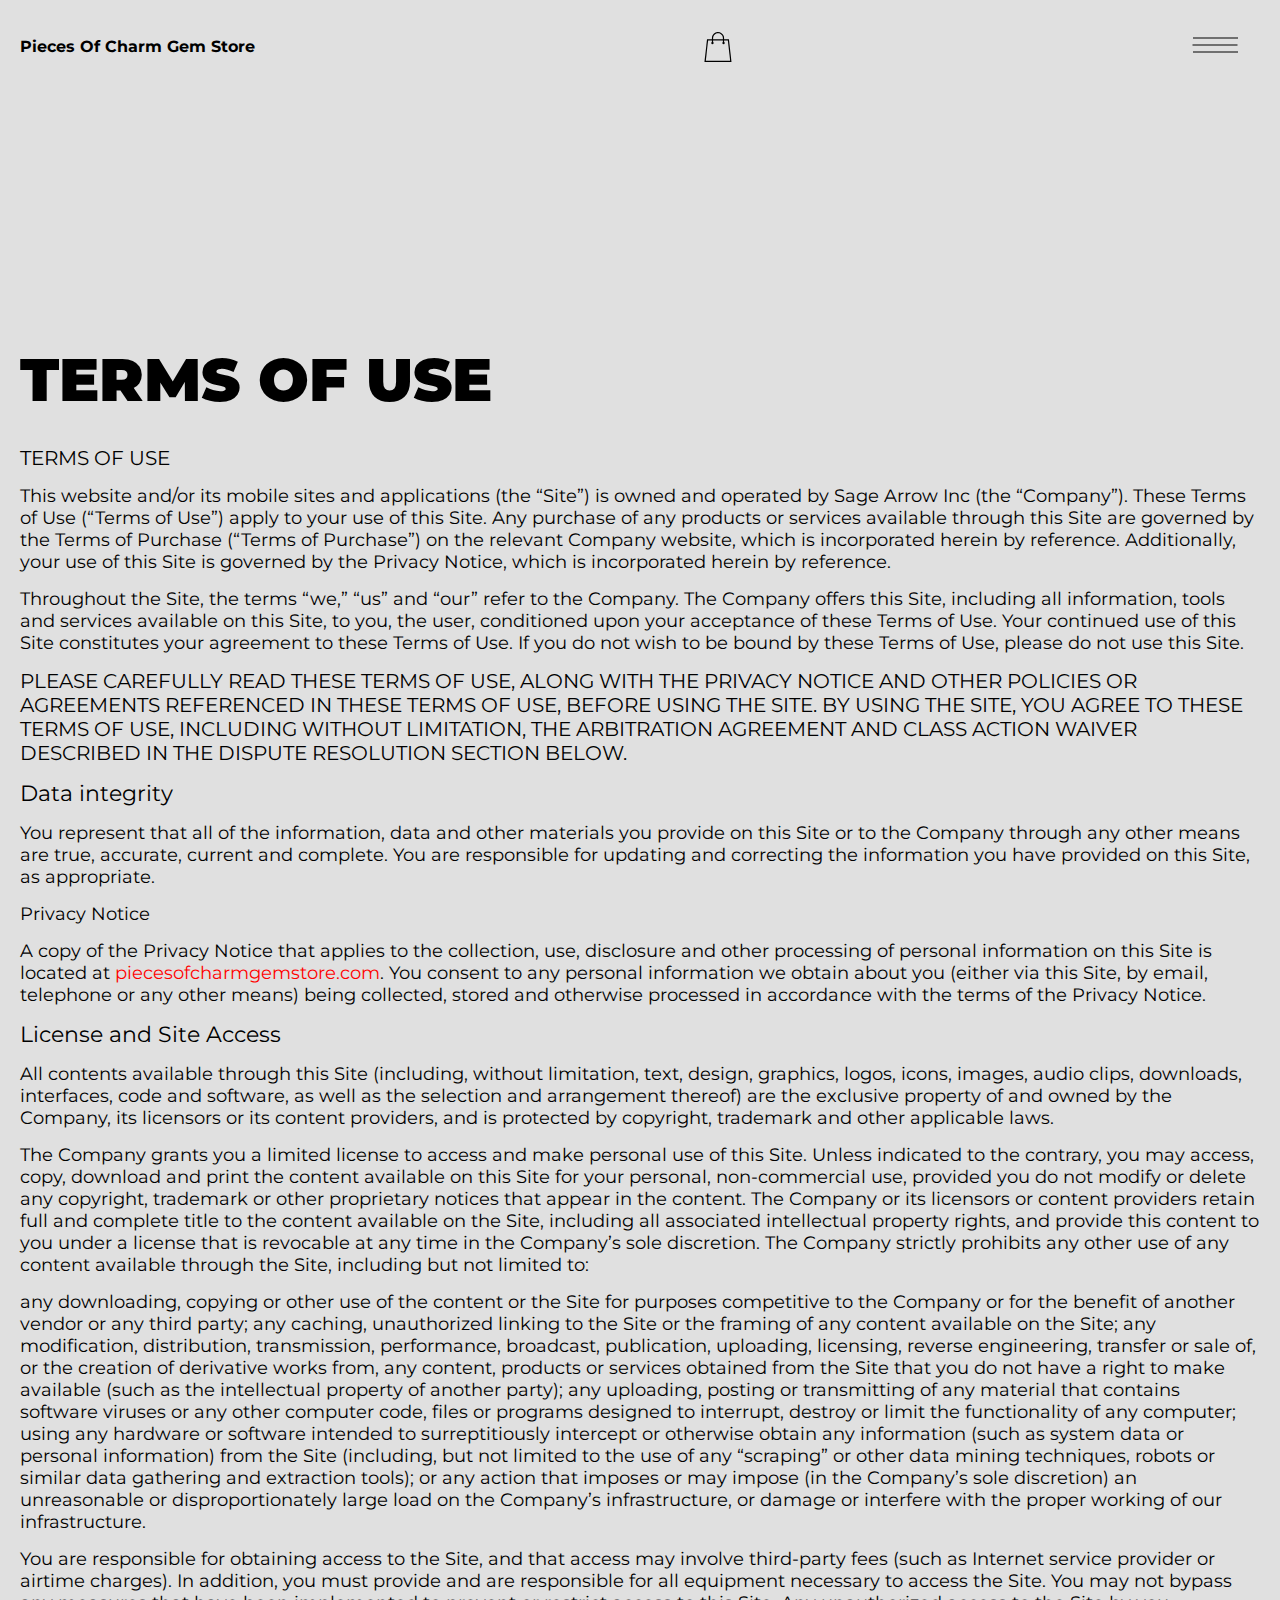
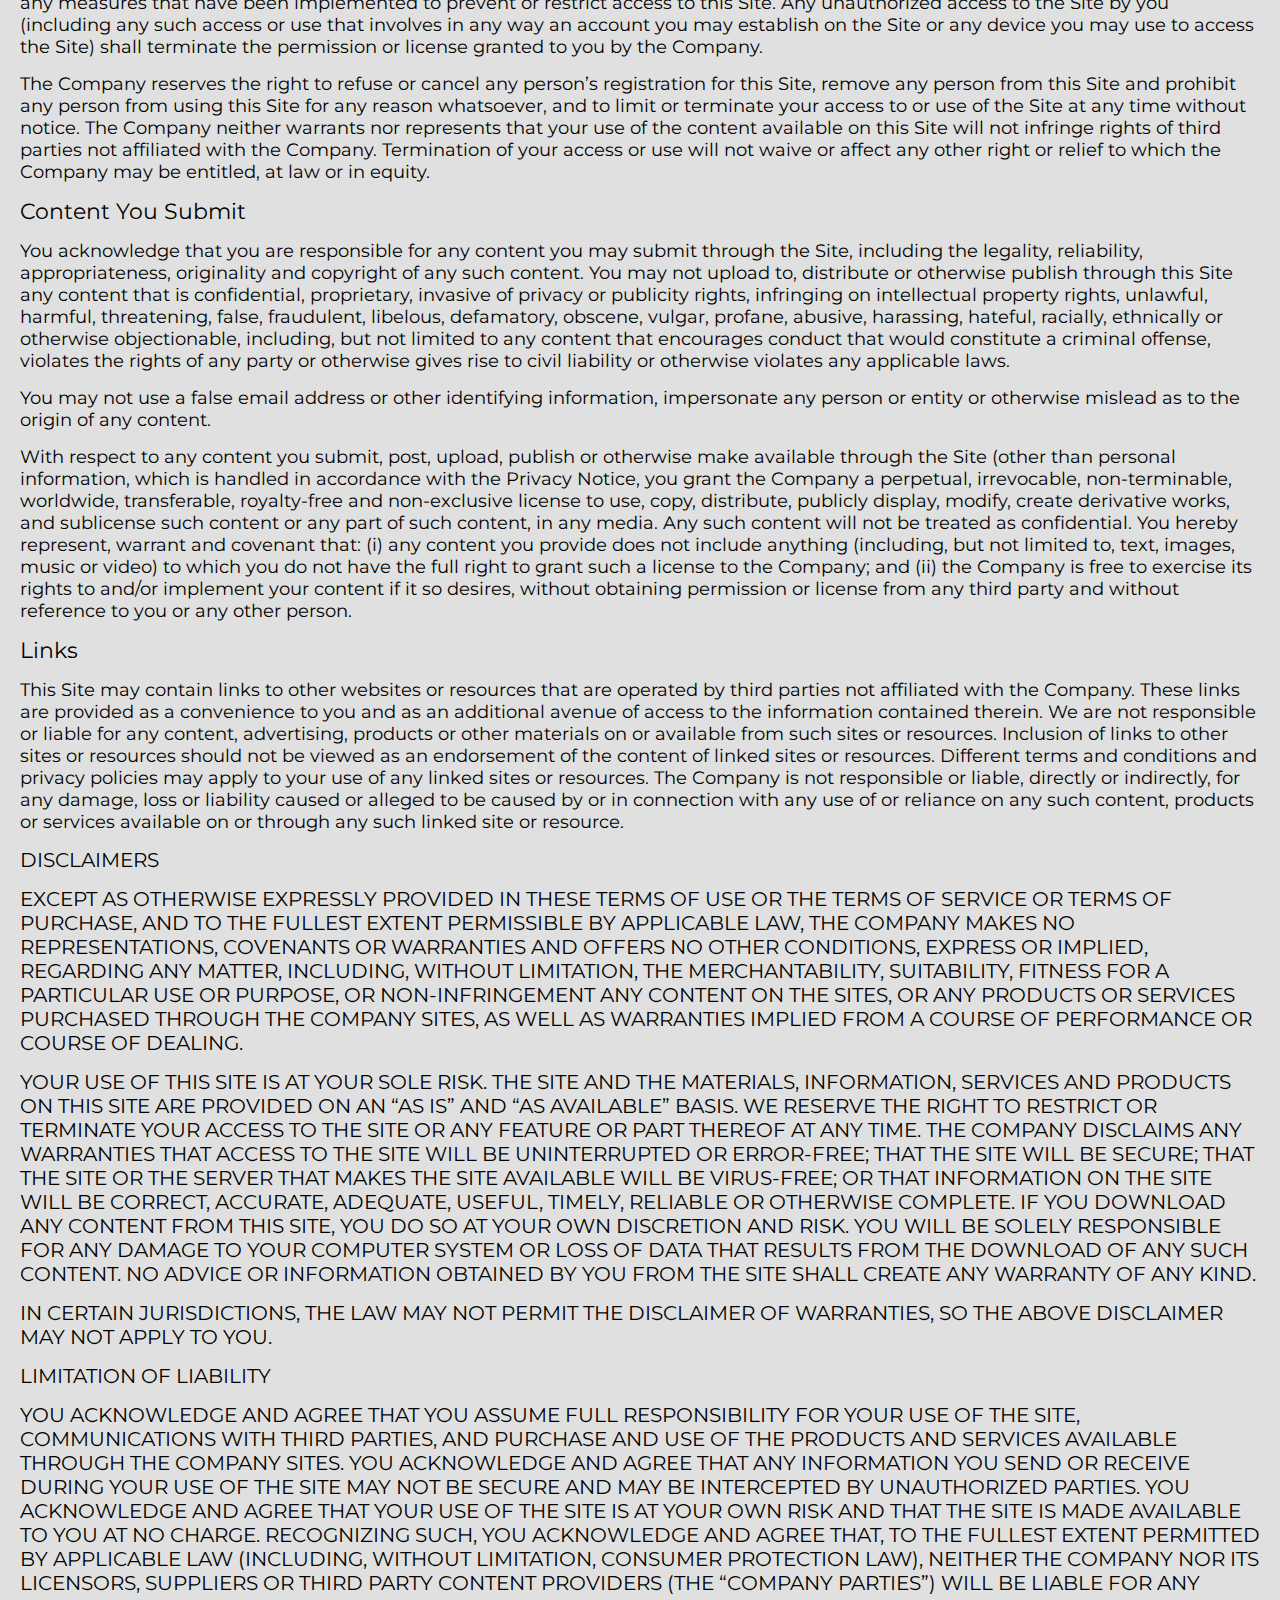
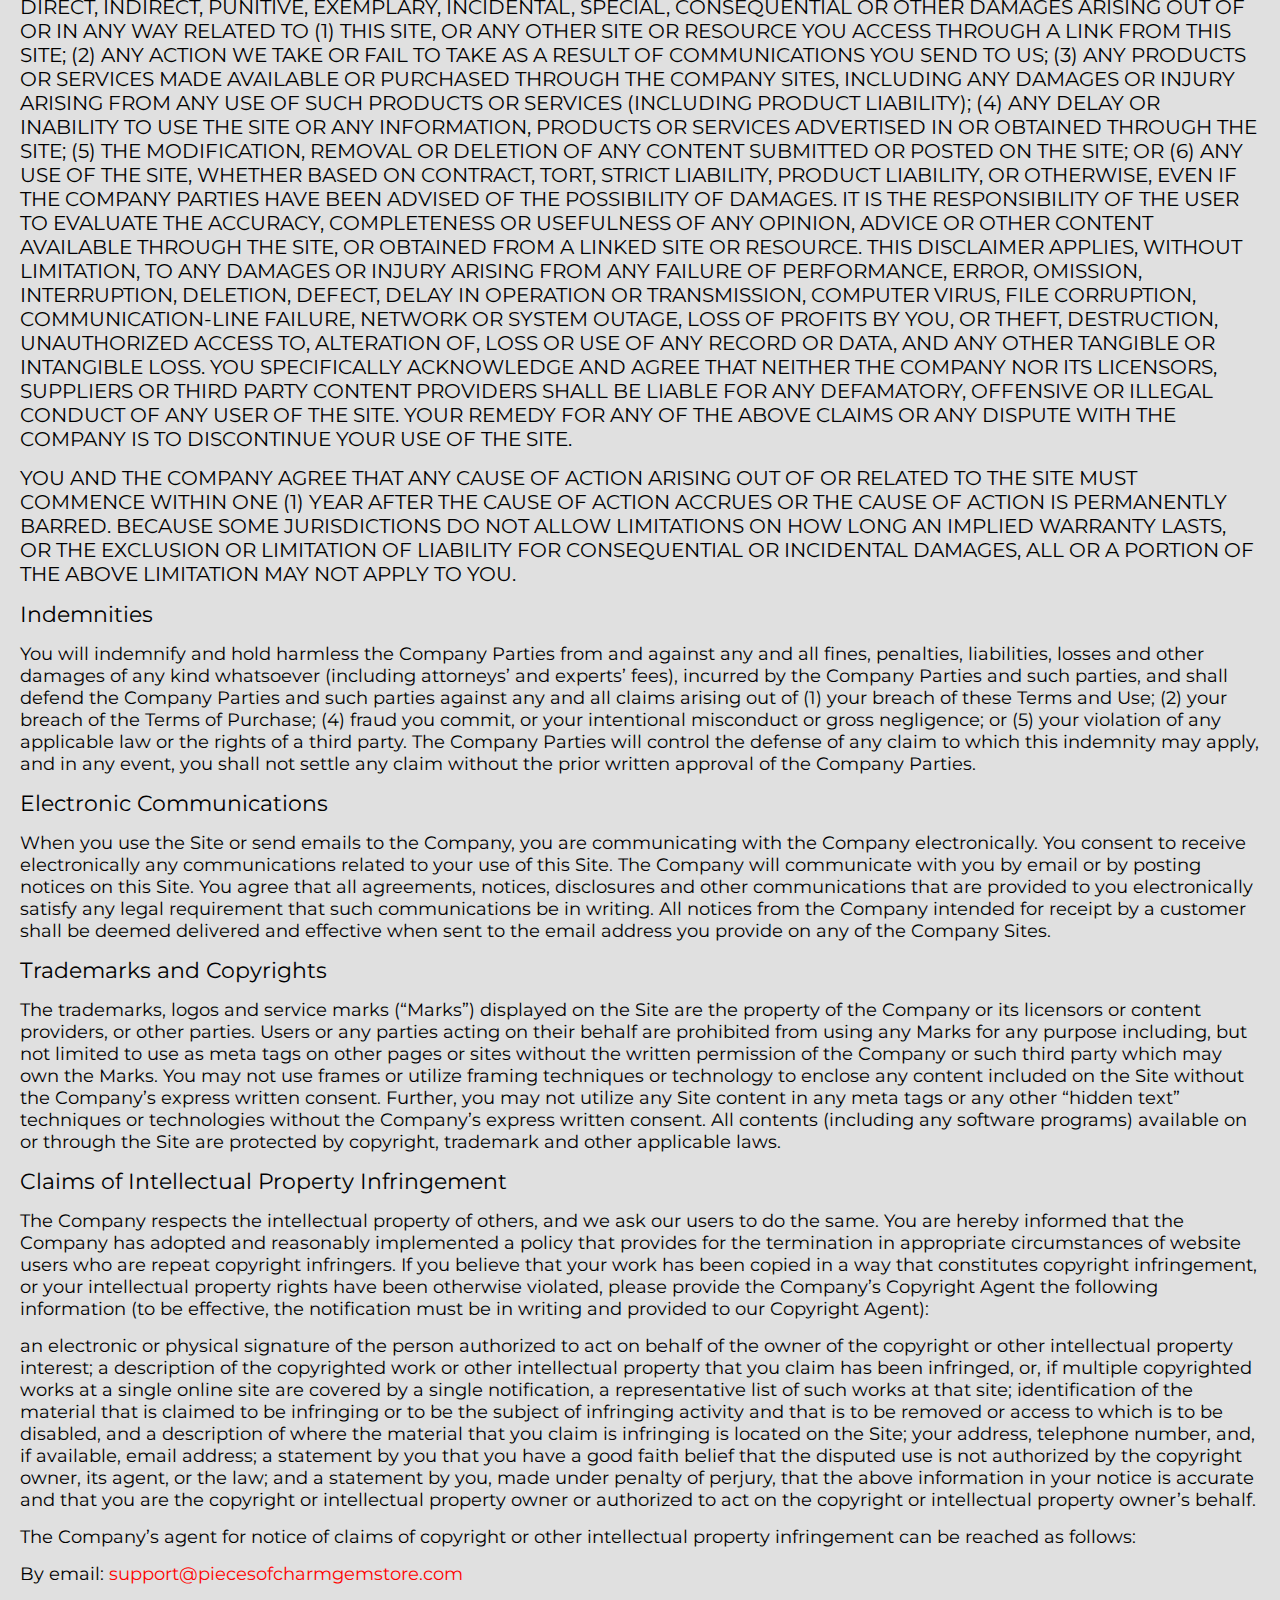
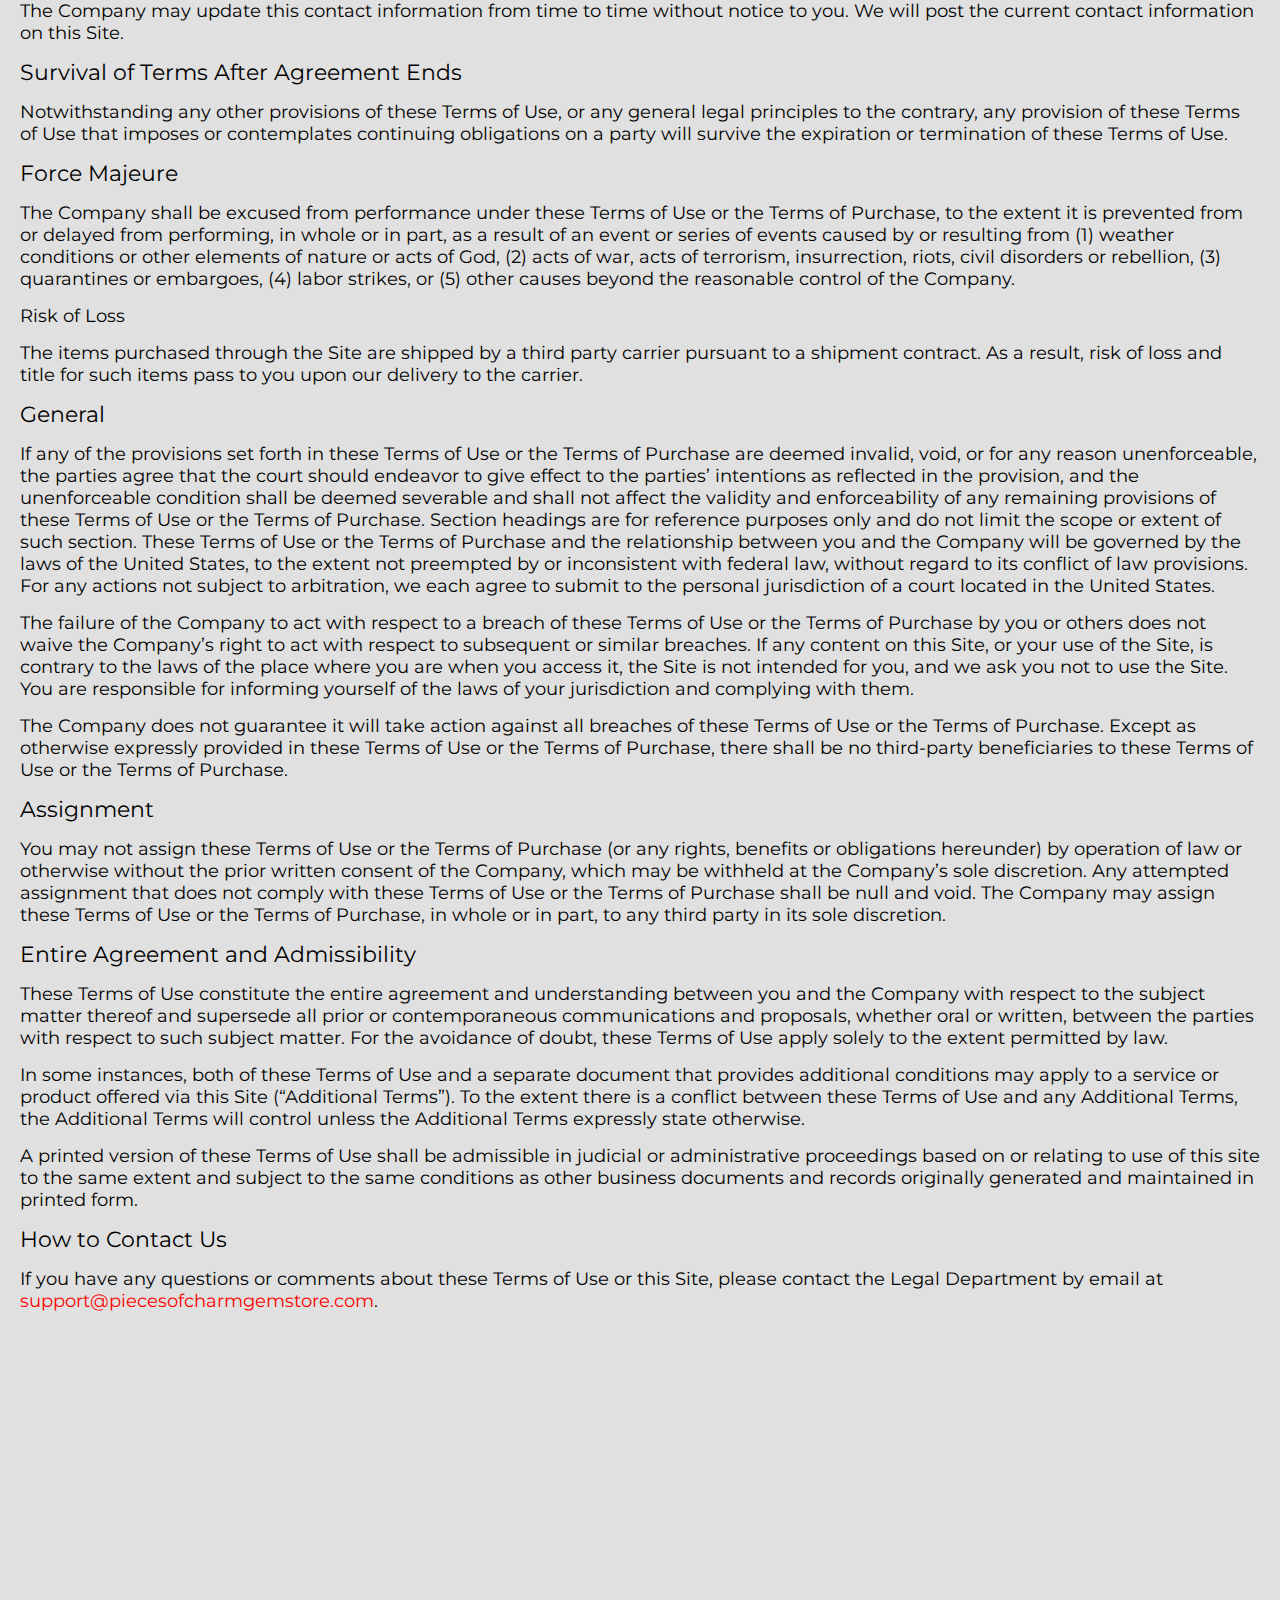
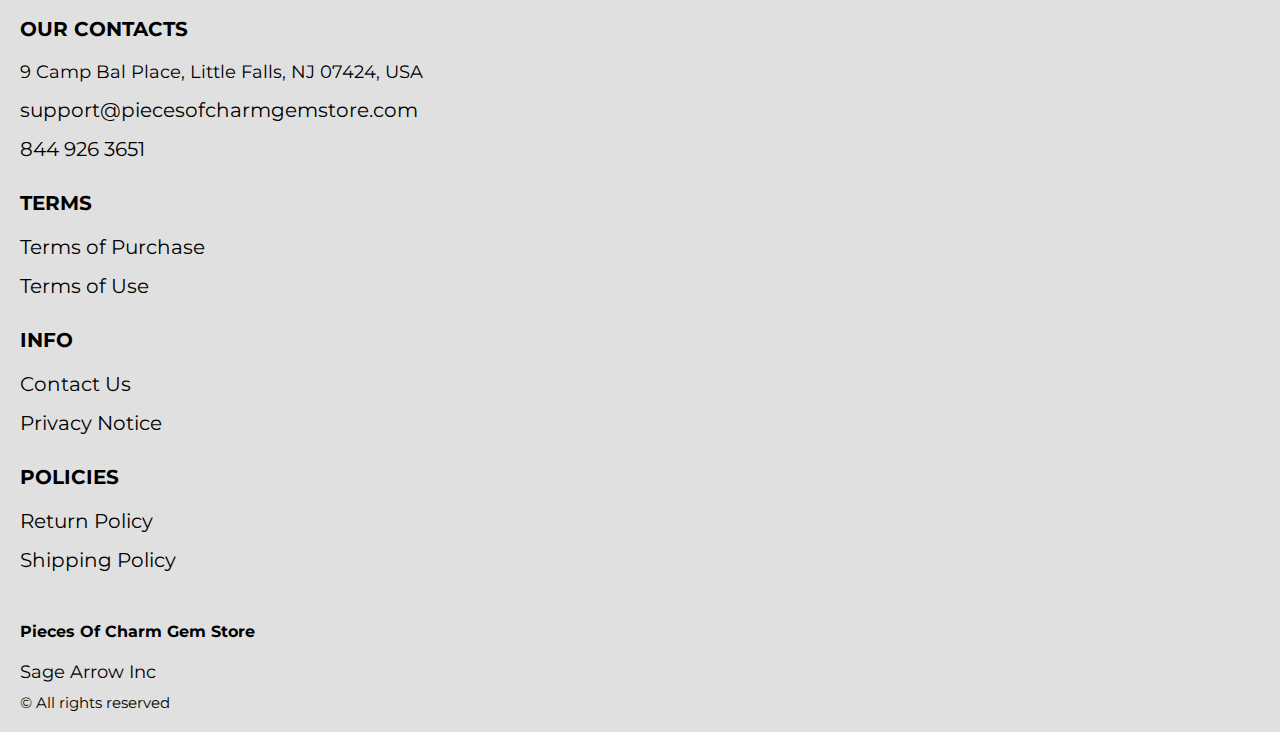
<file: use.html>
<!DOCTYPE html>
<html lang="en">

<head>
  <meta charset="UTF-8" />
  <meta http-equiv="X-UA-Compatible" content="IE=edge" />
  <meta name="viewport" content="width=device-width, initial-scale=1.0" />
  <link rel="stylesheet" href="./css/style.css" />
  <title>Shop</title>
</head>

<body>


  <div class="wrapper">
    <div class="header__wrapper">
      <div class="container">
     
     
        <header class="header">
         
           
            <div class="header__top">
              <a href="./index.html" class="header__logo logo js_website-name"></a>
              <a href="./shop.html" class="cart__span-box">
                   
                <svg version="1.0" xmlns="http://www.w3.org/2000/svg"
                width="884.000000pt" height="980.000000pt" viewBox="0 0 884.000000 980.000000"
                preserveAspectRatio="xMidYMid meet">
               
               <g transform="translate(0.000000,980.000000) scale(0.100000,-0.100000)"
                stroke="none">
               <path d="M4190 9785 c-397 -49 -766 -214 -1078 -479 -198 -169 -378 -403 -492
               -640 -142 -295 -175 -460 -186 -931 -2 -126 -7 -254 -10 -282 l-5 -53 -784 0
               c-431 0 -786 -4 -789 -8 -7 -11 -57 -438 -256 -2182 -403 -3524 -580 -5101
               -580 -5162 l0 -48 4410 0 4410 0 0 46 c0 53 -25 278 -250 2264 -404 3559 -578
               5068 -586 5082 -3 4 -358 8 -789 8 l-784 0 -5 53 c-3 28 -8 164 -11 301 -8
               366 -25 491 -96 700 -298 870 -1211 1443 -2119 1331z m555 -419 c203 -46 435
               -147 597 -262 109 -78 297 -267 375 -377 70 -100 168 -287 207 -395 71 -198
               96 -386 96 -709 l0 -223 -1600 0 -1600 0 0 219 c0 228 11 374 36 501 39 191
               146 435 267 607 77 109 266 299 372 375 197 139 461 247 680 278 97 14 489 4
               570 -14z m-2315 -2595 l0 -219 -54 -40 c-105 -80 -151 -185 -144 -331 6 -113
               44 -197 122 -269 90 -81 132 -97 261 -97 98 0 116 3 167 27 76 35 153 109 192
               183 30 57 31 65 31 175 0 106 -2 119 -28 170 -16 30 -57 84 -93 120 l-64 66 0
               217 0 217 1600 0 1600 0 0 -217 0 -217 -64 -66 c-36 -36 -77 -90 -93 -120 -26
               -51 -28 -64 -28 -170 0 -110 1 -118 31 -175 39 -74 116 -148 192 -183 51 -24
               69 -27 167 -27 129 0 171 16 261 97 78 72 116 156 122 269 7 145 -38 248 -144
               332 l-54 42 0 217 0 218 615 0 c338 0 615 -3 615 -7 0 -5 5 -37 10 -73 18
               -125 261 -2247 520 -4540 197 -1744 221 -1961 215 -1971 -8 -12 -7922 -12
               -7929 0 -7 10 30 344 224 2061 291 2568 505 4432 516 4498 l6 32 614 0 614 0
               0 -219z"/>
               </g>
               </svg>
                  <span class="cart__span js_cart__span"></span>
              </a>
              <div class="header-block">
                <div class="header__top-box">
                  <button class="header__btn js_menu-btn">
                    <span></span>
                  </button>
               
              
                 </div>
    
                  <nav class="nav js_menu">
                  
                  
                    <ul class="nav__list">
                      <li class="nav__item">
                        <p class="nav__title">
                          Terms
                          <ul class="nav__sub-list">
                            <li class="nav__sub-item">
                              <a href="./purchase.html" class="nav__link">Terms of Purchase</a>
                            </li>
                            <li class="nav__sub-item">
                              <a href="./use.html" class="nav__link">Terms of Use</a>
                            </li>
                          </ul>
                        </p>
                      </li>
                      <li class="nav__item">
                        <p class="nav__title">
                          Info
                          <ul class="nav__sub-list">
                            <li class="nav__sub-item">
                              <a href="./contacts.html" class="nav__link">Contact Us</a>
                            </li>
                            <li class="nav__sub-item">
                              <a href="./privacy.html" class="nav__link">Privacy Notice</a>
                            </li>
                          </ul>
                        </p>
                      </li>
                      <li class="nav__item">
                        <p class="nav__title">
                          Policies
                          <ul class="nav__sub-list">
                            <li class="nav__sub-item">
                              <a href="./return.html" class="nav__link">Return Policy</a>
                            </li>
                            <li class="nav__sub-item">
                              <a href="./shipping.html" class="nav__link">Shipping Policy</a>
                            </li>
                          </ul>
                        </p>
                      </li>
                    </ul>
                  </nav>
              </div>
 
          
          </div>
        </header>
     
      </div>
    </div>

    <main class="main bg-main">
      <div class="text-section__wrapper white__wrapper">
        <section class="text-section">
          <div class="container">
            <h1 class="title">TERMS OF USE</h1>
            <p class="text"><span class="bold up">TERMS OF USE </span> </p>
            <p class="text">This website and/or its mobile sites and applications (the “Site”) is owned and operated by <span class="js_website-corp"></span> (the “Company”). These Terms of Use (“Terms of Use”) apply to your use of this Site. Any purchase of any products or services available through this Site are governed by the Terms of Purchase (“Terms of Purchase”) on the relevant Company website, which is incorporated herein by reference. Additionally, your use of this Site is governed by the Privacy Notice, which is incorporated herein by reference.</p>
            <p class="text">Throughout the Site, the terms “we,” “us” and “our” refer to the Company. The Company offers this Site, including all information, tools and services available on this Site, to you, the user, conditioned upon your acceptance of these Terms of Use. Your continued use of this Site constitutes your agreement to these Terms of Use. If you do not wish to be bound by these Terms of Use, please do not use this Site.</p>
            <p class="text up">PLEASE CAREFULLY READ THESE TERMS OF USE, ALONG WITH THE PRIVACY NOTICE AND OTHER POLICIES OR AGREEMENTS REFERENCED IN THESE TERMS OF USE, BEFORE USING THE SITE. BY USING THE SITE, YOU AGREE TO THESE TERMS OF USE, INCLUDING WITHOUT LIMITATION, THE ARBITRATION AGREEMENT AND CLASS ACTION WAIVER DESCRIBED IN THE DISPUTE RESOLUTION SECTION BELOW.</p>
            <p class="text bold">Data integrity</p>
            <p class="text">You represent that all of the information, data and other materials you provide on this Site or to the Company through any other means are true, accurate, current and complete. You are responsible for updating and correcting the information you have provided on this Site, as appropriate.</p>
            <p class="text">Privacy Notice</p>
            <p class="text">A copy of the Privacy Notice that applies to the collection, use, disclosure and other processing of personal information on this Site is located at <a href="" class="link js_website-url"></a>. You consent to any personal information we obtain about you (either via this Site, by email, telephone or any other means) being collected, stored and otherwise processed in accordance with the terms of the Privacy Notice.</p>
            <p class="text bold">License and Site Access</p>
            <p class="text">All contents available through this Site (including, without limitation, text, design, graphics, logos, icons, images, audio clips, downloads, interfaces, code and software, as well as the selection and arrangement thereof) are the exclusive property of and owned by the Company, its licensors or its content providers, and is protected by copyright, trademark and other applicable laws.</p>
            <p class="text">The Company grants you a limited license to access and make personal use of this Site. Unless indicated to the contrary, you may access, copy, download and print the content available on this Site for your personal, non-commercial use, provided you do not modify or delete any copyright, trademark or other proprietary notices that appear in the content. The Company or its licensors or content providers retain full and complete title to the content available on the Site, including all associated intellectual property rights, and provide this content to you under a license that is revocable at any time in the Company’s sole discretion. The Company strictly prohibits any other use of any content available through the Site, including but not limited to:</p>
            <p class="text">any downloading, copying or other use of the content or the Site for purposes competitive to the Company or for the benefit of another vendor or any third party;
               any caching, unauthorized linking to the Site or the framing of any content available on the Site;
               any modification, distribution, transmission, performance, broadcast, publication, uploading, licensing, reverse engineering, transfer or sale of, or the creation of derivative works from, any content, products or services obtained from the Site that you do not have a right to make available (such as the intellectual property of another party);
               any uploading, posting or transmitting of any material that contains software viruses or any other computer code, files or programs designed to interrupt, destroy or limit the functionality of any computer;
               using any hardware or software intended to surreptitiously intercept or otherwise obtain any information (such as system data or personal information) from the Site (including, but not limited to the use of any “scraping” or other data mining techniques, robots or similar data gathering and extraction tools); or
               any action that imposes or may impose (in the Company’s sole discretion) an unreasonable or disproportionately large load on the Company’s infrastructure, or damage or interfere with the proper working of our infrastructure.</p>
            <p class="text">You are responsible for obtaining access to the Site, and that access may involve third-party fees (such as Internet service provider or airtime charges). In addition, you must provide and are responsible for all equipment necessary to access the Site. You may not bypass any measures that have been implemented to prevent or restrict access to this Site. Any unauthorized access to the Site by you (including any such access or use that involves in any way an account you may establish on the Site or any device you may use to access the Site) shall terminate the permission or license granted to you by the Company.</p>
            <p class="text">The Company reserves the right to refuse or cancel any person’s registration for this Site, remove any person from this Site and prohibit any person from using this Site for any reason whatsoever, and to limit or terminate your access to or use of the Site at any time without notice. The Company neither warrants nor represents that your use of the content available on this Site will not infringe rights of third parties not affiliated with the Company. Termination of your access or use will not waive or affect any other right or relief to which the Company may be entitled, at law or in equity.</p>
            <p class="text bold">Content You Submit</p>
            <p class="text">You acknowledge that you are responsible for any content you may submit through the Site, including the legality, reliability, appropriateness, originality and copyright of any such content. You may not upload to, distribute or otherwise publish through this Site any content that is confidential, proprietary, invasive of privacy or publicity rights, infringing on intellectual property rights, unlawful, harmful, threatening, false, fraudulent, libelous, defamatory, obscene, vulgar, profane, abusive, harassing, hateful, racially, ethnically or otherwise objectionable, including, but not limited to any content that encourages conduct that would constitute a criminal offense, violates the rights of any party or otherwise gives rise to civil liability or otherwise violates any applicable laws.</p>
            <p class="text">You may not use a false email address or other identifying information, impersonate any person or entity or otherwise mislead as to the origin of any content.</p>
            <p class="text">With respect to any content you submit, post, upload, publish or otherwise make available through the Site (other than personal information, which is handled in accordance with the Privacy Notice, you grant the Company a perpetual, irrevocable, non-terminable, worldwide, transferable, royalty-free and non-exclusive license to use, copy, distribute, publicly display, modify, create derivative works, and sublicense such content or any part of such content, in any media. Any such content will not be treated as confidential. You hereby represent, warrant and covenant that: (i) any content you provide does not include anything (including, but not limited to, text, images, music or video) to which you do not have the full right to grant such a license to the Company; and (ii) the Company is free to exercise its rights to and/or implement your content if it so desires, without obtaining permission or license from any third party and without reference to you or any other person.</p>
            <p class="text bold">Links</p>
            <p class="text">This Site may contain links to other websites or resources that are operated by third parties not affiliated with the Company. These links are provided as a convenience to you and as an additional avenue of access to the information contained therein. We are not responsible or liable for any content, advertising, products or other materials on or available from such sites or resources. Inclusion of links to other sites or resources should not be viewed as an endorsement of the content of linked sites or resources. Different terms and conditions and privacy policies may apply to your use of any linked sites or resources. The Company is not responsible or liable, directly or indirectly, for any damage, loss or liability caused or alleged to be caused by or in connection with any use of or reliance on any such content, products or services available on or through any such linked site or resource.</p>
            <p class="text bold up">DISCLAIMERS</p>
            <p class="text up">EXCEPT AS OTHERWISE EXPRESSLY PROVIDED IN THESE TERMS OF USE OR THE TERMS OF SERVICE OR TERMS OF PURCHASE, AND TO THE FULLEST EXTENT PERMISSIBLE BY APPLICABLE LAW, THE COMPANY MAKES NO REPRESENTATIONS, COVENANTS OR WARRANTIES AND OFFERS NO OTHER CONDITIONS, EXPRESS OR IMPLIED, REGARDING ANY MATTER, INCLUDING, WITHOUT LIMITATION, THE MERCHANTABILITY, SUITABILITY, FITNESS FOR A PARTICULAR USE OR PURPOSE, OR NON-INFRINGEMENT ANY CONTENT ON THE SITES, OR ANY PRODUCTS OR SERVICES PURCHASED THROUGH THE COMPANY SITES, AS WELL AS WARRANTIES IMPLIED FROM A COURSE OF PERFORMANCE OR COURSE OF DEALING.</p>
            <p class="text up">YOUR USE OF THIS SITE IS AT YOUR SOLE RISK. THE SITE AND THE MATERIALS, INFORMATION, SERVICES AND PRODUCTS ON THIS SITE ARE PROVIDED ON AN “AS IS” AND “AS AVAILABLE” BASIS. WE RESERVE THE RIGHT TO RESTRICT OR TERMINATE YOUR ACCESS TO THE SITE OR ANY FEATURE OR PART THEREOF AT ANY TIME. THE COMPANY DISCLAIMS ANY WARRANTIES THAT ACCESS TO THE SITE WILL BE UNINTERRUPTED OR ERROR-FREE; THAT THE SITE WILL BE SECURE; THAT THE SITE OR THE SERVER THAT MAKES THE SITE AVAILABLE WILL BE VIRUS-FREE; OR THAT INFORMATION ON THE SITE WILL BE CORRECT, ACCURATE, ADEQUATE, USEFUL, TIMELY, RELIABLE OR OTHERWISE COMPLETE. IF YOU DOWNLOAD ANY CONTENT FROM THIS SITE, YOU DO SO AT YOUR OWN DISCRETION AND RISK. YOU WILL BE SOLELY RESPONSIBLE FOR ANY DAMAGE TO YOUR COMPUTER SYSTEM OR LOSS OF DATA THAT RESULTS FROM THE DOWNLOAD OF ANY SUCH CONTENT. NO ADVICE OR INFORMATION OBTAINED BY YOU FROM THE SITE SHALL CREATE ANY WARRANTY OF ANY KIND.</p>
            <p class="text up">IN CERTAIN JURISDICTIONS, THE LAW MAY NOT PERMIT THE DISCLAIMER OF WARRANTIES, SO THE ABOVE DISCLAIMER MAY NOT APPLY TO YOU.</p>
            <p class="text up bold">LIMITATION OF LIABILITY</p>
            <p class="text up">YOU ACKNOWLEDGE AND AGREE THAT YOU ASSUME FULL RESPONSIBILITY FOR YOUR USE OF THE SITE, COMMUNICATIONS WITH THIRD PARTIES, AND PURCHASE AND USE OF THE PRODUCTS AND SERVICES AVAILABLE THROUGH THE COMPANY SITES. YOU ACKNOWLEDGE AND AGREE THAT ANY INFORMATION YOU SEND OR RECEIVE DURING YOUR USE OF THE SITE MAY NOT BE SECURE AND MAY BE INTERCEPTED BY UNAUTHORIZED PARTIES. YOU ACKNOWLEDGE AND AGREE THAT YOUR USE OF THE SITE IS AT YOUR OWN RISK AND THAT THE SITE IS MADE AVAILABLE TO YOU AT NO CHARGE. RECOGNIZING SUCH, YOU ACKNOWLEDGE AND AGREE THAT, TO THE FULLEST EXTENT PERMITTED BY APPLICABLE LAW (INCLUDING, WITHOUT LIMITATION, CONSUMER PROTECTION LAW), NEITHER THE COMPANY NOR ITS LICENSORS, SUPPLIERS OR THIRD PARTY CONTENT PROVIDERS (THE “COMPANY PARTIES”) WILL BE LIABLE FOR ANY DIRECT, INDIRECT, PUNITIVE, EXEMPLARY, INCIDENTAL, SPECIAL, CONSEQUENTIAL OR OTHER DAMAGES ARISING OUT OF OR IN ANY WAY RELATED TO (1) THIS SITE, OR ANY OTHER SITE OR RESOURCE YOU ACCESS THROUGH A LINK FROM THIS SITE; (2) ANY ACTION WE TAKE OR FAIL TO TAKE AS A RESULT OF COMMUNICATIONS YOU SEND TO US; (3) ANY PRODUCTS OR SERVICES MADE AVAILABLE OR PURCHASED THROUGH THE COMPANY SITES, INCLUDING ANY DAMAGES OR INJURY ARISING FROM ANY USE OF SUCH PRODUCTS OR SERVICES (INCLUDING PRODUCT LIABILITY); (4) ANY DELAY OR INABILITY TO USE THE SITE OR ANY INFORMATION, PRODUCTS OR SERVICES ADVERTISED IN OR OBTAINED THROUGH THE SITE; (5) THE MODIFICATION, REMOVAL OR DELETION OF ANY CONTENT SUBMITTED OR POSTED ON THE SITE; OR (6) ANY USE OF THE SITE, WHETHER BASED ON CONTRACT, TORT, STRICT LIABILITY, PRODUCT LIABILITY, OR OTHERWISE, EVEN IF THE COMPANY PARTIES HAVE BEEN ADVISED OF THE POSSIBILITY OF DAMAGES. IT IS THE RESPONSIBILITY OF THE USER TO EVALUATE THE ACCURACY, COMPLETENESS OR USEFULNESS OF ANY OPINION, ADVICE OR OTHER CONTENT AVAILABLE THROUGH THE SITE, OR OBTAINED FROM A LINKED SITE OR RESOURCE. THIS DISCLAIMER APPLIES, WITHOUT LIMITATION, TO ANY DAMAGES OR INJURY ARISING FROM ANY FAILURE OF PERFORMANCE, ERROR, OMISSION, INTERRUPTION, DELETION, DEFECT, DELAY IN OPERATION OR TRANSMISSION, COMPUTER VIRUS, FILE CORRUPTION, COMMUNICATION-LINE FAILURE, NETWORK OR SYSTEM OUTAGE, LOSS OF PROFITS BY YOU, OR THEFT, DESTRUCTION, UNAUTHORIZED ACCESS TO, ALTERATION OF, LOSS OR USE OF ANY RECORD OR DATA, AND ANY OTHER TANGIBLE OR INTANGIBLE LOSS. YOU SPECIFICALLY ACKNOWLEDGE AND AGREE THAT NEITHER THE COMPANY NOR ITS LICENSORS, SUPPLIERS OR THIRD PARTY CONTENT PROVIDERS SHALL BE LIABLE FOR ANY DEFAMATORY, OFFENSIVE OR ILLEGAL CONDUCT OF ANY USER OF THE SITE. YOUR REMEDY FOR ANY OF THE ABOVE CLAIMS OR ANY DISPUTE WITH THE COMPANY IS TO DISCONTINUE YOUR USE OF THE SITE.</p>
            <p class="text up">YOU AND THE COMPANY AGREE THAT ANY CAUSE OF ACTION ARISING OUT OF OR RELATED TO THE SITE MUST COMMENCE WITHIN ONE (1) YEAR AFTER THE CAUSE OF ACTION ACCRUES OR THE CAUSE OF ACTION IS PERMANENTLY BARRED. BECAUSE SOME JURISDICTIONS DO NOT ALLOW LIMITATIONS ON HOW LONG AN IMPLIED WARRANTY LASTS, OR THE EXCLUSION OR LIMITATION OF LIABILITY FOR CONSEQUENTIAL OR INCIDENTAL DAMAGES, ALL OR A PORTION OF THE ABOVE LIMITATION MAY NOT APPLY TO YOU.</p>
            <p class="text bold">Indemnities</p>
            <p class="text">You will indemnify and hold harmless the Company Parties from and against any and all fines, penalties, liabilities, losses and other damages of any kind whatsoever (including attorneys’ and experts’ fees), incurred by the Company Parties and such parties, and shall defend the Company Parties and such parties against any and all claims arising out of (1) your breach of these Terms and Use; (2) your breach of the Terms of Purchase; (4) fraud you commit, or your intentional misconduct or gross negligence; or (5) your violation of any applicable law or the rights of a third party. The Company Parties will control the defense of any claim to which this indemnity may apply, and in any event, you shall not settle any claim without the prior written approval of the Company Parties.</p>
            <p class="text bold">Electronic Communications</p>
            <p class="text">When you use the Site or send emails to the Company, you are communicating with the Company electronically. You consent to receive electronically any communications related to your use of this Site. The Company will communicate with you by email or by posting notices on this Site. You agree that all agreements, notices, disclosures and other communications that are provided to you electronically satisfy any legal requirement that such communications be in writing. All notices from the Company intended for receipt by a customer shall be deemed delivered and effective when sent to the email address you provide on any of the Company Sites.</p>
           <p class="text bold">Trademarks and Copyrights</p>
            <p class="text">The trademarks, logos and service marks (“Marks”) displayed on the Site are the property of the Company or its licensors or content providers, or other parties. Users or any parties acting on their behalf are prohibited from using any Marks for any purpose including, but not limited to use as meta tags on other pages or sites without the written permission of the Company or such third party which may own the Marks. You may not use frames or utilize framing techniques or technology to enclose any content included on the Site without the Company’s express written consent. Further, you may not utilize any Site content in any meta tags or any other “hidden text” techniques or technologies without the Company’s express written consent. All contents (including any software programs) available on or through the Site are protected by copyright, trademark and other applicable laws.</p>
            <p class="text bold">Claims of Intellectual Property Infringement</p>
            <p class="text">The Company respects the intellectual property of others, and we ask our users to do the same. You are hereby informed that the Company has adopted and reasonably implemented a policy that provides for the termination in appropriate circumstances of website users who are repeat copyright infringers. If you believe that your work has been copied in a way that constitutes copyright infringement, or your intellectual property rights have been otherwise violated, please provide the Company’s Copyright Agent the following information (to be effective, the notification must be in writing and provided to our Copyright Agent):</p>
            <p class="text">an electronic or physical signature of the person authorized to act on behalf of the owner of the copyright or other intellectual property interest;
               a description of the copyrighted work or other intellectual property that you claim has been infringed, or, if multiple copyrighted works at a single online site are covered by a single notification, a representative list of such works at that site;
               identification of the material that is claimed to be infringing or to be the subject of infringing activity and that is to be removed or access to which is to be disabled, and a description of where the material that you claim is infringing is located on the Site;
               your address, telephone number, and, if available, email address;
               a statement by you that you have a good faith belief that the disputed use is not authorized by the copyright owner, its agent, or the law; and
               a statement by you, made under penalty of perjury, that the above information in your notice is accurate and that you are the copyright or intellectual property owner or authorized to act on the copyright or intellectual property owner’s behalf.</p>
            <p class="text">The Company’s agent for notice of claims of copyright or other intellectual property infringement can be reached as follows:</p>
            <p class="text">By email: <a href="" class="link js_website-email"></a></p>
            <p class="text">The Company may update this contact information from time to time without notice to you. We will post the current contact information on this Site.</p>
            <p class="text bold">Survival of Terms After Agreement Ends</p>
            <p class="text">Notwithstanding any other provisions of these Terms of Use, or any general legal principles to the contrary, any provision of these Terms of Use that imposes or contemplates continuing obligations on a party will survive the expiration or termination of these Terms of Use.</p>
            <p class="text bold">Force Majeure</p>
            <p class="text">The Company shall be excused from performance under these Terms of Use or the Terms of Purchase, to the extent it is prevented from or delayed from performing, in whole or in part, as a result of an event or series of events caused by or resulting from (1) weather conditions or other elements of nature or acts of God, (2) acts of war, acts of terrorism, insurrection, riots, civil disorders or rebellion, (3) quarantines or embargoes, (4) labor strikes, or (5) other causes beyond the reasonable control of the Company.</p>
            <p class="text">Risk of Loss</p>
            <p class="text">The items purchased through the Site are shipped by a third party carrier pursuant to a shipment contract. As a result, risk of loss and title for such items pass to you upon our delivery to the carrier.</p>
            <p class="text bold">General</p>
            <p class="text">If any of the provisions set forth in these Terms of Use or the Terms of Purchase are deemed invalid, void, or for any reason unenforceable, the parties agree that the court should endeavor to give effect to the parties’ intentions as reflected in the provision, and the unenforceable condition shall be deemed severable and shall not affect the validity and enforceability of any remaining provisions of these Terms of Use or the Terms of Purchase. Section headings are for reference purposes only and do not limit the scope or extent of such section. These Terms of Use or the Terms of Purchase and the relationship between you and the Company will be governed by the laws of the United States, to the extent not preempted by or inconsistent with federal law, without regard to its conflict of law provisions. For any actions not subject to arbitration, we each agree to submit to the personal jurisdiction of a court located in the United States.</p>
            <p class="text">The failure of the Company to act with respect to a breach of these Terms of Use or the Terms of Purchase by you or others does not waive the Company’s right to act with respect to subsequent or similar breaches. If any content on this Site, or your use of the Site, is contrary to the laws of the place where you are when you access it, the Site is not intended for you, and we ask you not to use the Site. You are responsible for informing yourself of the laws of your jurisdiction and complying with them.</p>
            <p class="text">The Company does not guarantee it will take action against all breaches of these Terms of Use or the Terms of Purchase. Except as otherwise expressly provided in these Terms of Use or the Terms of Purchase, there shall be no third-party beneficiaries to these Terms of Use or the Terms of Purchase.</p>
           <p class="text bold">Assignment</p>
            <p class="text">You may not assign these Terms of Use or the Terms of Purchase (or any rights, benefits or obligations hereunder) by operation of law or otherwise without the prior written consent of the Company, which may be withheld at the Company’s sole discretion. Any attempted assignment that does not comply with these Terms of Use or the Terms of Purchase shall be null and void. The Company may assign these Terms of Use or the Terms of Purchase, in whole or in part, to any third party in its sole discretion.</p>
            <p class="text bold">Entire Agreement and Admissibility</p>
            <p class="text">These Terms of Use constitute the entire agreement and understanding between you and the Company with respect to the subject matter thereof and supersede all prior or contemporaneous communications and proposals, whether oral or written, between the parties with respect to such subject matter. For the avoidance of doubt, these Terms of Use apply solely to the extent permitted by law.</p>
            <p class="text">In some instances, both of these Terms of Use and a separate document that provides additional conditions may apply to a service or product offered via this Site (“Additional Terms”). To the extent there is a conflict between these Terms of Use and any Additional Terms, the Additional Terms will control unless the Additional Terms expressly state otherwise.</p>
            <p class="text">A printed version of these Terms of Use shall be admissible in judicial or administrative proceedings based on or relating to use of this site to the same extent and subject to the same conditions as other business documents and records originally generated and maintained in printed form.</p>
            <p class="text bold">How to Contact Us</p>
            <p class="text">If you have any questions or comments about these Terms of Use or this Site, please contact the Legal Department by email at <a href="" class="text link js_website-email"></a>.</p>
        </div>
        </section>
    </div>
    </main>

  
    <div class="footer__wrapper">

      <div class="container">
        <footer class="footer">

          <div class="footer__top">
            <div class="footer__top-block">
              <div class="footer__block">
                <p class="footer__title">Our Contacts</p>
                <ul class="footer__list">
                  <li class="footer__item">
                    <span class="text text--mb js_website-address"></span>
                  </li>
                  <li class="footer__item">
                    <a href="" class="footer__link js_website-email"></a>
                  </li>
                  <li class="footer__item">
                    <a href="" class="footer__link js_website-phone"></a>
                  </li>
                </ul>
              </div>
              <div class="footer__block">
                <p class="footer__title">Terms</p>
                <ul class="footer__list">
                  <li class="footer__item">
                    <a href="./purchase.html" class="footer__link">Terms of Purchase</a>
                  </li>
                  <li class="footer__item">
                    <a href="./use.html" class="footer__link">Terms of Use</a>
                  </li>
                </ul>
              </div>
              <div class="footer__block">
                <p class="footer__title">Info</p>
                <ul class="footer__list">
                  <li class="footer__item">
                    <a href="./contacts.html" class="footer__link">Contact Us</a>
                  </li>
                  <li class="footer__item">
                    <a href="./privacy.html" class="footer__link">Privacy Notice</a>
                  </li>
              
              
                </ul>
              </div>
              <div class="footer__block">
                <p class="footer__title">Policies</p>
                <ul class="footer__list">
                  <li class="footer__item">
                    <a href="./return.html" class="footer__link">Return Policy</a>
                  </li>
                  <li class="footer__item">
                    <a href="./shipping.html" class="footer__link">Shipping Policy</a>
                  </li>
                </ul>
              </div>

            </div>

          </div>

          <div class="footer__bottom">
            <div class="footer__block--bottom">
              <a href="./index.html" class="footer__logo logo js_website-name"></a>
              <p class="text text--mb js_website-corp"></p>
              <span class="footer__span">© All rights reserved</span>
            </div>
          </div>
        </footer>
      </div>
    </div>
  </div>
 <script src="./js/jquery-3.7.1.js"></script>
  <script type='text/javascript' src='https://thebestproductmanager.com/products/prices-nxg-object'></script>
  <script type="module" src="./js/on-load.js"></script>
  <script type="module" src="./js/website-data.js"></script> 
  <script>
    const menuBtn = document.querySelector('.js_menu-btn');
    const menu = document.querySelector('.js_menu');
    menuBtn.addEventListener('click', () => {
      menuBtn.classList.toggle('active');
      menu.classList.toggle('open-menu');
      document.body.classList.toggle('open-menu');
    })
  </script>
</body>

</html>
</file>
<file: css/style.css>
@import './swiper-bundle.min.css';
@import './fonts.css';
@import './vars.css';
@import './utils.css';
@import './header.css';
@import './footer.css';
@import './hero.css';
@import './products.css';
@import './product.css';
@import './text-section.css';
@import './order.css';
@import './thank-you.css';
</file>
